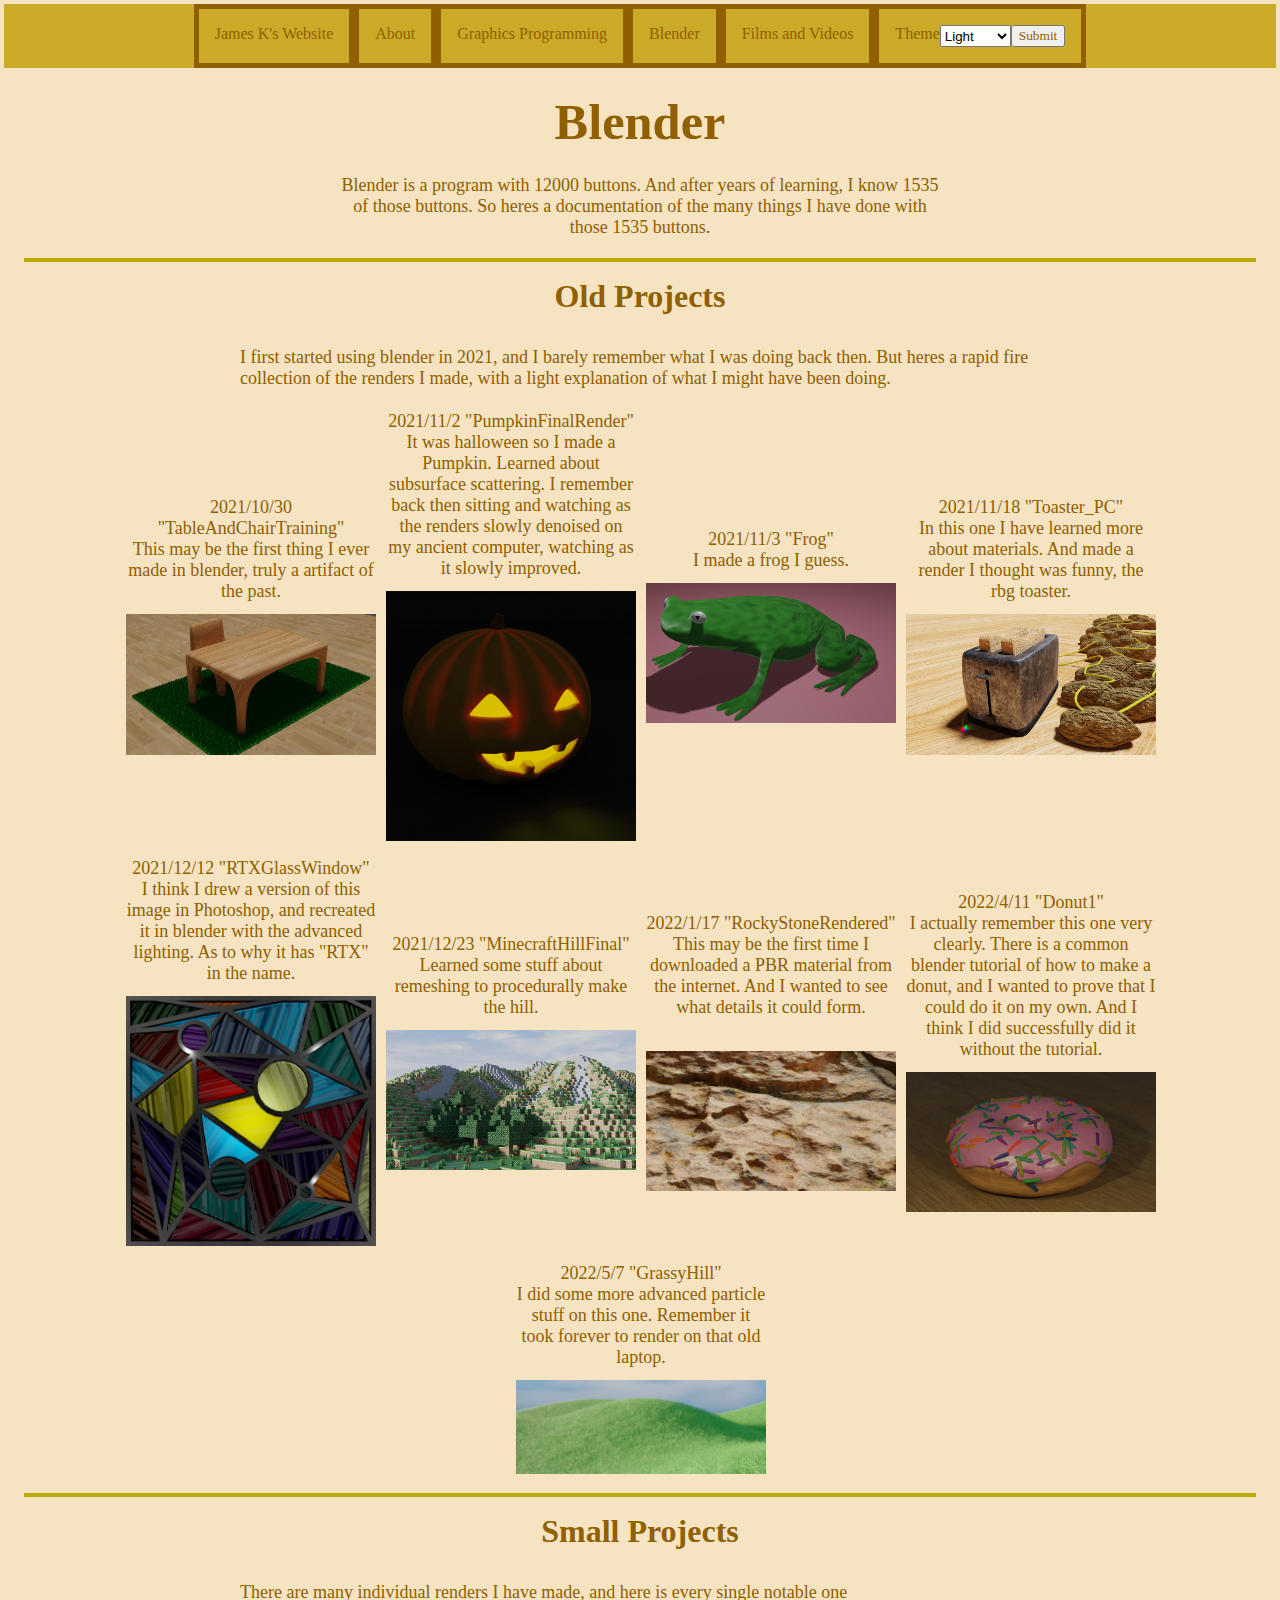
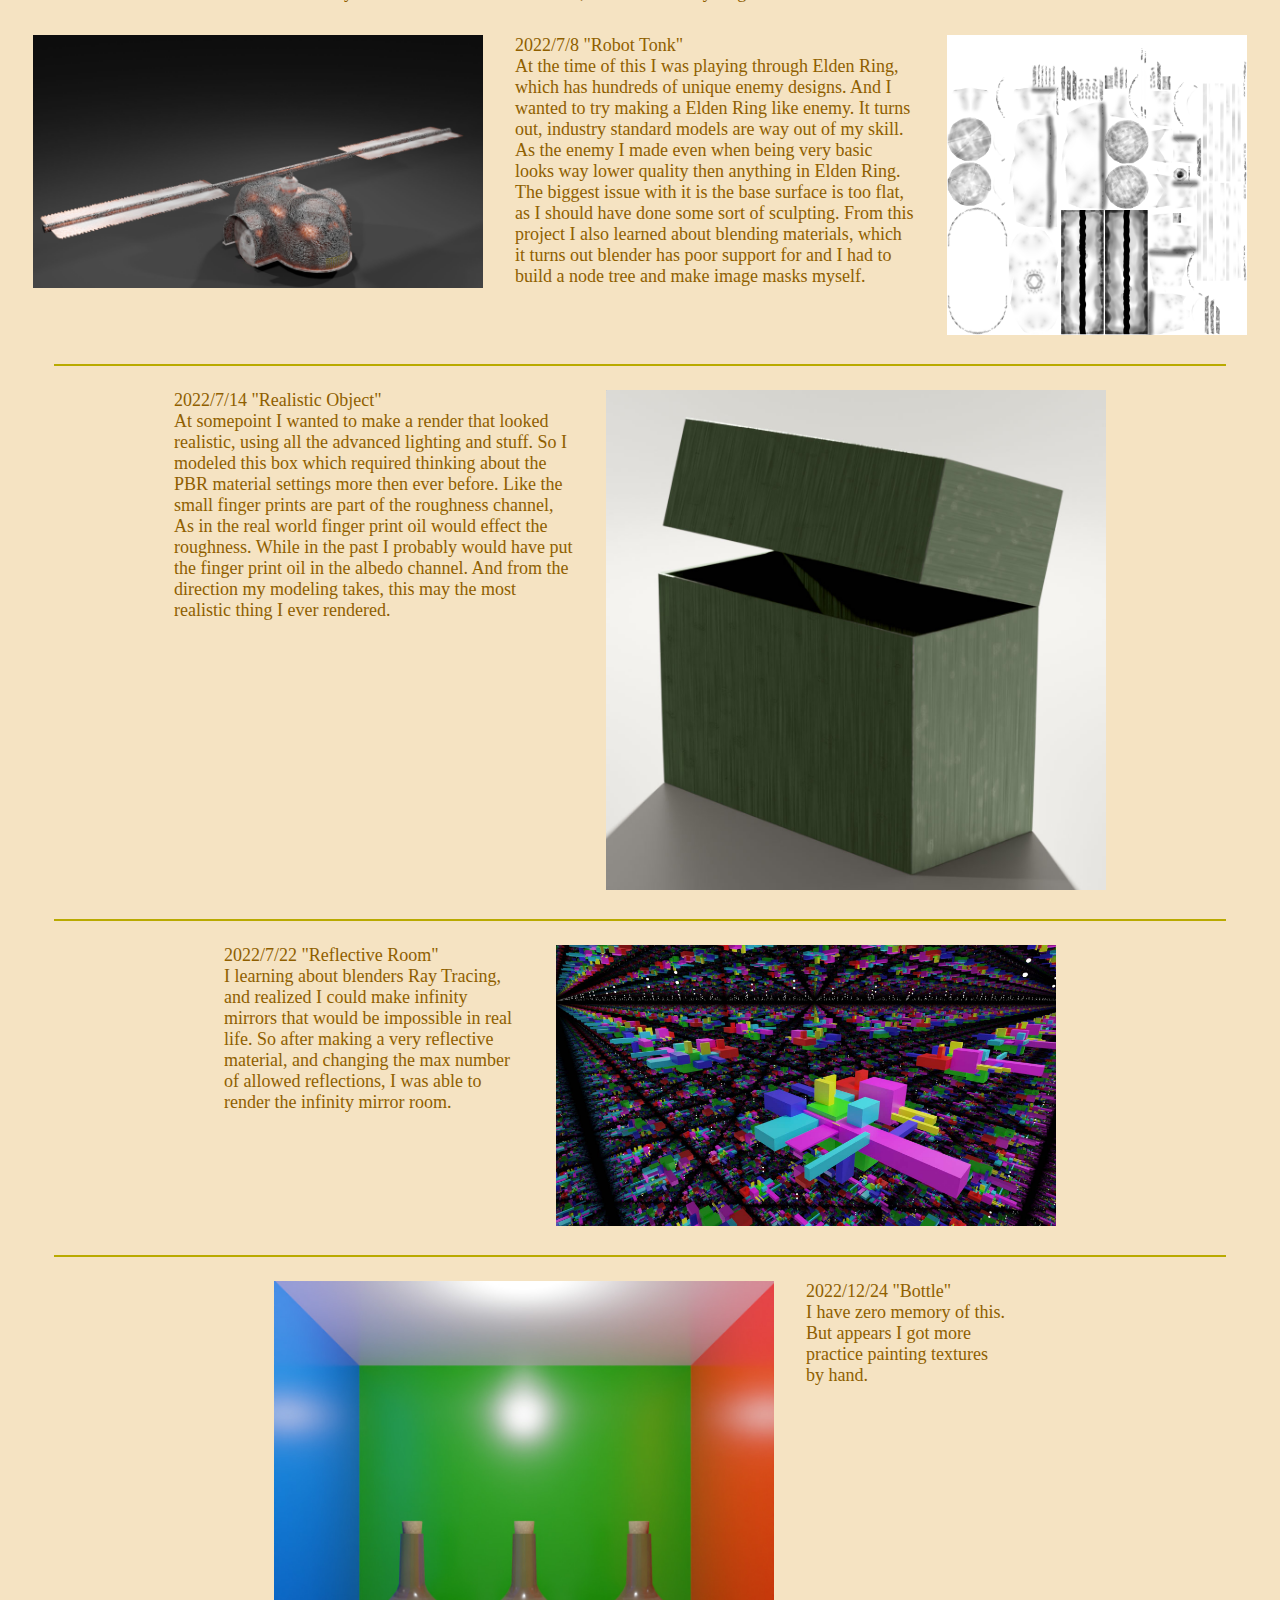
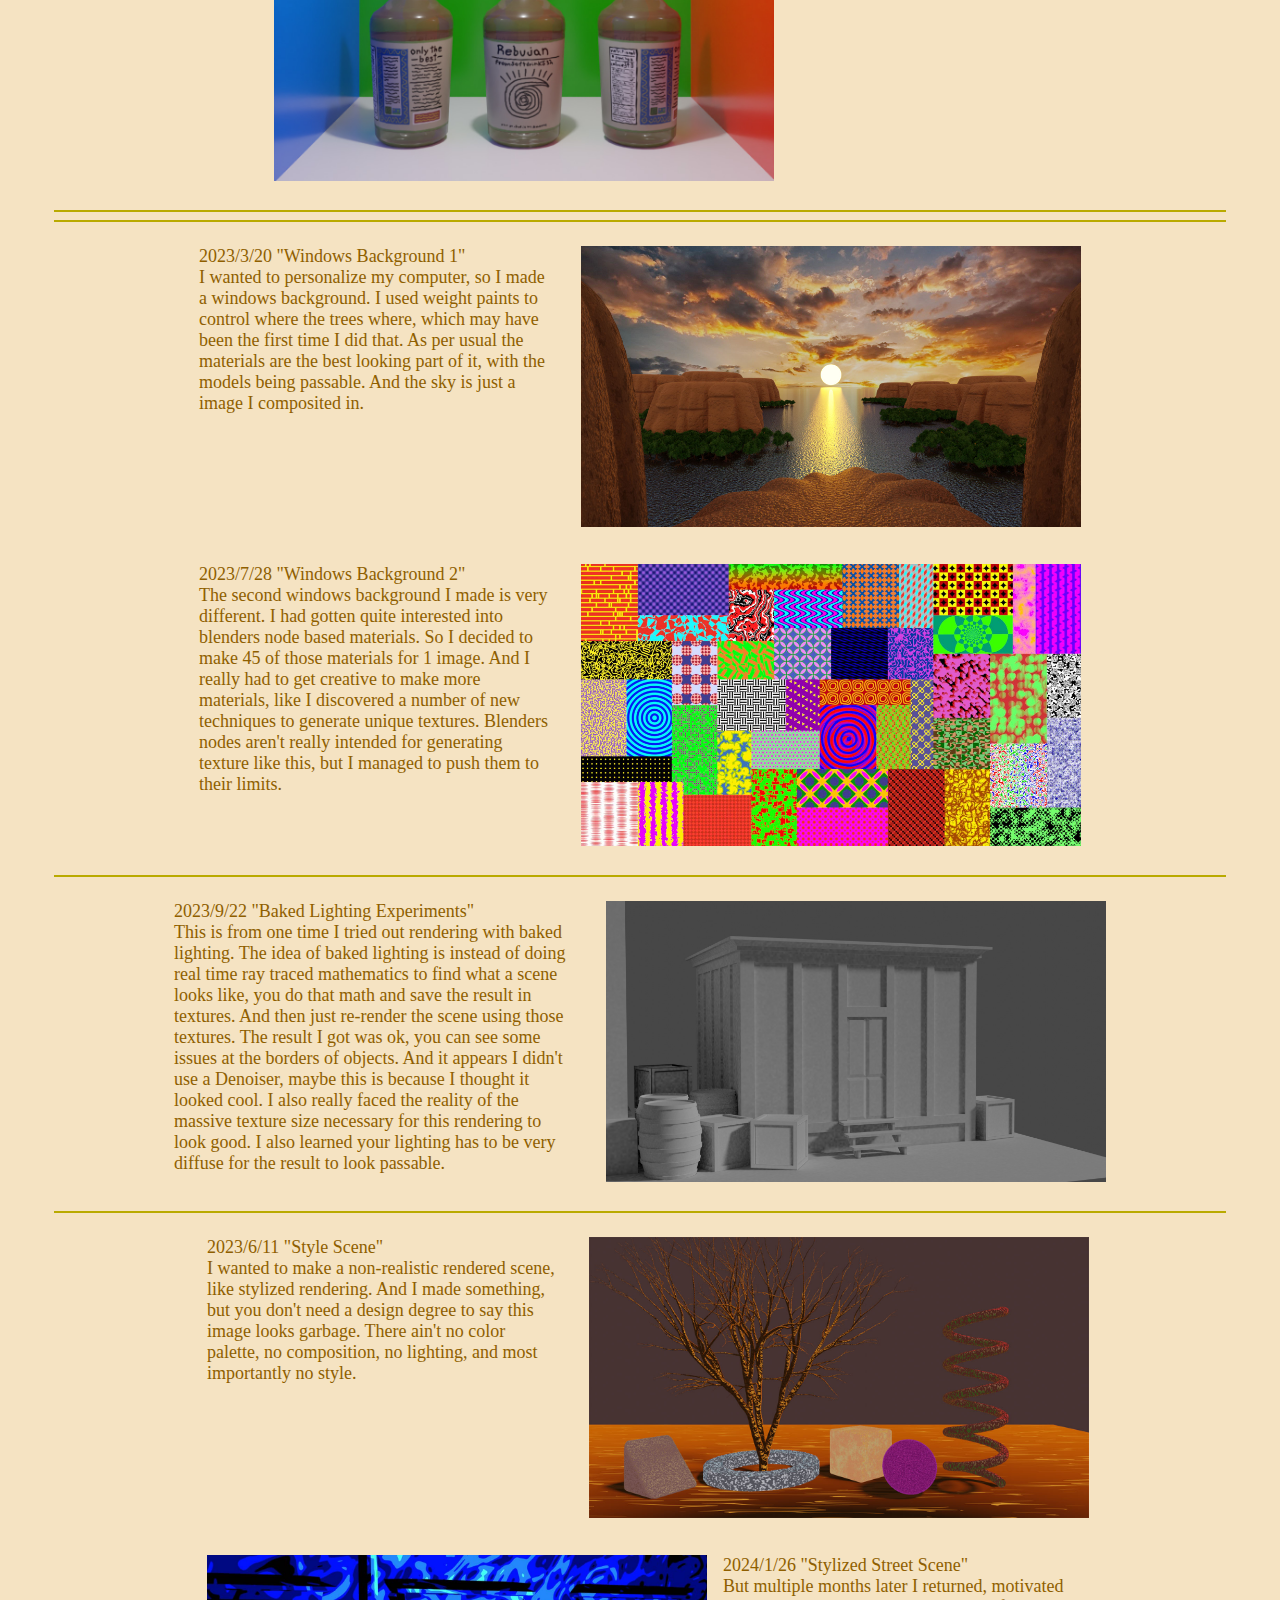
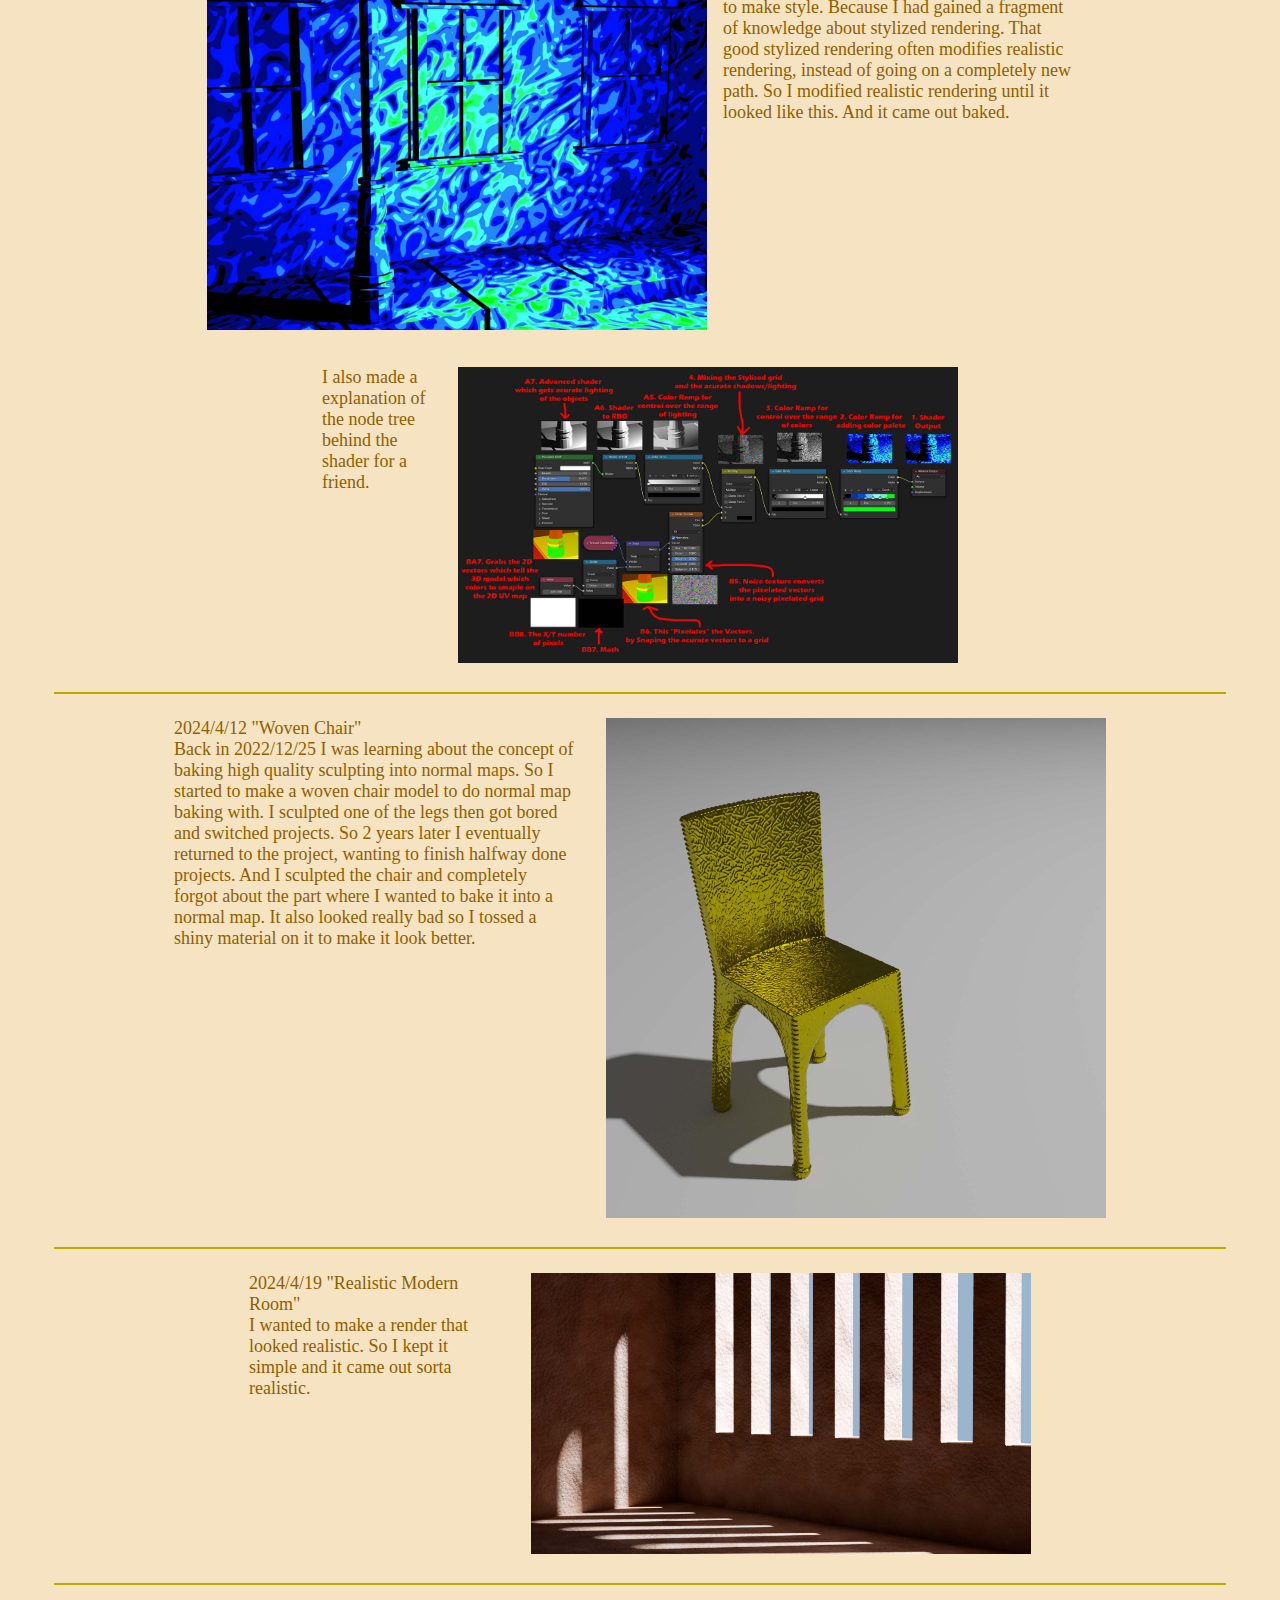
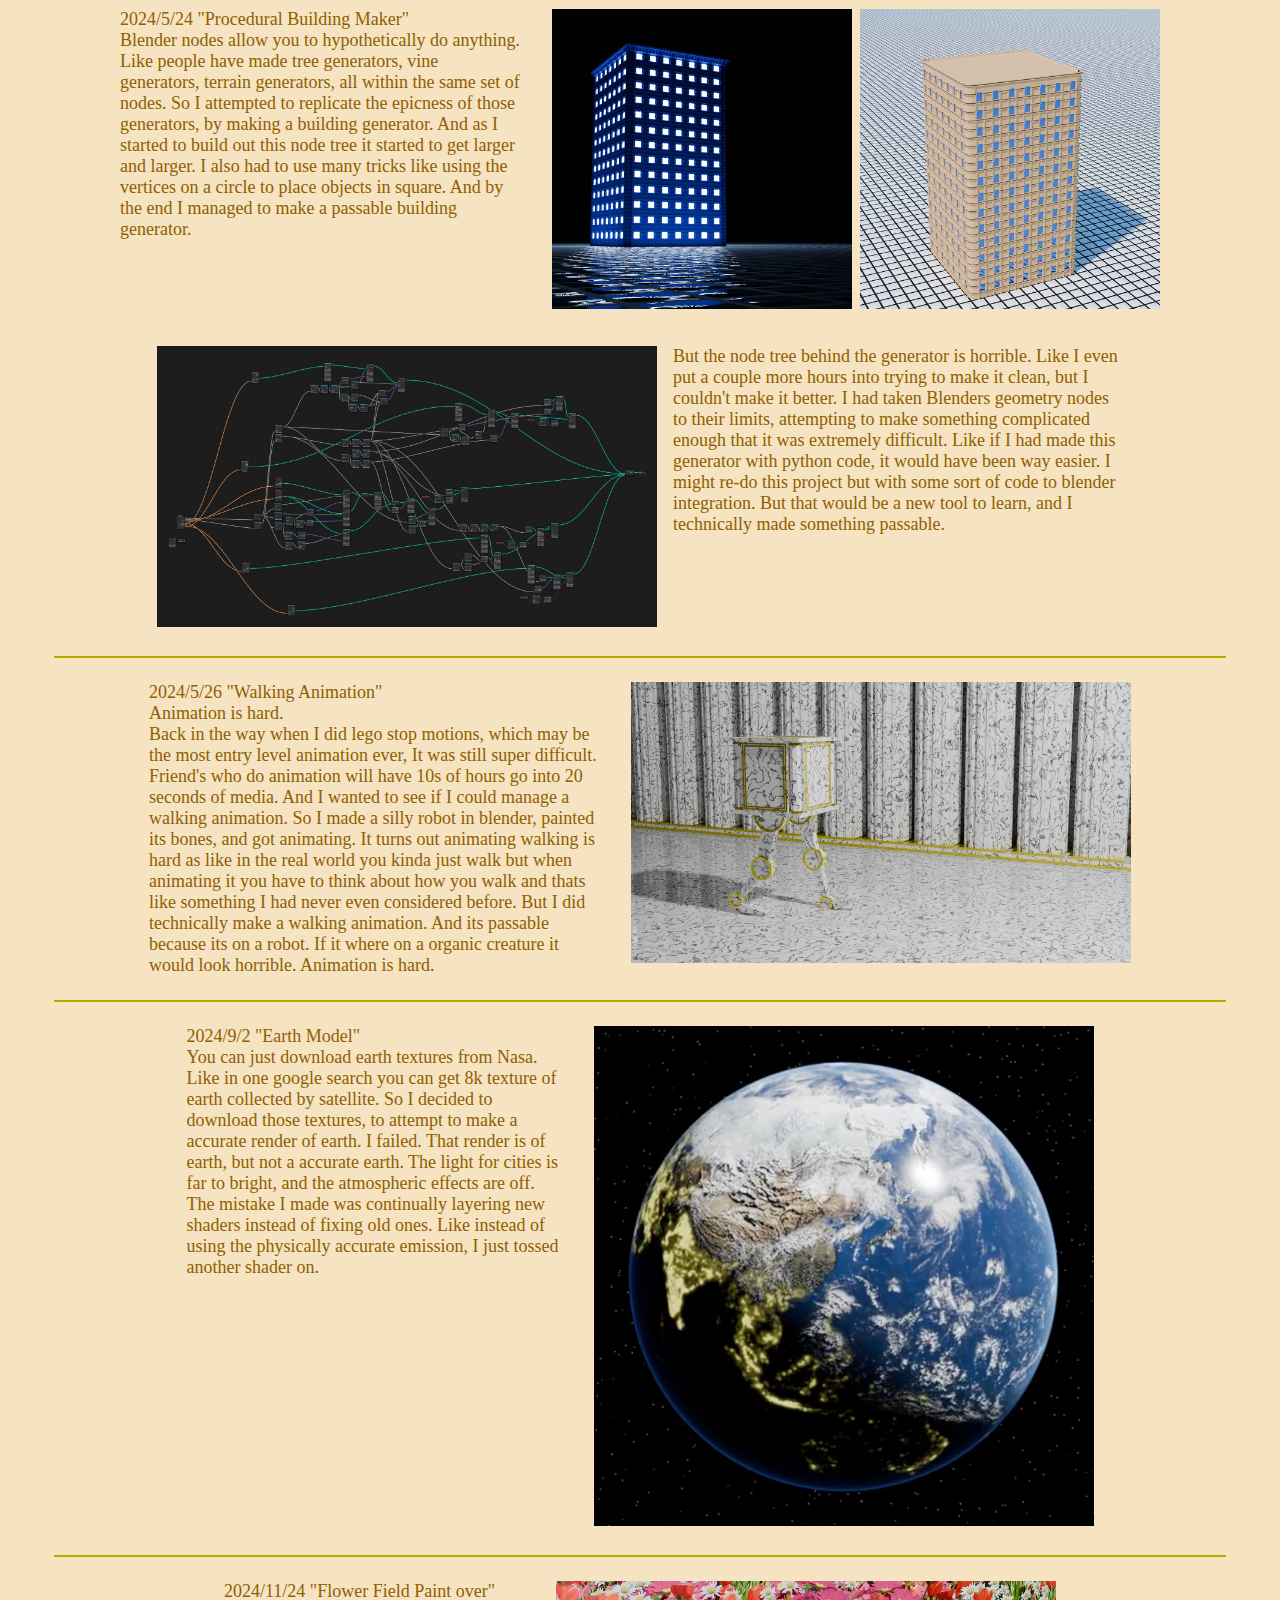
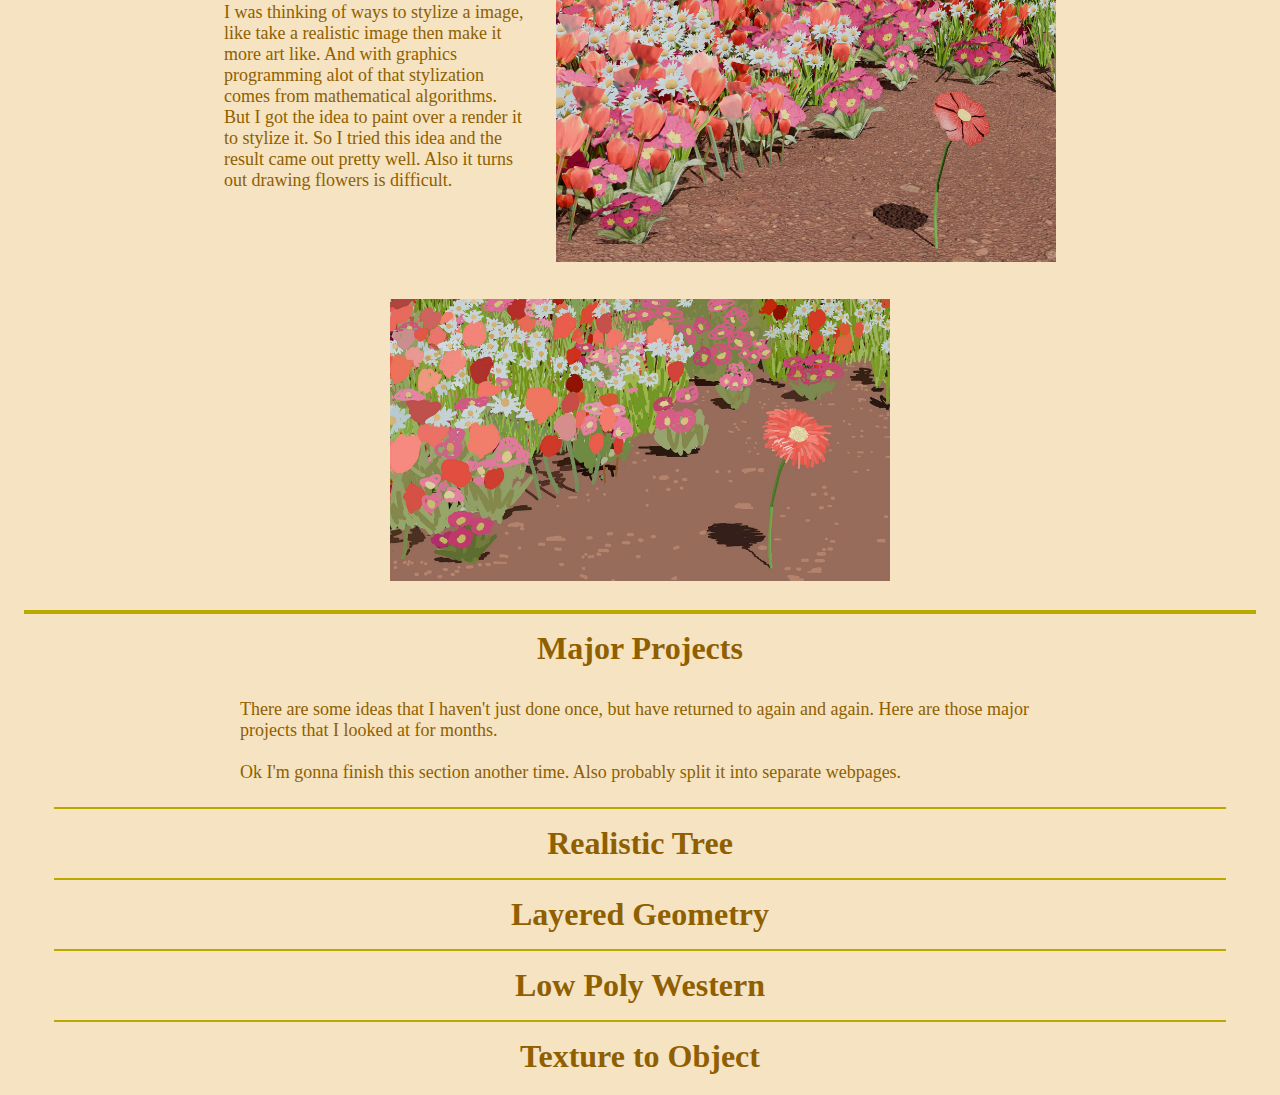
<file: blender.html>
<!-- html setup -->
<!DOCTYPE html>
<!-- Setting up a Listener to move the torch as every mouse movement -->
<html lang="en" onmousemove="mainTorchMovement(event)">



    <!-- ============================================================================================== -->
    <!-- =========================================== Header =========================================== -->
    <!-- ============================================================================================== -->
    <head>
        <!-- Setting the Title and Icon -->
        <title>J.Kom Blender</title>
        <link rel="icon" type="image/x-icon" href="images/favicon.png">

        <!-- Setting information on how a page should be displayed based on the device -->
        <meta name="viewport" content="width=device-width, initial-scale=1.0">

        <!-- ============================================= CSS ============================================= -->
        <!-- Importing the main CSS file -->
        <link rel="stylesheet" href="mainCSS.css">

        <!-- ============================================= Scripts ============================================= -->
        <script src="mainJS.js"></script> 

    </head>



    <!-- ============================================================================================== -->
    <!-- ========================================== HTMLBody ========================================== -->
    <!-- ============================================================================================== -->
    <body onload="setupWebsite();">

        <!-- Main Header of Website -->
        <header>
            <!-- Sets up the follow items to exist in a flex box -->
            <menu id="topMenu">
                <!-- Logo in Top Left -->
                <li class="topMenuOption" style="flex-shrink: 100%;"><a class="topMenuOptionText" href="index.html">James K's Website</a></li>

                <!-- Can link to different pages with href="Page.html"-->
                <li class="topMenuOption"><a class="topMenuOptionText" href="index.html">About</a></li>
                <li class="topMenuOption"><a class="topMenuOptionText" href="graphicsPrograming.html">Graphics Programming</a></li>
                <li class="topMenuOption"><a class="topMenuOptionText" href="blender.html">Blender</a></li>
                <li class="topMenuOption"><a class="topMenuOptionText" href="filmsAndVideos.html">Films and Videos</a></li>

                <!-- Theme selection box -->
                <form action="javascript:changeTheme()" class="topMenuOption" style="padding: 16px;">
                    <label class="topMenuOptionText" style="padding: 0px;">Theme</label>
                    <select id="themeForm">
                        <option value="Light">Light</option>
                        <option value="Bubbles">Bubbles</option>
                        <option value="Dark">Dark</option>
                        <option value="Spooky">Spooky</option>
                    </select>
                    <input type="submit" value="Submit"/>
                </form>
            </menu>
        </header>

        <!-- Spooky Theme Light -->
        <img id="CursorTorch" src="images/SpookyThemeLighting.png" alt="noAlt.png"/>
        
        <!-- Bubble Theme Bubbles -->
        <img class="Bubbles" style="top: 22%; left: 10%;" src="images/Bubble.png" alt="noAlt.png"/>
        <img class="Bubbles" style="top: 50%; left: 33%;" src="images/Bubble.png" alt="noAlt.png"/>
        <img class="Bubbles" style="top: 45%; left: 67%;" src="images/Bubble.png" alt="noAlt.png"/>
        <img class="Bubbles" style="top: 90%; left: 12%;" src="images/Bubble.png" alt="noAlt.png"/>
        <img class="Bubbles" style="top: 20%; left: 70%;" src="images/Bubble.png" alt="noAlt.png"/>
        <img class="Bubbles" style="top: 23%; left: 33%;" src="images/Bubble.png" alt="noAlt.png"/>
        <img class="Bubbles" style="top: 45%; left: 97%;" src="images/Bubble.png" alt="noAlt.png"/>
        <img class="Bubbles" style="top: 5%; left: 2%;" src="images/Bubble.png" alt="noAlt.png"/>
        <img class="Bubbles" style="top: 33%; left: 22%;" src="images/Bubble.png" alt="noAlt.png"/>
        <img class="Bubbles" style="top: 27%; left: 83%;" src="images/Bubble.png" alt="noAlt.png"/>



        <!--
        ==========================================================================================================
        ==========================================================================================================
        =================================== Beginning of Pages Unique Content ====================================
        ==========================================================================================================
        ==========================================================================================================
        -->

        <!-- Title -->
        <section>
            <div>
                <div style="flex: 0 0 300px; margin: 12px; margin-top: 25px; font-size: 2.8em; font-weight: bold; text-align: center;">
                    Blender <br>
                </div>
            </div>
        </section>

        <!-- Opening Paragraph -->
        <div class="rowOfObjectsCentered">
            <div style="flex: 0 0 600px; margin: 12px; text-align: center;">
                Blender is a program with 12000 buttons. And after years of learning, I know 1535 of those buttons. 
                So heres a documentation of the many things I have done with those 1535 buttons.
            </div>
        </div>







        <!-- 
        ================================================================================================
        ========================================= Old Projects =========================================
        ================================================================================================
        -->

        <hr class="lineMedium">

        <!-- Old Projects Title -->
        <div style="flex: 0 0 300px; margin: 16px; font-size: 2em; font-weight: bold; text-align: center;">
            Old Projects <br>
        </div>

        <!-- Old Projects Introduction -->
        <section>
            <div class="rowOfObjectsCentered">
                <div style="flex: 0 0 800px; margin: 16px; text-align: left;">
                    I first started using blender in 2021, and I barely remember what I was doing back then.
                    But heres a rapid fire collection of the renders I made, with a light explanation of what I might have been doing.
                </div>
            </div>
        </section>

        <!-- Many Small Images -->
        <section>
            <div class="rowOfObjectsCentered">
                <div class="manySmallItemsGroup">
                    <div class="manySmallItemsText">
                        2021/10/30 "TableAndChairTraining" <br>
                        This may be the first thing I ever made in blender, truly a artifact of the past.
                    </div>
                    <div class="manySmallItemsImages">
                        <img width="250px" src="images/blender/oldRenders/TableAndChairTraining.jpg"/>
                    </div>
                </div>

                <div class="manySmallItemsGroup">
                    <div class="manySmallItemsText">
                        2021/11/2 "PumpkinFinalRender" <br>
                        It was halloween so I made a Pumpkin. Learned about subsurface scattering.
                        I remember back then sitting and watching as the renders slowly denoised on my ancient computer, watching as it slowly improved.
                    </div>
                    <div class="manySmallItemsImages">
                        <img width="250px" src="images/blender/oldRenders/PumkinFinalRender.jpg"/>
                    </div>
                </div>

                <div class="manySmallItemsGroup">
                    <div class="manySmallItemsText">
                        2021/11/3 "Frog" <br>
                        I made a frog I guess.
                    </div>
                    <div class="manySmallItemsImages">
                        <img width="250px" src="images/blender/oldRenders/Frog.jpg"/>
                    </div>
                </div>

                <div class="manySmallItemsGroup">
                    <div class="manySmallItemsText">
                        2021/11/18 "Toaster_PC" <br>
                        In this one I have learned more about materials. And made a render I thought was funny, the rbg toaster.
                    </div>
                    <div class="manySmallItemsImages">
                        <img width="250px" src="images/blender/oldRenders/ToasterPC.jpg"/>
                    </div>
                </div>

                <div class="manySmallItemsGroup">
                    <div class="manySmallItemsText">
                        2021/12/12 "RTXGlassWindow" <br>
                        I think I drew a version of this image in Photoshop, and recreated it in blender with the advanced lighting. As to why it has "RTX" in the name.
                    </div>
                    <div class="manySmallItemsImages">
                        <img width="250px" src="images/blender/oldRenders/RTXGlassWindow.jpg"/>
                    </div>
                </div>

                <div class="manySmallItemsGroup">
                    <div class="manySmallItemsText">
                        2021/12/23 "MinecraftHillFinal" <br>
                        Learned some stuff about remeshing to procedurally make the hill. <!--And I guess I got inspired by minecraft animations on yt.-->
                    </div>
                    <div class="manySmallItemsImages">
                        <img width="250px" src="images/blender/oldRenders/MinecraftHillFinal.jpg"/>
                    </div>
                </div>

                <div class="manySmallItemsGroup">
                    <div class="manySmallItemsText">
                        2022/1/17 "RockyStoneRendered" <br>
                        This may be the first time I downloaded a PBR material from the internet. And I wanted to see what details it could form.
                    </div>
                    <div class="manySmallItemsImages">
                        <img width="250px" src="images/blender/oldRenders/RockyStoneRendered.jpg"/>
                    </div>
                </div>

                <div class="manySmallItemsGroup">
                    <div class="manySmallItemsText">
                        2022/4/11 "Donut1" <br>
                        I actually remember this one very clearly. 
                        There is a common blender tutorial of how to make a donut, and I wanted to prove that I could do it on my own.
                        And I think I did successfully did it without the tutorial.
                    </div>
                    <div class="manySmallItemsImages">
                        <img width="250px" src="images/blender/oldRenders/Donut1.jpg"/>
                    </div>
                </div>

                <div class="manySmallItemsGroup">
                    <div class="manySmallItemsText">
                        2022/5/7 "GrassyHill" <br>
                        I did some more advanced particle stuff on this one. Remember it took forever to render on that old laptop.
                    </div>
                    <div class="manySmallItemsImages">
                        <img width="250px" src="images/blender/oldRenders/GrassyHill.jpg"/>
                    </div>
                </div>
            </div>
        </section>

        <hr class="lineMedium">







        <!-- 
        ==================================================================================================
        ========================================= Small Projects =========================================
        ==================================================================================================
        -->

        <!-- Small Projects Title -->
        <div style="flex: 0 0 300px; margin: 16px; font-size: 2em; font-weight: bold; text-align: center;">
            Small Projects <br>
        </div>

        <!-- Small Projects Introduction -->
        <section>
            <div class="rowOfObjectsCentered">
                <div style="flex: 0 0 800px; margin: 16px; text-align: left;">
                    There are many individual renders I have made, and here is every single notable one
                </div>
            </div>
        </section>

        <!-- Robot Tonk -->
        <section>
            <div class="rowOfObjectsCentered">
                <div style="flex: 0 50px 300px; margin: 16px;">
                    <img width="450px"" src="images/blender/smallProjects/AnkleAttacker.jpg"/>
                </div>
                <div style="flex: 0 0 400px; margin: 16px; text-align: left;">
                    2022/7/8 "Robot Tonk" <br>
                    At the time of this I was playing through Elden Ring,
                    which has hundreds of unique enemy designs. And I wanted to try making a Elden Ring like enemy.
                    It turns out, industry standard models are way out of my skill.
                    As the enemy I made even when being very basic looks way lower quality then anything in Elden Ring.
                    The biggest issue with it is the base surface is too flat, as I should have done some sort of sculpting.
                    From this project I also learned about blending materials,
                    which it turns out blender has poor support for and I had to build a node tree and make image masks myself.
                </div>
                <div style="flex: 0 50px 300px; margin: 16px;">
                    <img width="300px"" src="images/blender/smallProjects/AnkleAttacker_RustMixMap.jpg"/>
                </div>
            </div>
        </section>

        <hr class="lineMinor">

        <!-- Realistic Object -->
        <section>
            <div class="rowOfObjectsCentered">
                <div style="flex: 0 0 400px; margin: 16px; text-align: left;">
                    2022/7/14 "Realistic Object" <br>
                    At somepoint I wanted to make a render that looked realistic, 
                    using all the advanced lighting and stuff.
                    So I modeled this box which required thinking about the PBR material settings more then ever before.
                    Like the small finger prints are part of the roughness channel,
                    As in the real world finger print oil would effect the roughness.
                    While in the past I probably would have put the finger print oil in the albedo channel.
                    And from the direction my modeling takes, this may the most realistic thing I ever rendered.
                </div>
                <div style="flex: 0 50px 300px; margin: 16px;">
                    <img width="500px"" src="images/blender/smallProjects/Realistic_Metal_Box.jpg"/>
                </div>
            </div>
        </section>

        <hr class="lineMinor">

        <!-- Reflective Room -->
        <section>
            <div class="rowOfObjectsCentered">
                <div style="flex: 0 0 300px; margin: 16px; text-align: left;">
                    2022/7/22 "Reflective Room" <br>
                    I learning about blenders Ray Tracing, and realized I could make infinity mirrors that would be impossible in real life.
                    So after making a very reflective material, and changing the max number of allowed reflections, 
                    I was able to render the infinity mirror room.
                </div>
                <div style="flex: 0 50px 300px; margin: 16px;">
                    <img width="500px"" src="images/blender/smallProjects/ReflectiveRoom.jpg"/>
                </div>
            </div>
        </section>

        <hr class="lineMinor">

        <!-- Bottle -->
        <section>
            <div class="rowOfObjectsCentered">
                <div style="flex: 0 50px 300px; margin: 16px;">
                    <img width="500px"" src="images/blender/smallProjects/RebujanBottle.jpg"/>
                </div>
                <div style="flex: 0 0 200px; margin: 16px; text-align: left;">
                    2022/12/24 "Bottle" <br>
                    I have zero memory of this. But appears I got more practice painting textures by hand.
                </div>
            </div>
        </section>

        <hr class="lineMinor">



        <hr class="lineMinor">
        <!-- Windows Backgrounds -->
        <section>
            <div class="rowOfObjectsCentered">
                <div style="flex: 0 0 350px; margin: 16px; text-align: left;">
                    2023/3/20 "Windows Background 1" <br>
                    I wanted to personalize my computer, so I made a windows background.
                    I used weight paints to control where the trees where, which may have been the first time I did that.
                    As per usual the materials are the best looking part of it, with the models being passable.
                    And the sky is just a image I composited in.
                </div>
                <div style="flex: 0 50px 300px; margin: 16px;">
                    <img width="500px"" src="images/blender/smallProjects/WindowsBackground1.jpg"/>
                </div>
            </div>
            <div class="rowOfObjectsCentered">
                <div style="flex: 0 0 350px; margin: 16px; text-align: left;">
                    2023/7/28 "Windows Background 2" <br>
                    The second windows background I made is very different.
                    I had gotten quite interested into blenders node based materials.
                    So I decided to make 45 of those materials for 1 image.
                    And I really had to get creative to make more materials,
                    like I discovered a number of new techniques to generate unique textures.
                    Blenders nodes aren't really intended for generating texture like this,
                    but I managed to push them to their limits.
                </div>
                <div style="flex: 0 50px 300px; margin: 16px;">
                    <img width="500px"" src="images/blender/smallProjects/WindowsBackground2.jpg"/>
                </div>
            </div>
        </section>


        
        <hr class="lineMinor">
        <!-- Baked Lighting Example -->
        <section>
            <div class="rowOfObjectsCentered">
                <div style="flex: 0 0 400px; margin: 16px; text-align: left;">
                    2023/9/22 "Baked Lighting Experiments" <br>
                    This is from one time I tried out rendering with baked lighting.
                    The idea of baked lighting is instead of doing real time ray traced mathematics to find what a scene looks like,
                    you do that math and save the result in textures. And then just re-render the scene using those textures.
                    The result I got was ok, you can see some issues at the borders of objects.
                    And it appears I didn't use a Denoiser, maybe this is because I thought it looked cool.
                    I also really faced the reality of the massive texture size necessary for this rendering to look good.
                    I also learned your lighting has to be very diffuse for the result to look passable.
                </div>
                <div style="flex: 0 50px 300px; margin: 16px;">
                    <img width="500px"" src="images/blender/smallProjects/BakedLightingSceneExample.jpg"/>
                </div>
            </div>
        </section>

        <hr class="lineMinor">
        <!-- Stylization -->
        <section>
            <div class="rowOfObjectsCentered">
                <div style="flex: 0 0 350px; margin: 16px; text-align: left;">
                    2023/6/11 "Style Scene" <br>
                    I wanted to make a non-realistic rendered scene, like stylized rendering.
                    And I made something, but you don't need a design degree to say this image looks garbage.
                    There ain't no color palette, no composition, no lighting, and most importantly no style.
                </div>
                <div style="flex: 0 50px 300px; margin: 16px; margin-right: 0px;">
                    <img width="500px"" src="images/blender/smallProjects/OldStylisedScene.jpg"/>
                </div>
            </div>
            <div class="rowOfObjectsCentered">
                <div style="flex: 0 50px 300px; margin: 16px; margin-right: 0px;">
                    <img width="500px"" src="images/blender/smallProjects/StreetStylisedLighting.jpg"/>
                </div>
                <div style="flex: 0 0 350px; margin: 16px; text-align: left;">
                    2024/1/26 "Stylized Street Scene" <br>
                    But multiple months later I returned, motivated to make style.
                    Because I had gained a fragment of knowledge about stylized rendering.
                    That good stylized rendering often modifies realistic rendering, 
                    instead of going on a completely new path.
                    So I modified realistic rendering until it looked like this.
                    And it came out baked.
                </div>
            </div>
            <div class="rowOfObjectsCentered">
                <div style="flex: 0 0 120px; margin: 16px; text-align: left; margin-right: 0;">
                    I also made a explanation of the node tree behind the shader for a friend.
                </div>
                <div style="flex: 0 50px 300px; margin: 16px;">
                    <img width="500px"" src="images/blender/smallProjects/StylisedRenderingNodeTreeExplanation.jpg"/>
                </div>
            </div>
        </section>

        <hr class="lineMinor">
        <!-- Woven Chair -->
        <section>
            <div class="rowOfObjectsCentered">
                <div style="flex: 0 0 400px; margin: 16px; text-align: left;">
                    2024/4/12 "Woven Chair" <br>
                    Back in 2022/12/25 I was learning about the concept of baking high quality sculpting into normal maps.
                    So I started to make a woven chair model to do normal map baking with.
                    I sculpted one of the legs then got bored and switched projects.
                    So 2 years later I eventually returned to the project, wanting to finish halfway done projects.
                    And I sculpted the chair and completely forgot about the part where I wanted to bake it into a normal map.
                    It also looked really bad so I tossed a shiny material on it to make it look better.
                </div>
                <div style="flex: 0 50px 300px; margin: 16px;">
                    <img width="500px"" src="images/blender/smallProjects/WovenChair.jpg"/>
                </div>
            </div>
        </section>


        <hr class="lineMinor">
        <!-- Realistic Room -->
        <section>
            <div class="rowOfObjectsCentered">
                <div style="flex: 0 0 250px; margin: 16px; text-align: left;">
                    2024/4/19 "Realistic Modern Room" <br>
                    I wanted to make a render that looked realistic.
                    So I kept it simple and it came out sorta realistic.
                </div>
                <div style="flex: 0 50px 300px; margin: 16px;">
                    <img width="500px"" src="images/blender/smallProjects/RealisticRoomRender.jpg"/>
                </div>
            </div>
        </section>


        <hr class="lineMinor">
        <!-- Building Maker -->
        <section>
            <div class="rowOfObjectsCentered">
                <div style="flex: 0 0 400px; margin: 16px; text-align: left;">
                    2024/5/24 "Procedural Building Maker" <br>
                    Blender nodes allow you to hypothetically do anything.
                    Like people have made tree generators, vine generators, terrain generators,
                    all within the same set of nodes.
                    So I attempted to replicate the epicness of those generators, by making a building generator.
                    And as I started to build out this node tree it started to get larger and larger.
                    I also had to use many tricks like using the vertices on a circle to place objects in square.
                    And by the end I managed to make a passable building generator.
                </div>
                <div style="flex: 0 50px 300px; margin: 16px; margin-right: 4px;">
                    <img width="300px"" src="images/blender/smallProjects/ProceduralBuildingRender1.jpg"/>
                </div>
                <div style="flex: 0 50px 300px; margin: 16px; margin-left: 4px;">
                    <img width="300px"" src="images/blender/smallProjects/ProceduralBuildingRender2.jpg"/>
                </div>
            </div>
            <div class="rowOfObjectsCentered">
                <div style="flex: 0 50px 300px; margin: 16px; margin-right: 0px;">
                    <img width="500px"" src="images/blender/smallProjects/ProceduralBuildingNodeTree.jpg"/>
                </div>
                <div style="flex: 0 0 450px; margin: 16px; text-align: left;">
                    But the node tree behind the generator is horrible.
                    Like I even put a couple more hours into trying to make it clean, but I couldn't make it better.
                    I had taken Blenders geometry nodes to their limits, 
                    attempting to make something complicated enough that it was extremely difficult.
                    Like if I had made this generator with python code, it would have been way easier.
                    I might re-do this project but with some sort of code to blender integration.
                    But that would be a new tool to learn, and I technically made something passable.
                </div>
            </div>
        </section>

        

        <hr class="lineMinor">
        <!-- Walking Animation -->
        <section>
            <div class="rowOfObjectsCentered">
                <div style="flex: 0 0 450px; margin: 16px; text-align: left;">
                    2024/5/26 "Walking Animation" <br>
                    Animation is hard. <br>
                    Back in the way when I did lego stop motions, which may be the most entry level animation ever,
                    It was still super difficult.
                    Friend's who do animation will have 10s of hours go into 20 seconds of media.
                    And I wanted to see if I could manage a walking animation.
                    So I made a silly robot in blender, painted its bones, and got animating.
                    It turns out animating walking is hard as like in the real world you kinda just walk
                    but when animating it you have to think about how you walk and thats like something I
                    had never even considered before.
                    But I did technically make a walking animation.
                    And its passable because its on a robot. If it where on a organic creature it would look horrible.
                    Animation is hard. <br>
                </div>
                <div style="flex: 0 50px 300px; margin: 16px;">
                    <img width="500px"" src="images/blender/smallProjects/WalkingAnimationStillFrame.jpg"/>
                </div>
            </div>
        </section>


        <hr class="lineMinor">
        <!-- Earth Model -->
        <section>
            <div class="rowOfObjectsCentered">
                <div style="flex: 0 0 375px; margin: 16px; text-align: left;">
                    2024/9/2 "Earth Model" <br>
                    You can just download earth textures from Nasa.
                    Like in one google search you can get 8k texture of earth collected by satellite.
                    So I decided to download those textures, to attempt to make a accurate render of earth.
                    I failed. That render is of earth, but not a accurate earth.
                    The light for cities is far to bright, and the atmospheric effects are off.
                    The mistake I made was continually layering new shaders instead of fixing old ones.
                    Like instead of using the physically accurate emission, I just tossed another shader on.
                </div>
                <div style="flex: 0 50px 300px; margin: 16px;">
                    <img width="500px"" src="images/blender/smallProjects/EarthModelImage.jpg"/>
                </div>
            </div>
        </section>

        <hr class="lineMinor">
        <!-- Flower Field -->
        <section>
            <div class="rowOfObjectsCentered">
                <div style="flex: 0 0 300px; margin: 16px; text-align: left;">
                    2024/11/24 "Flower Field Paint over" <br>
                    I was thinking of ways to stylize a image, like take a realistic image then make it more art like.
                    And with graphics programming alot of that stylization comes from mathematical algorithms.
                    But I got the idea to paint over a render it to stylize it.
                    So I tried this idea and the result came out pretty well.
                    Also it turns out drawing flowers is difficult.
                </div>
                <div style="flex: 0 50px 300px; margin: 16px;">
                    <img width="500px"" src="images/blender/smallProjects/FlowerFieldBlenderRender.jpg"/>
                </div>
                <div style="flex: 0 50px 300px; margin: 16px;">
                    <img width="500px"" src="images/blender/smallProjects/FlowerFieldStylisation.jpg"/>
                </div>
            </div>
        </section>







        <!-- 
        ==================================================================================================
        ========================================= Major Projects =========================================
        ==================================================================================================
        -->

        <hr class="lineMedium">

        <!-- Major Projects Title -->
        <div style="flex: 0 0 300px; margin: 16px; font-size: 2em; font-weight: bold; text-align: center;">
            Major Projects <br>
        </div>
        
        <!-- Major Projects Introduction -->
        <section>
            <div class="rowOfObjectsCentered">
                <div style="flex: 0 0 800px; margin: 16px; text-align: left;">
                    There are some ideas that I haven't just done once, but have returned to again and again.
                    Here are those major projects that I looked at for months.
                    <br> <br>
                    Ok I'm gonna finish this section another time. Also probably split it into separate webpages.
                </div>
            </div>
        </section>
        <hr class="lineMinor">


        <!-- Tree Title -->
        <div style="flex: 0 0 300px; margin: 16px; font-size: 2em; font-weight: bold; text-align: center;">
            Realistic Tree <br>
        </div>
        <hr class="lineMinor">


        <!-- Layered Geometry -->
        <div style="flex: 0 0 300px; margin: 16px; font-size: 2em; font-weight: bold; text-align: center;">
            Layered Geometry <br>
        </div>
        <hr class="lineMinor">


        <!-- Low Poly Western -->
        <div style="flex: 0 0 300px; margin: 16px; font-size: 2em; font-weight: bold; text-align: center;">
            Low Poly Western <br>
        </div>
        <hr class="lineMinor">


        <!-- Texture to Object -->
        <div style="flex: 0 0 300px; margin: 16px; font-size: 2em; font-weight: bold; text-align: center;">
            Texture to Object <br>
        </div>


    </body>
</html>




<!--     
Fun Fact!: The entirety of this website is powered by this Hamster

                                      ███████████████████████ █                                     
                  █               █████████████████████████████████                                 
                █             ██████████                     █████████                              
              ██           ████████                              ████████                           
            ██     █     ███████                                     ███████                        
           ██    █    ███████                                          ██████                       
          █    ██    █████                                                █████                     
        █     ██   █████                                                    █████                   
       █     █    █████                                                       ████                  
       █    █    ████                                                          █████                
           █    ████                                                            █████               
          █   █████                                                              █████              
         █   █████                                                                █████             
        █    ████                                                                  ████             
   █    █   ████                                                                    ████            
  ██   ██   ████                                                                     ████           
  █    █   ████                                                                      ████           
  █    █   ████                                                                       ███    █      
      ██  ████                                              ████████                  ████   █      
 ██   █   ████                                             ██      ██                 ████   █      
 █    █   ████                                            ██    █  ██                ████   █      
 █    █   ████                                            ██   ███   █                 ███   █    █ 
 █    █   ████                                            ██  ████  ██                ████   █    █ 
 █    █   ████                     ███████ ███████        ██   ███   ████████         ████   █    █ 
 █    █   ████                   ██      █   █     ████    █   ████  █      ███       ████   █    █ 
  █   ██   ████                ██       ██  █           █  ██  ███  ██   ███  ███     ████  ██    █ 
  █    █   ████              ██     ███     █           ██  ████         ███    ███  ████   █    ██ 
  █    █   ████            ███    ██   █   █            █    █                  █████████   █    █  
        █   ████        █████ █  ██  ██  ███           ██     █                 ████ ███   ██   █   
        █    ████     ██   █  █ ██  █                 █        █       ██       ██  ████   █    █   
             █████   █ █  ██   █   █               ██         █         ███   ███ █████   █    █    
              █████  █ █████       █             ███████      █             ███   ████    █         
               █████    █ ██       █                    █      █████      ███   █████   ██          
                █████      █        ██████              █            █  ███     ████   ██           
                 █████     ██  ██                      ██    █      █████     █████    █            
                  ██████     ███         █             █     ██   ████      ██████   █              
                   ███████    █      ████             ██      ████        ██████    █               
                 ███████████  █    ██████            █ ███      ███     ██████    ██                
                █████   ████████ ██      ████████████    ███      ██  ██████     █     ██           
               ████       ████████                          ██████████████     █     ██             
              ████           █████████                        ██████████           ██               
             ████                ████████████          █████████████              ██                
            ████                     ██████████████████████████                ██                   
            ███                           █ ████████████                     ██                     
           ████                                                           ██                        
           ████                                                       ████                          
           ████                                                     ██                              
           ████                                                                                     
           ████                                                                                     
           █████████████████████████████████████████████████████████████████████████████            
           ██████████████████████████████████████████████████████████████████████████████                                                                                                                                                                                                        
-->
</file>
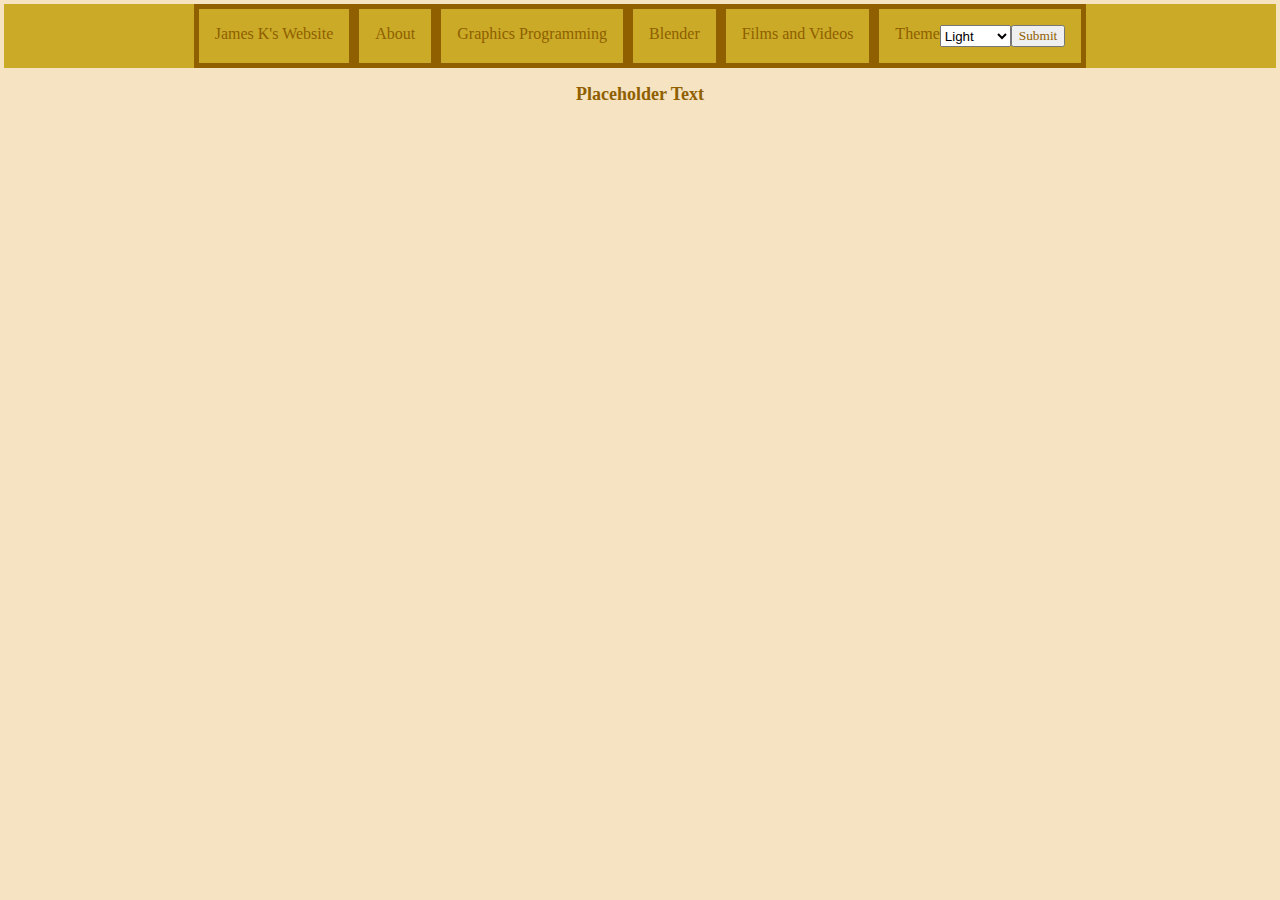
<file: filmsAndVideos.html>
<!-- html setup -->
<!DOCTYPE html>
<!-- Setting up a Listener to move the torch as every mouse movement -->
<html lang="en" onmousemove="mainTorchMovement(event)">



    <!-- ============================================================================================== -->
    <!-- =========================================== Header =========================================== -->
    <!-- ============================================================================================== -->
    <head>
        <!-- Setting the Title and Icon -->
        <title>J.Kom Videos</title>
        <link rel="icon" type="image/x-icon" href="images/favicon.png">

        <!-- Setting information on how a page should be displayed based on the device -->
        <meta name="viewport" content="width=device-width, initial-scale=1.0">

        <!-- ============================================= CSS ============================================= -->
        <!-- Importing the main CSS file -->
        <link rel="stylesheet" href="mainCSS.css">

        <!-- ============================================= Scripts ============================================= -->
        <script src="mainJS.js"></script> 

    </head>



    <!-- ============================================================================================== -->
    <!-- ========================================== HTMLBody ========================================== -->
    <!-- ============================================================================================== -->
    <body onload="setupWebsite();">

        <!-- Main Header of Website -->
        <header>
            <!-- Sets up the follow items to exist in a flex box -->
            <menu id="topMenu">
                <!-- Logo in Top Left -->
                <li class="topMenuOption" style="flex-shrink: 100%;"><a class="topMenuOptionText" href="index.html">James K's Website</a></li>

                <!-- Can link to different pages with href="Page.html"-->
                <li class="topMenuOption"><a class="topMenuOptionText" href="index.html">About</a></li>
                <li class="topMenuOption"><a class="topMenuOptionText" href="graphicsPrograming.html">Graphics Programming</a></li>
                <li class="topMenuOption"><a class="topMenuOptionText" href="blender.html">Blender</a></li>
                <li class="topMenuOption"><a class="topMenuOptionText" href="filmsAndVideos.html">Films and Videos</a></li>

                <!-- Theme selection box -->
                <form action="javascript:changeTheme()" class="topMenuOption" style="padding: 16px;">
                    <label class="topMenuOptionText" style="padding: 0px;">Theme</label>
                    <select id="themeForm">
                        <option value="Light">Light</option>
                        <option value="Bubbles">Bubbles</option>
                        <option value="Dark">Dark</option>
                        <option value="Spooky">Spooky</option>
                    </select>
                    <input type="submit" value="Submit"/>
                </form>
            </menu>
        </header>

        <!-- Spooky Theme Light -->
        <img id="CursorTorch" src="images/SpookyThemeLighting.png" alt="noAlt.png"/>
        
        <!-- Bubble Theme Bubbles -->
        <img class="Bubbles" style="top: 22%; left: 10%;" src="images/Bubble.png" alt="noAlt.png"/>
        <img class="Bubbles" style="top: 50%; left: 33%;" src="images/Bubble.png" alt="noAlt.png"/>
        <img class="Bubbles" style="top: 45%; left: 67%;" src="images/Bubble.png" alt="noAlt.png"/>
        <img class="Bubbles" style="top: 90%; left: 12%;" src="images/Bubble.png" alt="noAlt.png"/>
        <img class="Bubbles" style="top: 20%; left: 70%;" src="images/Bubble.png" alt="noAlt.png"/>
        <img class="Bubbles" style="top: 23%; left: 33%;" src="images/Bubble.png" alt="noAlt.png"/>
        <img class="Bubbles" style="top: 45%; left: 97%;" src="images/Bubble.png" alt="noAlt.png"/>
        <img class="Bubbles" style="top: 5%; left: 2%;" src="images/Bubble.png" alt="noAlt.png"/>
        <img class="Bubbles" style="top: 33%; left: 22%;" src="images/Bubble.png" alt="noAlt.png"/>
        <img class="Bubbles" style="top: 27%; left: 83%;" src="images/Bubble.png" alt="noAlt.png"/>



        <!--
        ==========================================================================================================
        ==========================================================================================================
        =================================== Beginning of Pages Unique Content ====================================
        ==========================================================================================================
        ==========================================================================================================
        -->

        <!-- Intro -->
        <section>
            <div id="section1">
                <div style="flex: 0 0 300px; margin: 16px; font-size: large; font-weight: bold; text-align: center;">
                    Placeholder Text
                </div>
                <div style="flex: 0 0 0px; margin: 16px;"></div>
                <div style="flex: 0 0 0px; margin: 16px;"></div>
            </div>
        </section>

      

    </body>
</html>
</file>
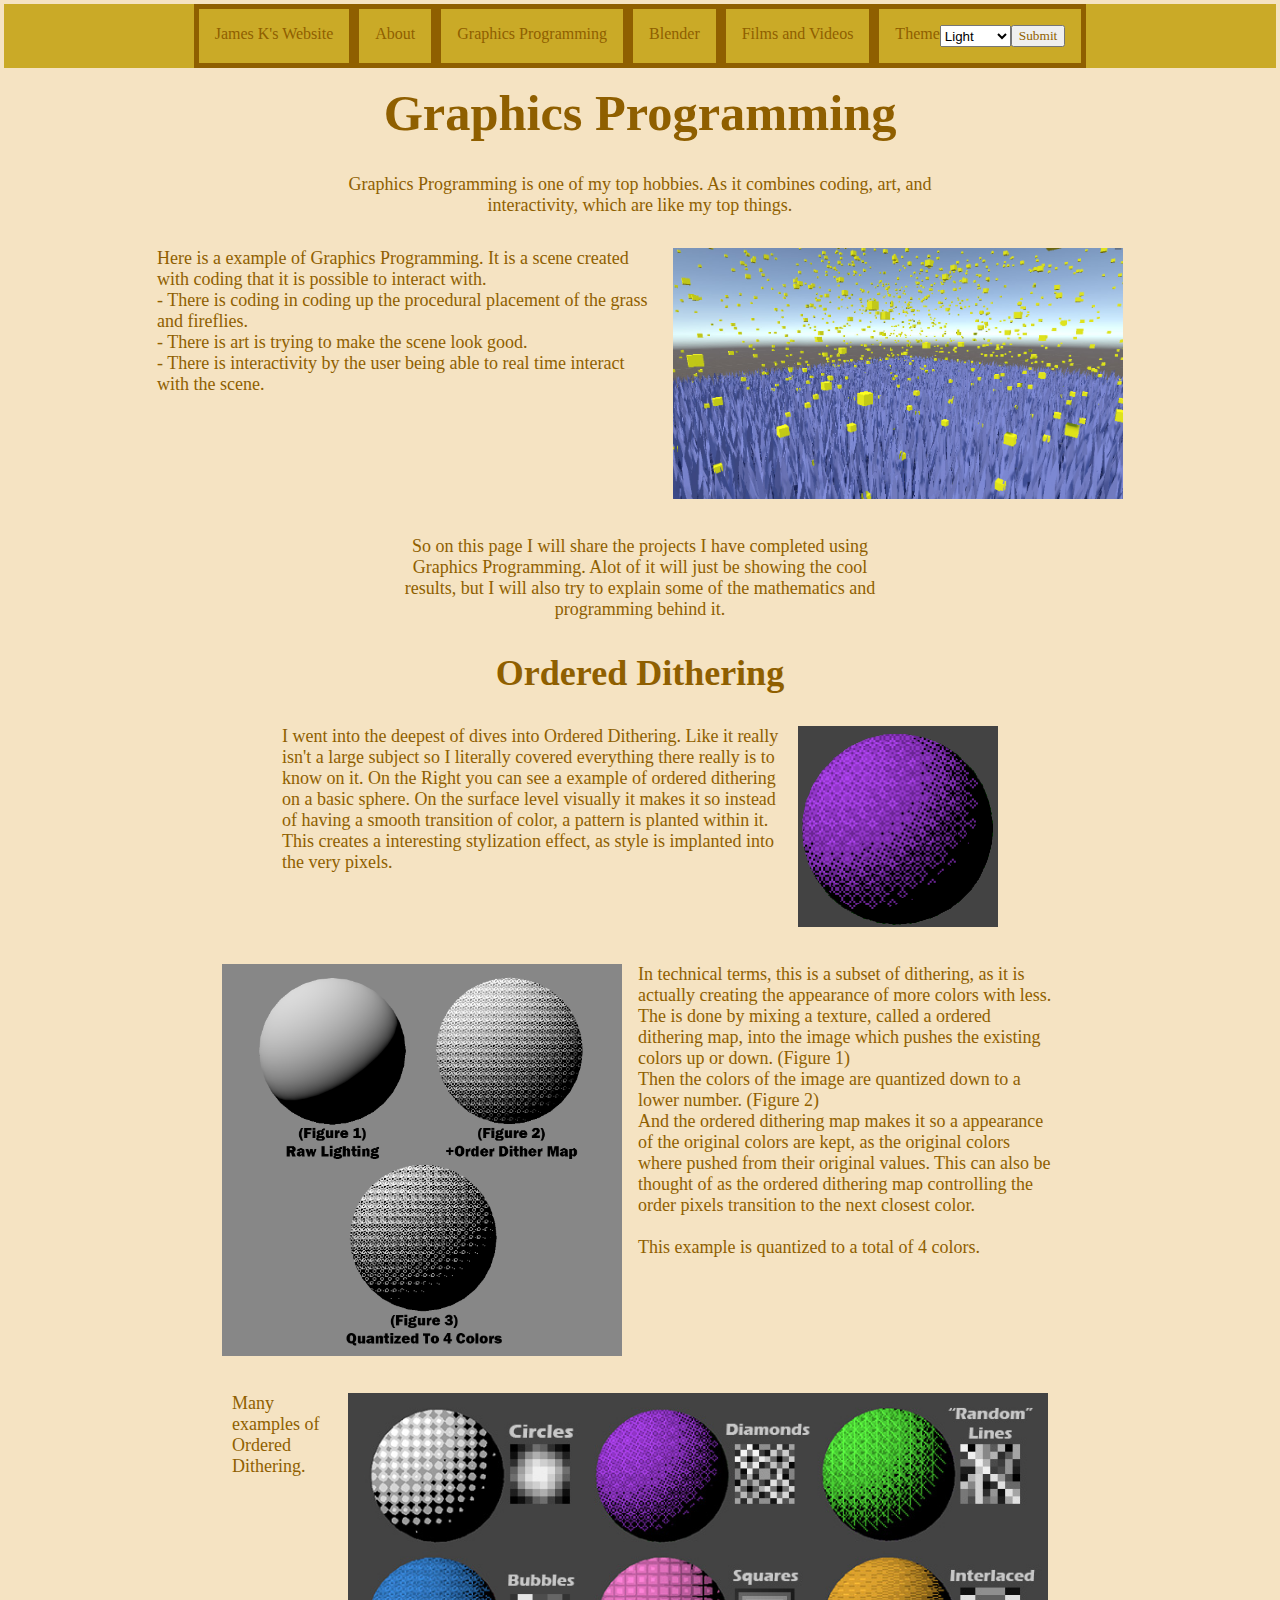
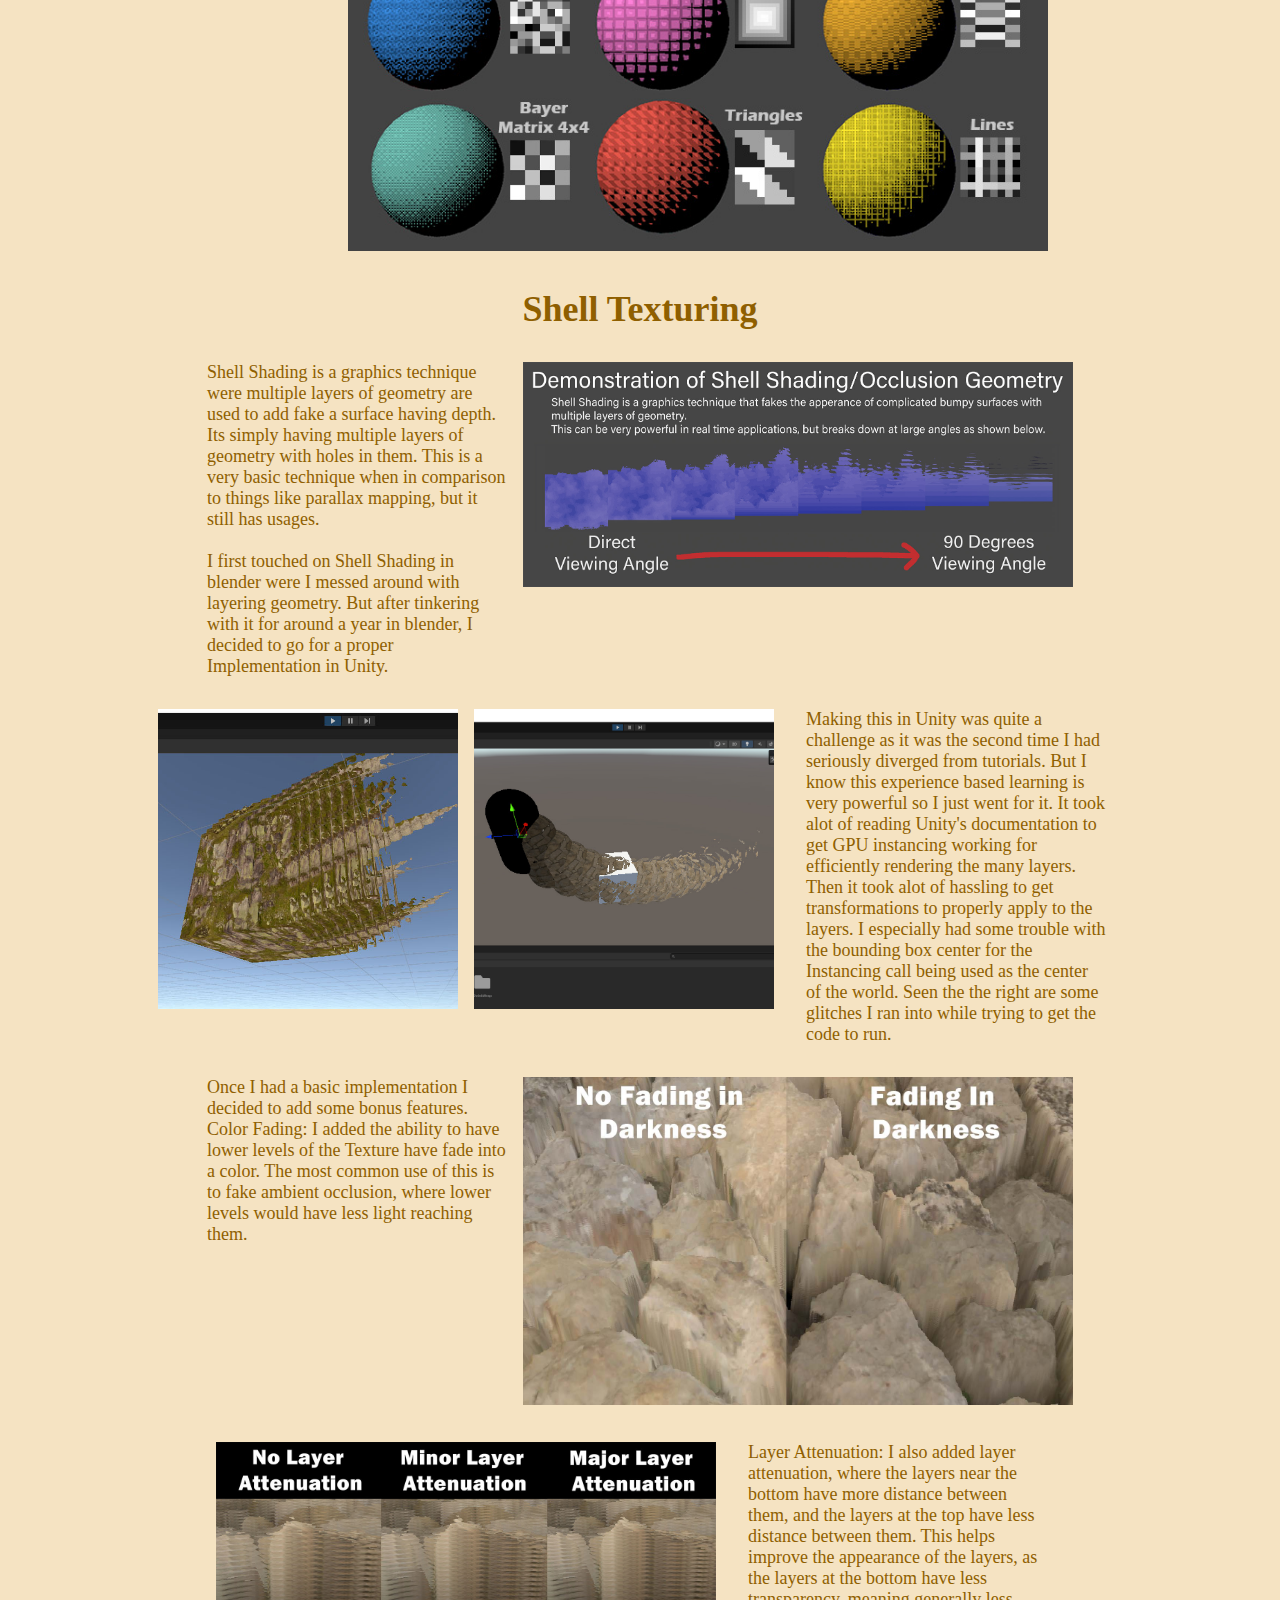
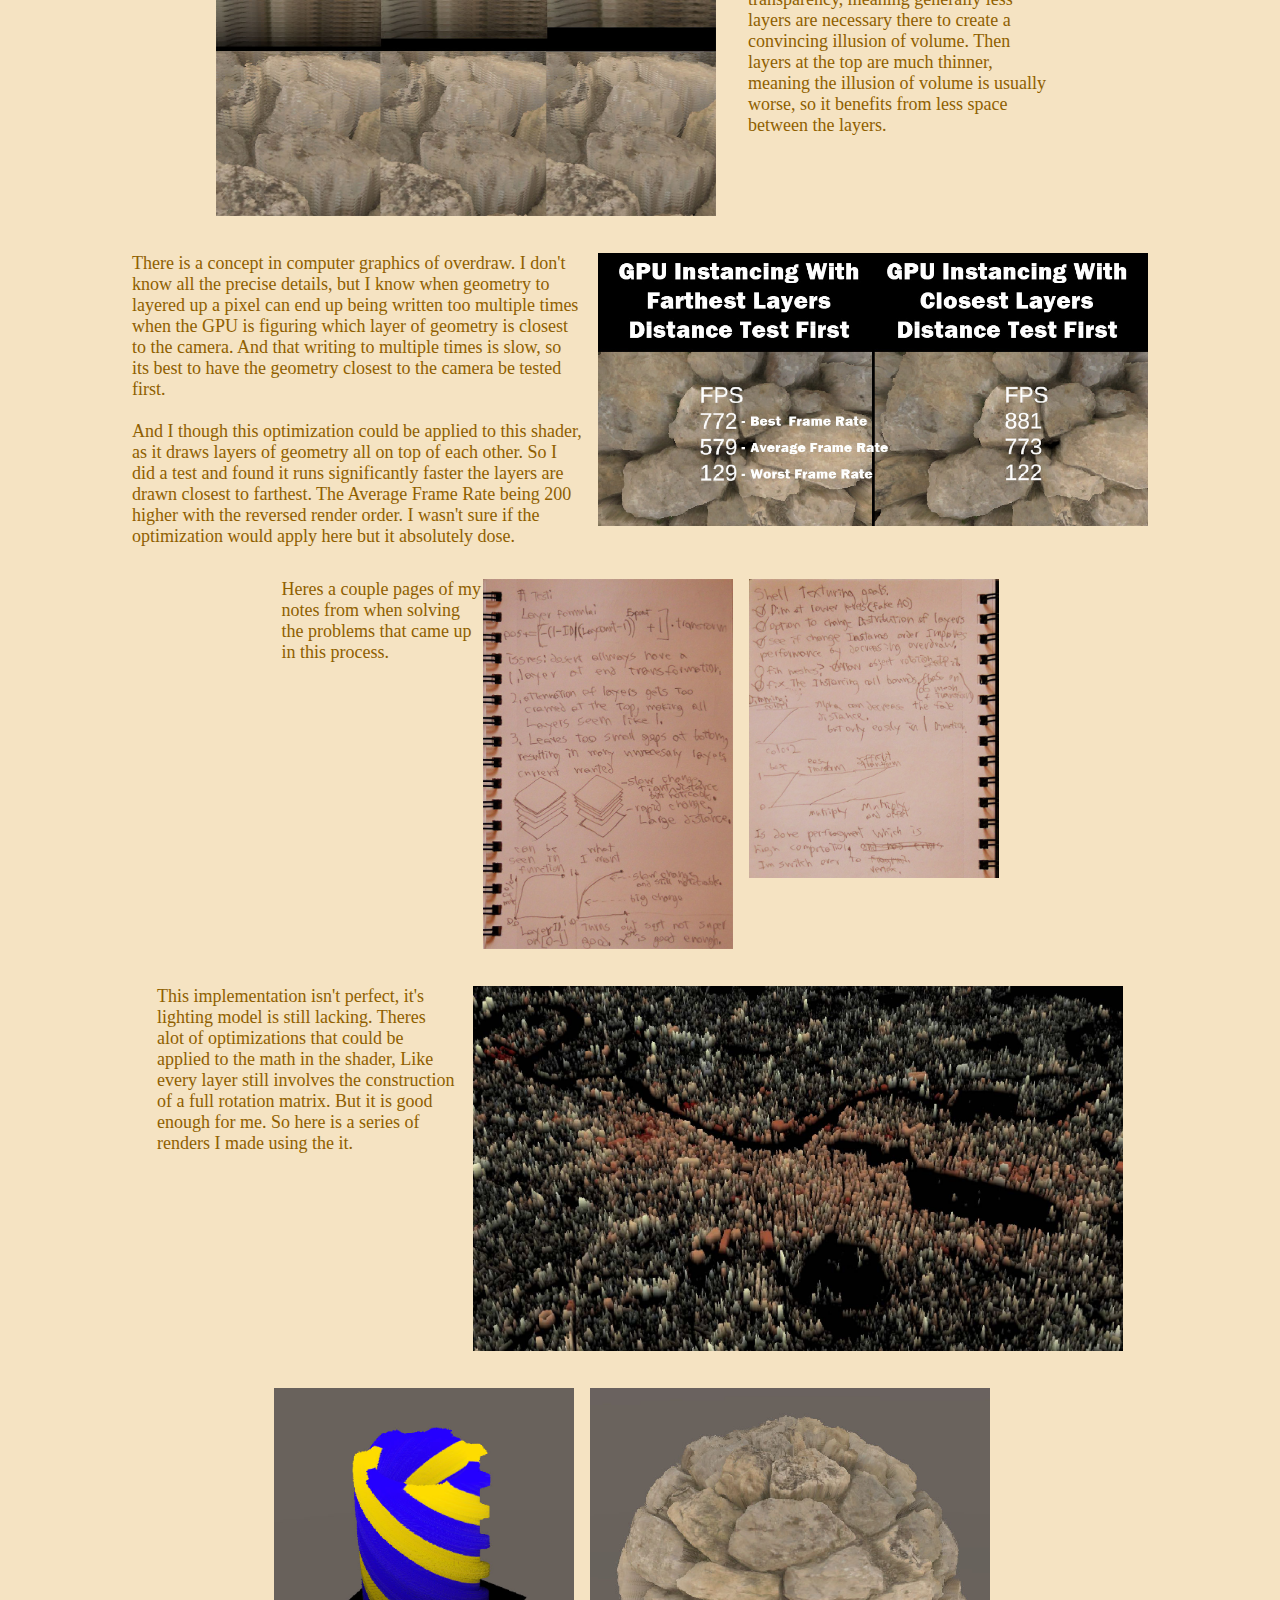
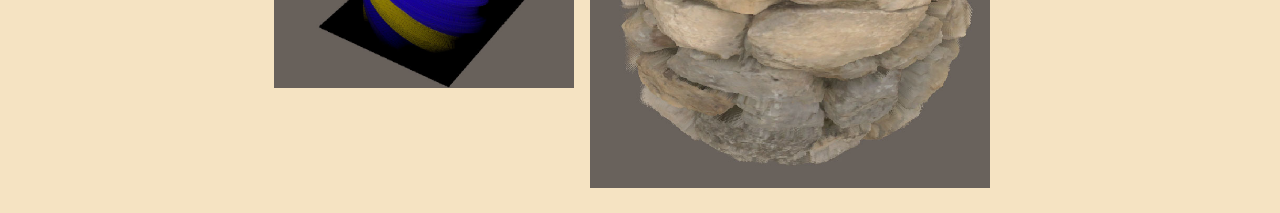
<file: graphicsPrograming.html>
<!-- html setup -->
<!DOCTYPE html>
<!-- Setting up a Listener to move the torch as every mouse movement -->
<html lang="en" onmousemove="mainTorchMovement(event)">



    <!-- ============================================================================================== -->
    <!-- =========================================== Header =========================================== -->
    <!-- ============================================================================================== -->
    <head>
        <!-- Setting the Title and Icon -->
        <title>J.Kom Graphics Programming</title>
        <link rel="icon" type="image/x-icon" href="images/favicon.png">

        <!-- Setting information on how a page should be displayed based on the device -->
        <meta name="viewport" content="width=device-width, initial-scale=1.0">

        <!-- ============================================= CSS ============================================= -->
        <!-- Importing the main CSS file -->
        <link rel="stylesheet" href="mainCSS.css">

        <!-- ============================================= Scripts ============================================= -->
        <script src="mainJS.js"></script> 

    </head>



    <!-- ============================================================================================== -->
    <!-- ========================================== HTMLBody ========================================== -->
    <!-- ============================================================================================== -->
    <body onload="setupWebsite();">

        <!-- Main Header of Website -->
        <header>
            <!-- Sets up the follow items to exist in a flex box -->
            <menu id="topMenu">
                <!-- Logo in Top Left -->
                <li class="topMenuOption" style="flex-shrink: 100%;"><a class="topMenuOptionText" href="index.html">James K's Website</a></li>

                <!-- Can link to different pages with href="Page.html"-->
                <li class="topMenuOption"><a class="topMenuOptionText" href="index.html">About</a></li>
                <li class="topMenuOption"><a class="topMenuOptionText" href="graphicsPrograming.html">Graphics Programming</a></li>
                <li class="topMenuOption"><a class="topMenuOptionText" href="blender.html">Blender</a></li>
                <li class="topMenuOption"><a class="topMenuOptionText" href="filmsAndVideos.html">Films and Videos</a></li>

                <!-- Theme selection box -->
                <form action="javascript:changeTheme()" class="topMenuOption" style="padding: 16px;">
                    <label class="topMenuOptionText" style="padding: 0px;">Theme</label>
                    <select id="themeForm">
                        <option value="Light">Light</option>
                        <option value="Bubbles">Bubbles</option>
                        <option value="Dark">Dark</option>
                        <option value="Spooky">Spooky</option>
                    </select>
                    <input type="submit" value="Submit"/>
                </form>
            </menu>
        </header>

        <!-- Spooky Theme Light -->
        <img id="CursorTorch" src="images/SpookyThemeLighting.png" alt="noAlt.png"/>
        
        <!-- Bubble Theme Bubbles -->
        <img class="Bubbles" style="top: 22%; left: 10%;" src="images/Bubble.png" alt="noAlt.png"/>
        <img class="Bubbles" style="top: 50%; left: 33%;" src="images/Bubble.png" alt="noAlt.png"/>
        <img class="Bubbles" style="top: 45%; left: 67%;" src="images/Bubble.png" alt="noAlt.png"/>
        <img class="Bubbles" style="top: 90%; left: 12%;" src="images/Bubble.png" alt="noAlt.png"/>
        <img class="Bubbles" style="top: 20%; left: 70%;" src="images/Bubble.png" alt="noAlt.png"/>
        <img class="Bubbles" style="top: 23%; left: 33%;" src="images/Bubble.png" alt="noAlt.png"/>
        <img class="Bubbles" style="top: 45%; left: 97%;" src="images/Bubble.png" alt="noAlt.png"/>
        <img class="Bubbles" style="top: 5%; left: 2%;" src="images/Bubble.png" alt="noAlt.png"/>
        <img class="Bubbles" style="top: 33%; left: 22%;" src="images/Bubble.png" alt="noAlt.png"/>
        <img class="Bubbles" style="top: 27%; left: 83%;" src="images/Bubble.png" alt="noAlt.png"/>



        <!--
        ==========================================================================================================
        ==========================================================================================================
        =================================== Beginning of Pages Unique Content ====================================
        ==========================================================================================================
        ==========================================================================================================
        -->

        <!-- ========================================= Opening Section ========================================= -->

        <!-- Title -->
        <section>
            <div>
                <div style="flex: 0 0 300px; margin: 16px; font-size: 2.8em; font-weight: bold; text-align: center;">
                    Graphics Programming <br>
                </div>
            </div>
        </section>

        <!-- Opening Paragraph -->
        <div class="rowOfObjectsCentered">
            <div style="flex: 0 0 600px; margin: 16px; text-align: center;">
                Graphics Programming is one of my top hobbies. 
                As it combines coding, art, and interactivity, which are like my top things.
            </div>
        </div>

        <!-- Graphics Programming Example -->
        <section>
            <div class="rowOfObjectsCentered">
                <div style="flex: 0 0 500px; margin: 16px; text-align: left;">
                    Here is a example of Graphics Programming. 
                    It is a scene created with coding that it is possible to interact with. <br>
                     - There is coding in coding up the procedural placement of the grass and fireflies. <br>
                     - There is art is trying to make the scene look good. <br>
                     - There is interactivity by the user being able to real time interact with the scene.
                </div>
                <div style="flex: 0 0 300px; margin: 16px; margin-left: 0px;">
                    <img width="450px"" src="images/graphicsPrograming/FireFlySceneEarlyProgress.jpg"/>
                </div>
            </div>
        </section>

        <!-- Zooming in Paragraph -->
        <section>
            <div class="rowOfObjectsCentered">
                <div style="flex: 0 0 500px; margin: 16px; text-align: center;">
                    So on this page I will share the projects I have completed using Graphics Programming.
                    Alot of it will just be showing the cool results, but I will also try to explain some of the mathematics and programming behind it.
                </div>
            </div>
        </section>

        <!-- ========================================= Ordered Dithering ========================================= -->

        <!-- Title -->
        <section>
            <div>
                <div style="flex: 0 0 300px; margin: 16px; font-size: 2em; font-weight: bold; text-align: center;">
                    Ordered Dithering <br>
                </div>
            </div>
        </section>

         <!-- Ordered Dithering Example -->
         <section>
            <div class="rowOfObjectsCentered">
                <div style="flex: 0 0 500px; margin: 16px; text-align: left;">
                    I went into the deepest of dives into Ordered Dithering.
                    Like it really isn't a large subject so I literally covered everything there really is to know on it.
                    On the Right you can see a example of ordered dithering on a basic sphere.
                    On the surface level visually it makes it so instead of having a smooth transition of color, a pattern is planted within it.
                    This creates a interesting stylization effect, as style is implanted into the very pixels. <br>
                </div>
                <div style="flex: 0 0 0%; margin: 16px; margin-left: 0px;">
                    <img width="200px"" src="images/graphicsPrograming/OrderedDitheringSphereExampleDiamonds.PNG"/>
                </div>
            </div>
        </section>

        <!-- Ordered Dithering Explanation -->
        <section>
            <div class="rowOfObjectsCentered">
                <div style="flex: 0 0 1px; margin: 16px; margin-right: 0px;">
                    <img width="400px"" src="images/graphicsPrograming/OrderedDitheringDemonstration.png"/>
                </div>
                <div style="flex: 0 0 420px; margin: 16px; text-align: left;">
                    In technical terms, this is a subset of dithering, as it is actually creating the appearance of more colors with less.
                    The is done by mixing a texture, called a ordered dithering map, into the image which pushes the existing colors up or down. (Figure 1) <br>
                    Then the colors of the image are quantized down to a lower number. (Figure 2) <br>
                    And the ordered dithering map makes it so a appearance of the original colors are kept, as the original colors where pushed from their original values.
                    This can also be thought of as the ordered dithering map controlling the order pixels transition to the next closest color. <br>
                    <br>
                    This example is quantized to a total of 4 colors.
                </div>
            </div>
        </section>

        <!-- Final Example -->
        <section>
            <div class="rowOfObjectsCentered">
                <div style="flex: 0 0 100px; margin: 16px; text-align: left;">
                    Many examples of Ordered Dithering.
                </div>
                <div style="flex: 0 0 1px; margin: 16px; margin-left: 0px;">
                    <img width="700px"" src="images/graphicsPrograming/OrderedDitheringCustomMapsExamples.jpg"/>
                </div>
            </div>
        </section>

        <!-- ========================================= Shell Shading ========================================= -->

        <!-- Title -->
        <section>
            <div>
                <div style="flex: 0 0 300px; margin: 16px; font-size: 2em; font-weight: bold; text-align: center;">
                    Shell Texturing <br>
                </div>
            </div>
        </section>

        <!-- Shell Shading Intro -->
        <section>
            <div class="rowOfObjectsCentered">
                <div style="flex: 0 0 300px; margin: 16px; text-align: left;">
                    Shell Shading is a graphics technique were multiple layers of geometry are used to add fake a surface having depth.
                    Its simply having multiple layers of geometry with holes in them.
                    This is a very basic technique when in comparison to things like parallax mapping, but it still has usages. <br>
                    <br>
                    I first touched on Shell Shading in blender were I messed around with layering geometry.
                    But after tinkering with it for around a year in blender, I decided to go for a proper Implementation in Unity.
                </div>
                <div style="flex: 0 0 0%; margin: 16px; margin-left: 0px;">
                    <img width="550px"" src="images/graphicsPrograming/ShellShadingDemonstrationBlender.jpg"/>
                </div>
            </div>
        </section>

        <!-- Shell Shading Programming Process -->
        <section>
            <div class="rowOfObjectsCentered">
                <div style="flex: 0 0 0%; margin: 16px; margin-left: 0px;">
                    <img width="300px"" src="images/graphicsPrograming/ShellShadingTransformationGlicth1.jpg"/>
                </div>
                <div style="flex: 0 0 0%; margin: 16px; margin-left: 0px;">
                    <img width="300px"" src="images/graphicsPrograming/ShellShadingTransformationGlicth2.jpg"/>
                </div>
                <div style="flex: 0 0 300px; margin: 16px; text-align: left;">
                    Making this in Unity was quite a challenge as it was the second time I had seriously diverged from tutorials.
                    But I know this experience based learning is very powerful so I just went for it.
                    It took alot of reading Unity's documentation to get GPU instancing working for efficiently rendering the many layers.
                    Then it took alot of hassling to get transformations to properly apply to the layers.
                    I especially had some trouble with the bounding box center for the Instancing call being used as the center of the world.
                    Seen the the right are some glitches I ran into while trying to get the code to run.
                </div>
            </div>
        </section>

        <!-- Shell Shading Color Fading -->
        <section>
            <div class="rowOfObjectsCentered">
                <div style="flex: 0 0 300px; margin: 16px; text-align: left;">
                    Once I had a basic implementation I decided to add some bonus features.
                    Color Fading:
                    I added the ability to have lower levels of the Texture have fade into a color.
                    The most common use of this is to fake ambient occlusion, where lower levels would have less light reaching them.
                </div>
                <div style="flex: 0 0 0%; margin: 16px; margin-left: 0px;">
                    <img width="550px"" src="images/graphicsPrograming/ShellTexturingLayerFadingDemo.jpg"/>
                </div>
            </div>
        </section>

        <!-- Shell Shading Layer Attenuation -->
        <section>
            <div class="rowOfObjectsCentered">
                <div style="flex: 0 0 0%; margin: 16px; margin-left: 0px;">
                    <img width="500px"" src="images/graphicsPrograming/ShellTexturingLayerAttenuation.jpg"/>
                </div>
                <div style="flex: 0 0 300px; margin: 16px; text-align: left;">
                    Layer Attenuation:
                    I also added layer attenuation, where the layers near the bottom have more distance between them,
                    and the layers at the top have less distance between them.
                    This helps improve the appearance of the layers, as the layers at the bottom have less transparency,
                    meaning generally less layers are necessary there to create a convincing illusion of volume.
                    Then layers at the top are much thinner, meaning the illusion of volume is usually worse,
                    so it benefits from less space between the layers.
                </div>
            </div>
        </section>

        <!-- Shell Shading Optimization -->
        <section>
            <div class="rowOfObjectsCentered">
                <div style="flex: 0 0 450px; margin: 16px; text-align: left;">
                    There is a concept in computer graphics of overdraw.
                    I don't know all the precise details, but I know when geometry to layered up
                    a pixel can end up being written too multiple times when the GPU is figuring which layer of geometry is closest to the camera.
                    And that writing to multiple times is slow, so its best to have the geometry closest to the camera be tested first.
                    <br>
                    <br>
                    And I though this optimization could be applied to this shader, as it draws layers of geometry all on top of each other.
                    So I did a test and found it runs significantly faster the layers are drawn closest to farthest.
                    The Average Frame Rate being 200 higher with the reversed render order.
                    I wasn't sure if the optimization would apply here but it absolutely dose.
                </div>
                <div style="flex: 0 0 0%; margin: 16px; margin-left: 0px;">
                    <img width="550px"" src="images/graphicsPrograming/ShellTexturingOrderOptimization.jpg"/>
                </div>
            </div>
        </section>

        <!-- Shell Shading Journal -->
        <section>
            <div class="rowOfObjectsCentered">
                <div style="flex: 0 0 200px; margin: 16px; text-align: left; margin-right: 1px;">
                    Heres a couple pages of my notes from when solving the problems that came up in this process.
                </div>
                <div style="flex: 0 0 0%; margin: 16px; margin-left: 0px;">
                    <img width="250px"" src="images/graphicsPrograming/ShellTexturingJournalLayerAttenuation.jpg"/>
                </div>
                <div style="flex: 0 0 0%; margin: 16px; margin-left: 0px;">
                    <img width="250px"" src="images/graphicsPrograming/ShellTexturingJournalLayerColorFading.jpg"/>
                </div>
            </div>
        </section>

        <!-- Shell Shading Optimization -->
        <section>
            <div class="rowOfObjectsCentered">
                <div style="flex: 0 0 300px; margin: 16px; text-align: left;">
                    This implementation isn't perfect, it's lighting model is still lacking.
                    Theres alot of optimizations that could be applied to the math in the shader,
                    Like every layer still involves the construction of a full rotation matrix.
                    But it is good enough for me.
                    So here is a series of renders I made using the it.
                </div>
                <div style="flex: 0 0 0%; margin: 16px; margin-left: 0px;">
                    <img width="650px"" src="images/graphicsPrograming/ShellTexturingCityRender.jpg"/>
                </div>
                <div style="flex: 0 0 0%; margin: 16px; margin-left: 0px;">
                    <img width="300px"" src="images/graphicsPrograming/ShellTexturingDemoTubeRender.jpg"/>
                </div>
                <div style="flex: 0 0 0%; margin: 16px; margin-left: 0px;">
                    <img width="400px"" src="images/graphicsPrograming/ShellTexturingDemoBrickSphere.jpg"/>
                </div>
            </div>
        </section>


    </body>
</html>
</file>
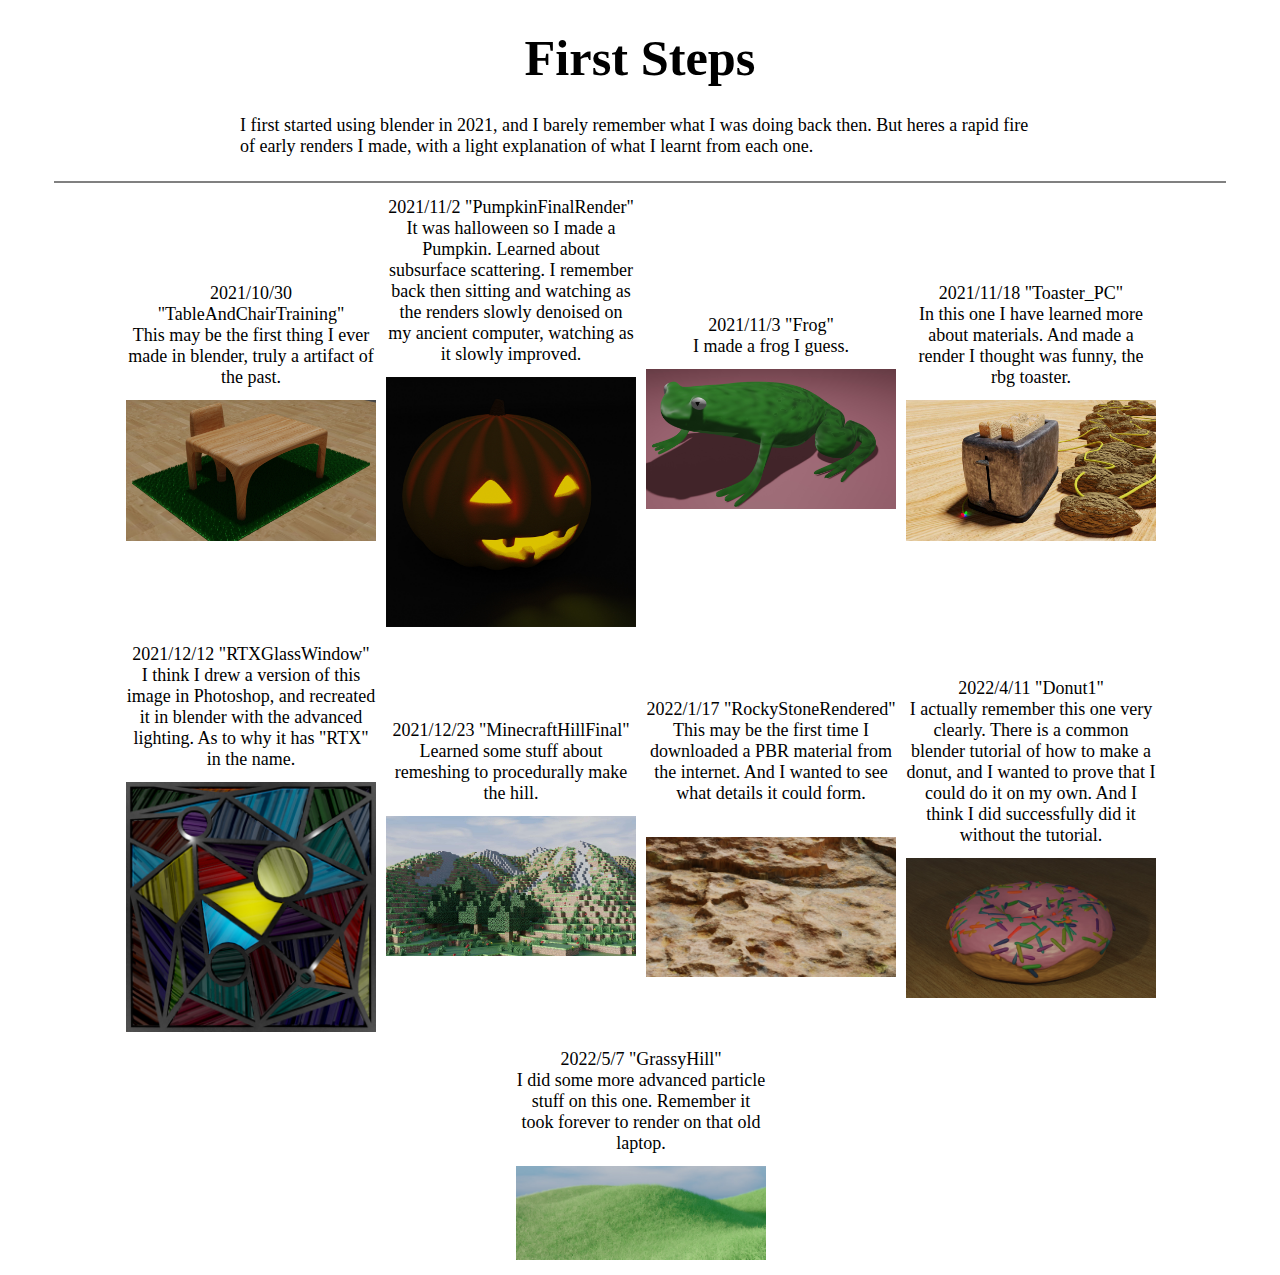
<file: blender/firstSteps.html>
<!-- html setup -->
<!DOCTYPE html>
<!-- Setting up a Listener to move the torch as every mouse movement -->
<html lang="en" onmousemove="mainTorchMovement(event)">



    <!-- ============================================================================================== -->
    <!-- =========================================== Header =========================================== -->
    <!-- ============================================================================================== -->
    <!-- The <head> tag is used for the setup of meta data, and pauses for loading separate files -->
    <head>
        <!-- Setting the Title and Icon -->
        <title>J.Kom Blender</title>
        <link rel="icon" type="image/x-icon" href="/images/favicon.png">

        <!-- Setting information on how a page should be displayed based on the device -->
        <meta name="viewport" content="width=device-width, initial-scale=1.0">

        <!-- ============================================= CSS ============================================= -->
        <!-- Importing the main CSS file -->
        <link rel="stylesheet" href="/mainCSS.css">

        <!-- ============================================= Scripts ============================================= -->
        <script src="/mainJS.js"></script> 

        <!-- Updating the Theme's colors before any rendering Begins -->
        <script>
            updateTheme();
        </script>
    </head>



    <!-- ============================================================================================== -->
    <!-- ========================================== HTMLBody ========================================== -->
    <!-- ============================================================================================== -->
    <body onload="setupWebsite();">

        <!-- Loading the header and setups, the html is fetched from a separate file with javascript. -->
        <!-- The <a> element is used to avoid the creation of a scrolling container, so scrolling context remains within <body> -->
        <!-- There may be a more appropriate non block level for holding these elements. -->
        <a id="headerAndSetup"></a>

        <!-- Executing the code behind loading the header, and updating theme assets. As ideally this is done as soon as possible in Loading. -->
        <script>loadHeader();</script>

        <!--
        ==========================================================================================================
        ==========================================================================================================
        =================================== Beginning of Pages Unique Content ====================================
        ==========================================================================================================
        ==========================================================================================================
        -->

        <!-- Title -->
        <section>
            <div>
                <div style="flex: 0 0 300px; margin: 12px; margin-top: 25px; font-size: 2.8em; font-weight: bold; text-align: center;">
                    First Steps <br>
                </div>
            </div>
        </section>


        <!-- Old Projects Introduction -->
        <section>
            <div class="rowOfObjectsCentered">
                <div style="flex: 0 0 800px; margin: 16px; text-align: left;">
                    I first started using blender in 2021, and I barely remember what I was doing back then.
                    But heres a rapid fire of early renders I made, with a light explanation of what I learnt from each one.
                </div>
            </div>
        </section>

        <hr class="lineMinor">

        <!-- Many Small Images -->
        <section>
            <div class="rowOfObjectsCentered">
                <div class="manySmallItemsGroup">
                    <div class="manySmallItemsText">
                        2021/10/30 "TableAndChairTraining" <br>
                        This may be the first thing I ever made in blender, truly a artifact of the past.
                    </div>
                    <div class="manySmallItemsImages">
                        <img width="250px" src="/images/blender/oldRenders/TableAndChairTraining.jpg"/>
                    </div>
                </div>

                <div class="manySmallItemsGroup">
                    <div class="manySmallItemsText">
                        2021/11/2 "PumpkinFinalRender" <br>
                        It was halloween so I made a Pumpkin. Learned about subsurface scattering.
                        I remember back then sitting and watching as the renders slowly denoised on my ancient computer, watching as it slowly improved.
                    </div>
                    <div class="manySmallItemsImages">
                        <img width="250px" src="/images/blender/oldRenders/PumkinFinalRender.jpg"/>
                    </div>
                </div>

                <div class="manySmallItemsGroup">
                    <div class="manySmallItemsText">
                        2021/11/3 "Frog" <br>
                        I made a frog I guess.
                    </div>
                    <div class="manySmallItemsImages">
                        <img width="250px" src="/images/blender/oldRenders/Frog.jpg"/>
                    </div>
                </div>

                <div class="manySmallItemsGroup">
                    <div class="manySmallItemsText">
                        2021/11/18 "Toaster_PC" <br>
                        In this one I have learned more about materials. And made a render I thought was funny, the rbg toaster.
                    </div>
                    <div class="manySmallItemsImages">
                        <img width="250px" src="/images/blender/oldRenders/ToasterPC.jpg"/>
                    </div>
                </div>

                <div class="manySmallItemsGroup">
                    <div class="manySmallItemsText">
                        2021/12/12 "RTXGlassWindow" <br>
                        I think I drew a version of this image in Photoshop, and recreated it in blender with the advanced lighting. As to why it has "RTX" in the name.
                    </div>
                    <div class="manySmallItemsImages">
                        <img width="250px" src="/images/blender/oldRenders/RTXGlassWindow.jpg"/>
                    </div>
                </div>

                <div class="manySmallItemsGroup">
                    <div class="manySmallItemsText">
                        2021/12/23 "MinecraftHillFinal" <br>
                        Learned some stuff about remeshing to procedurally make the hill. <!--And I guess I got inspired by minecraft animations on yt.-->
                    </div>
                    <div class="manySmallItemsImages">
                        <img width="250px" src="/images/blender/oldRenders/MinecraftHillFinal.jpg"/>
                    </div>
                </div>

                <div class="manySmallItemsGroup">
                    <div class="manySmallItemsText">
                        2022/1/17 "RockyStoneRendered" <br>
                        This may be the first time I downloaded a PBR material from the internet. And I wanted to see what details it could form.
                    </div>
                    <div class="manySmallItemsImages">
                        <img width="250px" src="/images/blender/oldRenders/RockyStoneRendered.jpg"/>
                    </div>
                </div>

                <div class="manySmallItemsGroup">
                    <div class="manySmallItemsText">
                        2022/4/11 "Donut1" <br>
                        I actually remember this one very clearly. 
                        There is a common blender tutorial of how to make a donut, and I wanted to prove that I could do it on my own.
                        And I think I did successfully did it without the tutorial.
                    </div>
                    <div class="manySmallItemsImages">
                        <img width="250px" src="/images/blender/oldRenders/Donut1.jpg"/>
                    </div>
                </div>

                <div class="manySmallItemsGroup">
                    <div class="manySmallItemsText">
                        2022/5/7 "GrassyHill" <br>
                        I did some more advanced particle stuff on this one. Remember it took forever to render on that old laptop.
                    </div>
                    <div class="manySmallItemsImages">
                        <img width="250px" src="/images/blender/oldRenders/GrassyHill.jpg"/>
                    </div>
                </div>
            </div>
        </section>
        
    </body>
</html>
</file>
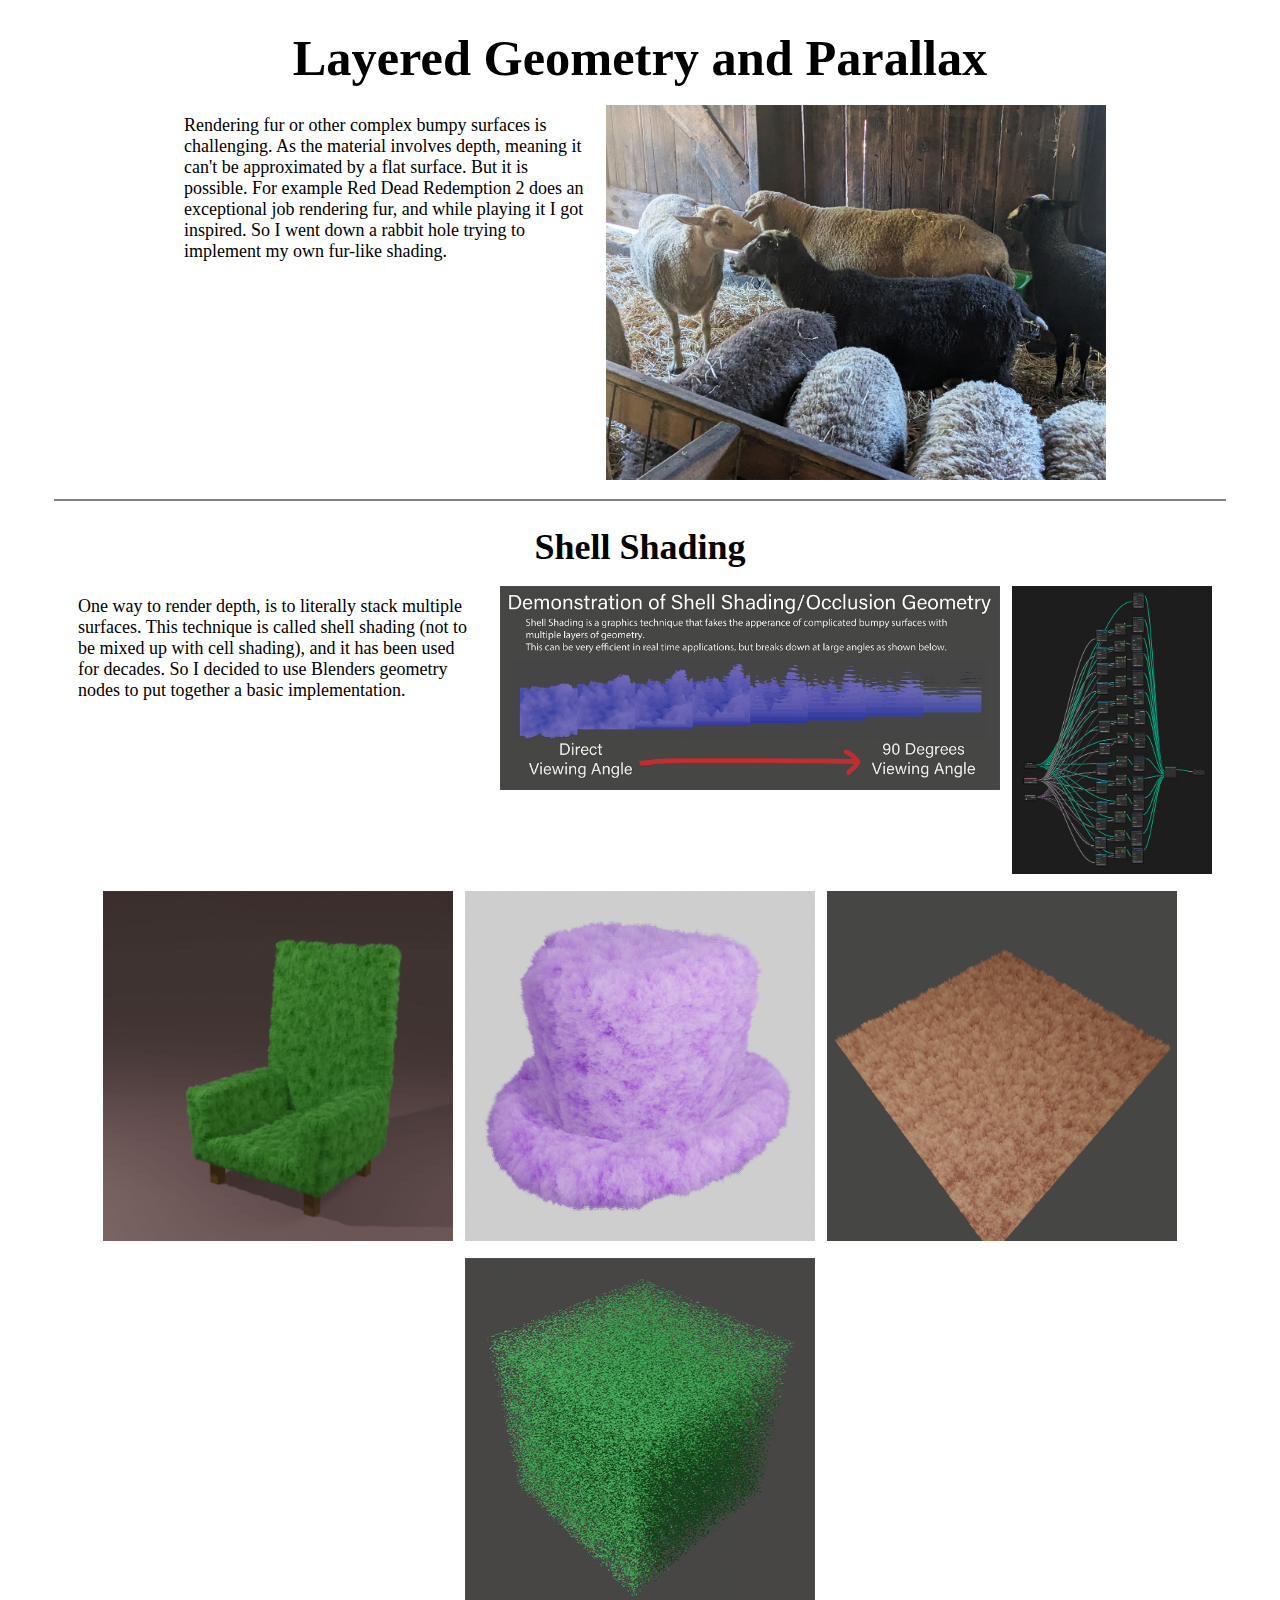
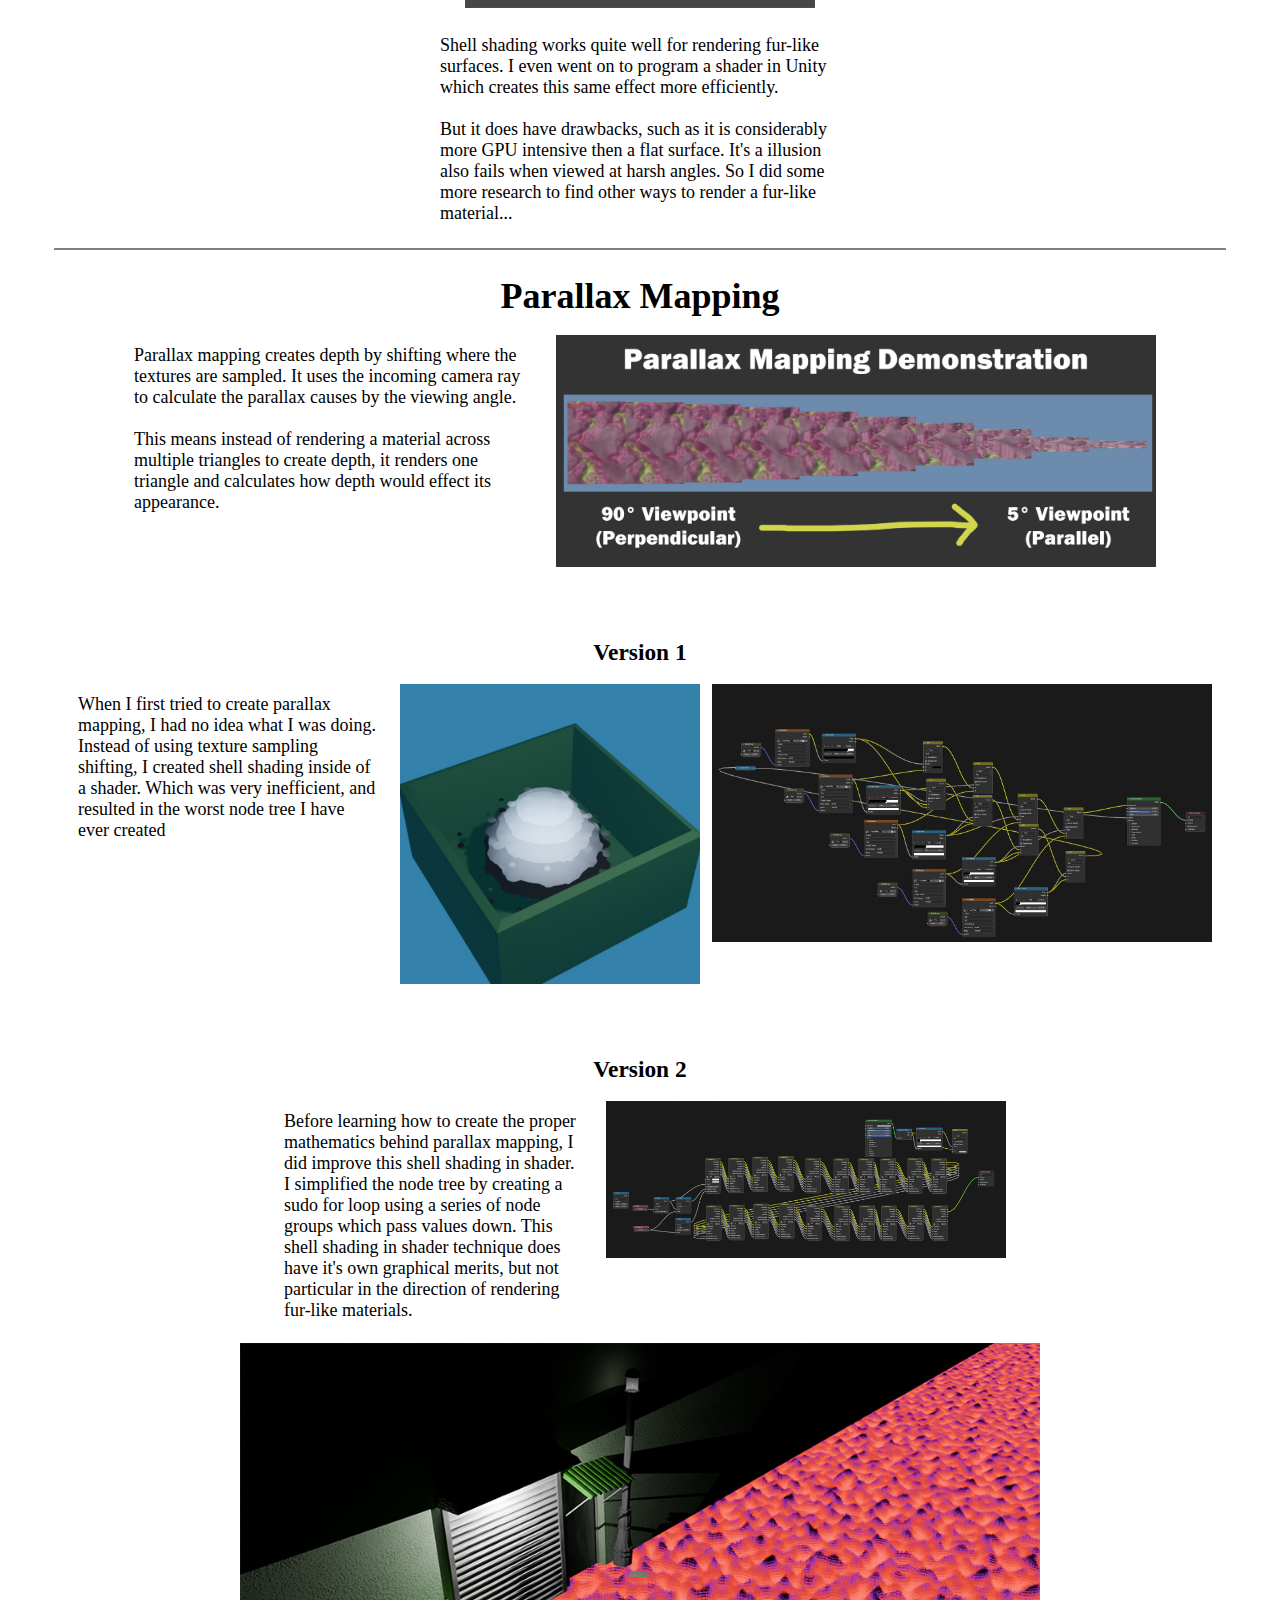
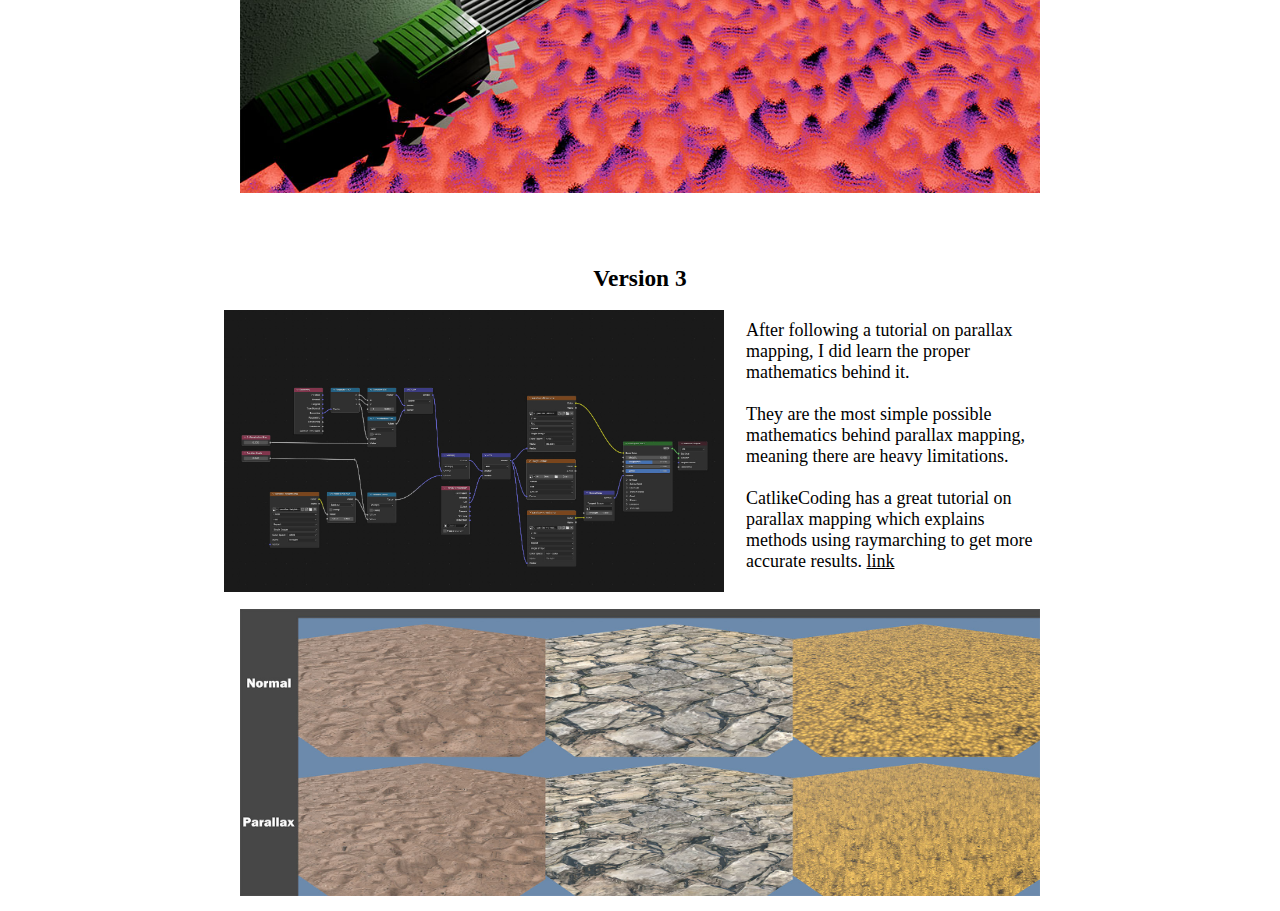
<file: blender/layeredGeometryAndParallax.html>
<!-- html setup -->
<!DOCTYPE html>
<!-- Setting up a Listener to move the torch as every mouse movement -->
<html lang="en" onmousemove="mainTorchMovement(event)">



    <!-- ============================================================================================== -->
    <!-- =========================================== Header =========================================== -->
    <!-- ============================================================================================== -->
    <!-- The <head> tag is used for the setup of meta data, and pauses for loading separate files -->
    <head>
        <!-- Setting the Title and Icon -->
        <title>J.Kom Blender</title>
        <link rel="icon" type="image/x-icon" href="/images/favicon.png">

        <!-- Setting information on how a page should be displayed based on the device -->
        <meta name="viewport" content="width=device-width, initial-scale=1.0">

        <!-- ============================================= CSS ============================================= -->
        <!-- Importing the main CSS file -->
        <link rel="stylesheet" href="/mainCSS.css">

        <!-- ============================================= Scripts ============================================= -->
        <script src="/mainJS.js"></script> 

        <!-- Updating the Theme's colors before any rendering Begins -->
        <script>
            updateTheme();
        </script>
    </head>



    <!-- ============================================================================================== -->
    <!-- ========================================== HTMLBody ========================================== -->
    <!-- ============================================================================================== -->
    <body onload="setupWebsite();">

        <!-- Loading the header and setups, the html is fetched from a separate file with javascript. -->
        <!-- The <a> element is used to avoid the creation of a scrolling container, so scrolling context remains within <body> -->
        <!-- There may be a more appropriate non block level for holding these elements. -->
        <a id="headerAndSetup"></a>

        <!-- Executing the code behind loading the header, and updating theme assets. As ideally this is done as soon as possible in Loading. -->
        <script>loadHeader();</script>

        <!--
        ==========================================================================================================
        ==========================================================================================================
        =================================== Beginning of Pages Unique Content ====================================
        ==========================================================================================================
        ==========================================================================================================
        -->

        <!-- Title -->
        <section>
            <div>
                <div style="flex: 0 0 300px; margin: 12px; margin-top: 25px; font-size: 2.8em; font-weight: bold; text-align: center;">
                    Layered Geometry and Parallax <br>
                </div>
            </div>
        </section>

        <!-- Intro -->
        <section>
            <div class="rowOfObjectsCentered">
                <div style="flex: 0 0 400px; margin: 16px; text-align: left;">
                    Rendering fur or other complex bumpy surfaces is challenging.
                    As the material involves depth, meaning it can't be approximated by a flat surface.
                    But it is possible. For example Red Dead Redemption 2 does an exceptional job rendering fur, and while playing it I got inspired.
                    So I went down a rabbit hole trying to implement my own fur-like shading.
                </div>
                <div class="manySmallItemsImages">
                    <img width="500px" src="/images/blender/layeredGeometryAndParallax/realFurExampleSheep.jpg">
                </div>
            </div>
        </section>

        <hr class="lineMinor">

        <!-- Shell Shading Section -->
        <section>
            <div>
                <div style="flex: 0 0 300px; margin: 12px; margin-top: 25px; font-size: 2em; font-weight: bold; text-align: center;">
                    Shell Shading <br>
                </div>
            </div>
        </section>

        <!-- Explanation -->
        <section>
            <div class="rowOfObjectsCentered">
                <div style="flex: 0 0 400px; margin: 16px; text-align: left;">
                    One way to render depth, is to literally stack multiple surfaces.
                    This technique is called shell shading (not to be mixed up with cell shading), and it has been used for decades.
                    So I decided to use Blenders geometry nodes to put together a basic implementation.
                </div>
                <div class="manySmallItemsImages">
                    <img width="500px" src="/images/blender/layeredGeometryAndParallax/shellShadingDemonstration.jpg">
                </div>
                <div class="manySmallItemsImages">
                    <img width="200px" src="/images/blender/layeredGeometryAndParallax/shellShadingNodeTree.jpg">
                </div>
            </div>
        </section>

        <!-- Artworks -->
        <section>
            <div class="rowOfObjectsCentered">
                <div class="manySmallItemsImages">
                    <img width="350px" src="/images/blender/layeredGeometryAndParallax/shellShadingFluffyChair.jpg">
                </div>
                <div class="manySmallItemsImages">
                    <img width="350px" src="/images/blender/layeredGeometryAndParallax/shellShadingFluffyHatV2.jpg">
                </div>
                <div class="manySmallItemsImages">
                    <img width="350px" src="/images/blender/layeredGeometryAndParallax/shellShadingFurReplicationProgress4.jpg">
                </div>
                <div class="manySmallItemsImages">
                    <img width="350px" src="/images/blender/layeredGeometryAndParallax/shellShadingFakeVolumetricsTest.jpg">
                </div>
            </div>
        </section>

        <!-- The limits of this technique -->
        <section>
            <div class="rowOfObjectsCentered">
                <div style="flex: 0 0 400px; margin: 16px; text-align: left;">
                    Shell shading works quite well for rendering fur-like surfaces.
                    I even went on to program a shader in Unity which creates this same effect more efficiently.
                    <br>
                    <br>
                    But it does have drawbacks, such as it is considerably more GPU intensive then a flat surface.
                    It's a illusion also fails when viewed at harsh angles.
                    So I did some more research to find other ways to render a fur-like material...
                </div>
            </div>
        </section>


        <hr class="lineMinor">

        <!-- Shell Shading Section -->
        <section>
            <div>
                <div style="flex: 0 0 300px; margin: 12px; margin-top: 25px; font-size: 2em; font-weight: bold; text-align: center;">
                    Parallax Mapping <br>
                </div>
            </div>
        </section>

        <!-- Parallax mapping Ideal -->
        <section>
            <div class="rowOfObjectsCentered">
                <div style="flex: 0 0 400px; margin: 16px; text-align: left;">
                    Parallax mapping creates depth by shifting where the textures are sampled.
                    It uses the incoming camera ray to calculate the parallax causes by the viewing angle.
                    <br>
                    <br>
                    This means instead of rendering a material across multiple triangles to create depth,
                    it renders one triangle and calculates how depth would effect its appearance.
                </div>
                <div class="manySmallItemsImages">
                    <img width="600px" src="/images/blender/layeredGeometryAndParallax/parallaxMappingDemonstration.jpg">
                </div>
            </div>
        </section>

        <br>
        <br>

        <!-- Version 1 -->
        <section>
            <div>
                <div style="flex: 0 0 300px; margin: 12px; margin-top: 25px; font-size: 1.3em; font-weight: bold; text-align: center;">
                    Version 1 <br>
                </div>
            </div>
        </section>

        <!-- Parallax mapping ideal -->
        <section>
            <div class="rowOfObjectsCentered">
                <div style="flex: 0 0 300px; margin: 16px; text-align: left;">
                    When I first tried to create parallax mapping, I had no idea what I was doing.
                    Instead of using texture sampling shifting, I created shell shading inside of a shader.
                    Which was very inefficient, and resulted in the worst node tree I have ever created
                </div>
                <div class="manySmallItemsImages">
                    <img width="300px" src="/images/blender/layeredGeometryAndParallax/orginalParallaxMappingBlender.jpg">
                </div>
                <div class="manySmallItemsImages">
                    <img width="500px" src="/images/blender/layeredGeometryAndParallax/originalParallaxNodeTree.jpg">
                </div>
            </div>
        </section>

        <br>
        <br>

        <!-- Version 2 -->
        <section>
            <div>
                <div style="flex: 0 0 300px; margin: 12px; margin-top: 25px; font-size: 1.3em; font-weight: bold; text-align: center;">
                    Version 2 <br>
                </div>
            </div>
        </section>

        <!-- Parallax mapping improper implementation-->
        <section>
            <div class="rowOfObjectsCentered">
                <div style="flex: 0 0 300px; margin: 16px; text-align: left;">
                    Before learning how to create the proper mathematics behind parallax mapping, I did improve this shell shading in shader.
                    I simplified the node tree by creating a sudo for loop using a series of node groups which pass values down.
                    This shell shading in shader technique does have it's own graphical merits, but not particular in the direction of rendering fur-like materials.
                </div>
                <div class="manySmallItemsImages">
                    <img width="400px" src="/images/blender/layeredGeometryAndParallax/parallaxShaderNodeTree.jpg">
                </div>
            </div>
        </section>

        <!-- Parallax mapping improving my implementation -->
        <section>
            <div class="rowOfObjectsCentered">
                <div class="manySmallItemsImages">
                    <img width="800px" src="/images/blender/layeredGeometryAndParallax/blenderParallaxMappingLavaFloor.jpg">
                </div>
            </div>
        </section>

        <br>
        <br>

        <!-- Version 3 -->
        <section>
            <div>
                <div style="flex: 0 0 300px; margin: 12px; margin-top: 25px; font-size: 1.3em; font-weight: bold; text-align: center;">
                    Version 3 <br>
                </div>
            </div>
        </section>

        <!-- Parallax mapping proper implementation-->
        <section>
            <div class="rowOfObjectsCentered">
                <div class="manySmallItemsImages">
                    <img width="500px" src="/images/blender/layeredGeometryAndParallax/parallaxlBlenderNodeTreeProperMathematics.jpg">
                </div>
                <div style="flex: 0 0 300px; margin: 16px; text-align: left;">
                    After following a tutorial on parallax mapping, I did learn the proper mathematics behind it.
                    <br>
                    <br>
                    They are the most simple possible mathematics behind parallax mapping, meaning there are heavy limitations.
                    <br>
                    <br>
                    CatlikeCoding has a great tutorial on parallax mapping which explains methods using raymarching to get more accurate results. 
                    <a href="https://catlikecoding.com/unity/tutorials/rendering/part-20/">link</a>
                </div>
            </div>
        </section>

        <!-- Final Demo Image -->
        <section>
            <div class="rowOfObjectsCentered">
                <div class="manySmallItemsImages">
                    <img width="800px" src="/images/blender/layeredGeometryAndParallax/parallaxMappingComparisons.jpg">
                </div>
            </div>
        </section>

    </body>
</html>
</file>
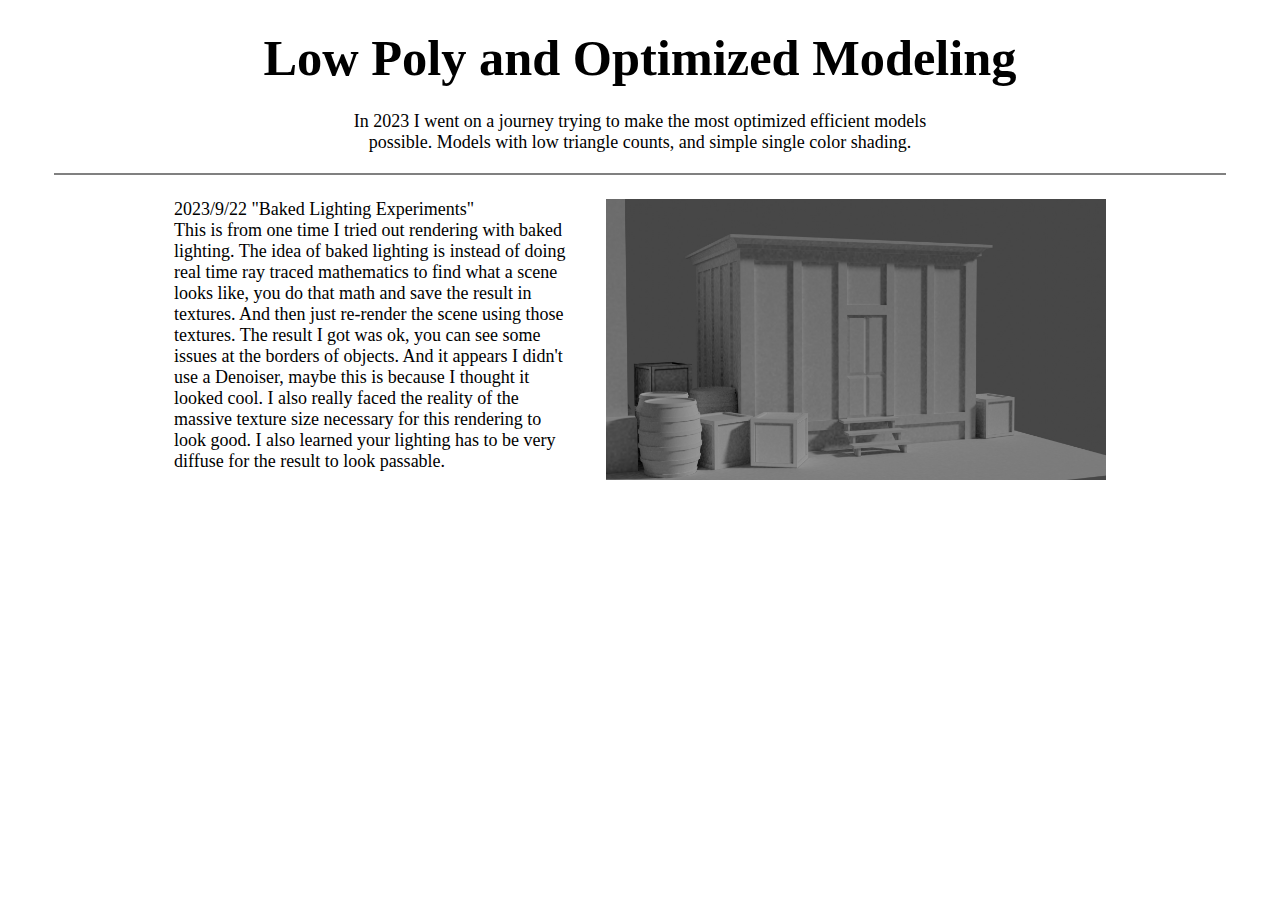
<file: blender/lowPolyModeling.html>
<!-- html setup -->
<!DOCTYPE html>
<!-- Setting up a Listener to move the torch as every mouse movement -->
<html lang="en" onmousemove="mainTorchMovement(event)">



    <!-- ============================================================================================== -->
    <!-- =========================================== Header =========================================== -->
    <!-- ============================================================================================== -->
    <!-- The <head> tag is used for the setup of meta data, and pauses for loading separate files -->
    <head>
        <!-- Setting the Title and Icon -->
        <title>J.Kom Blender</title>
        <link rel="icon" type="image/x-icon" href="/images/favicon.png">

        <!-- Setting information on how a page should be displayed based on the device -->
        <meta name="viewport" content="width=device-width, initial-scale=1.0">

        <!-- ============================================= CSS ============================================= -->
        <!-- Importing the main CSS file -->
        <link rel="stylesheet" href="/mainCSS.css">

        <!-- ============================================= Scripts ============================================= -->
        <script src="/mainJS.js"></script> 

        <!-- Updating the Theme's colors before any rendering Begins -->
        <script>
            updateTheme();
        </script>
    </head>



    <!-- ============================================================================================== -->
    <!-- ========================================== HTMLBody ========================================== -->
    <!-- ============================================================================================== -->
    <body onload="setupWebsite();">

        <!-- Loading the header and setups, the html is fetched from a separate file with javascript. -->
        <!-- The <a> element is used to avoid the creation of a scrolling container, so scrolling context remains within <body> -->
        <!-- There may be a more appropriate non block level for holding these elements. -->
        <a id="headerAndSetup"></a>

        <!-- Executing the code behind loading the header, and updating theme assets. As ideally this is done as soon as possible in Loading. -->
        <script>loadHeader();</script>

        <!--
        ==========================================================================================================
        ==========================================================================================================
        =================================== Beginning of Pages Unique Content ====================================
        ==========================================================================================================
        ==========================================================================================================
        -->

        <!-- Title -->
        <section>
            <div>
                <div style="flex: 0 0 300px; margin: 12px; margin-top: 25px; font-size: 2.8em; font-weight: bold; text-align: center;">
                    Low Poly and Optimized Modeling <br>
                </div>
            </div>
        </section>

        <!-- Opening Paragraph -->
        <div class="rowOfObjectsCentered">
            <div style="flex: 0 0 600px; margin: 12px; text-align: center;">
                In 2023 I went on a journey trying to make the most optimized efficient models possible.
                Models with low triangle counts, and simple single color shading.
            </div>
        </div>


        
        
        <hr class="lineMinor">
        <!-- Baked Lighting Example -->
        <section>
            <div class="rowOfObjectsCentered">
                <div style="flex: 0 0 400px; margin: 16px; text-align: left;">
                    2023/9/22 "Baked Lighting Experiments" <br>
                    This is from one time I tried out rendering with baked lighting.
                    The idea of baked lighting is instead of doing real time ray traced mathematics to find what a scene looks like,
                    you do that math and save the result in textures. And then just re-render the scene using those textures.
                    The result I got was ok, you can see some issues at the borders of objects.
                    And it appears I didn't use a Denoiser, maybe this is because I thought it looked cool.
                    I also really faced the reality of the massive texture size necessary for this rendering to look good.
                    I also learned your lighting has to be very diffuse for the result to look passable.
                </div>
                <div style="flex: 0 50px 300px; margin: 16px;">
                    <img width="500px"" src="/images/blender/smallProjects/BakedLightingSceneExample.jpg"/>
                </div>
            </div>
        </section>

    </body>
</html>
</file>
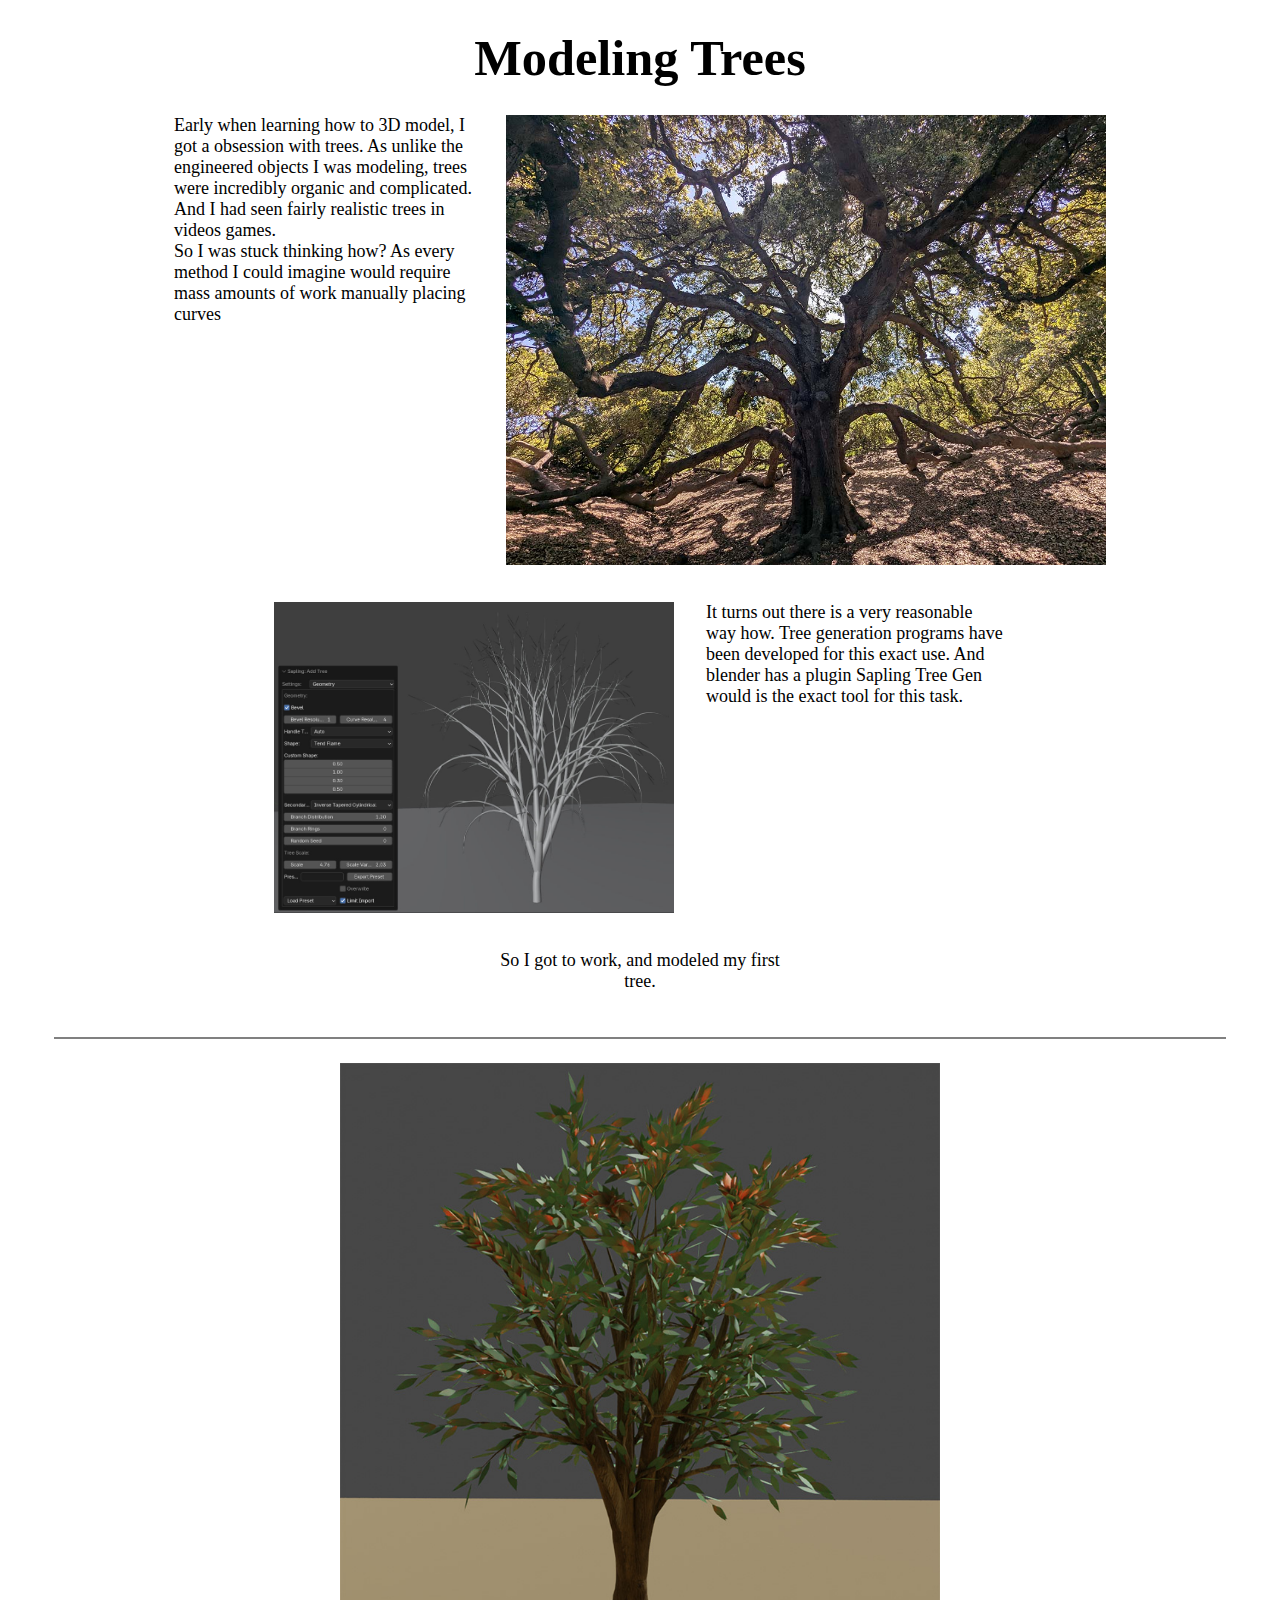
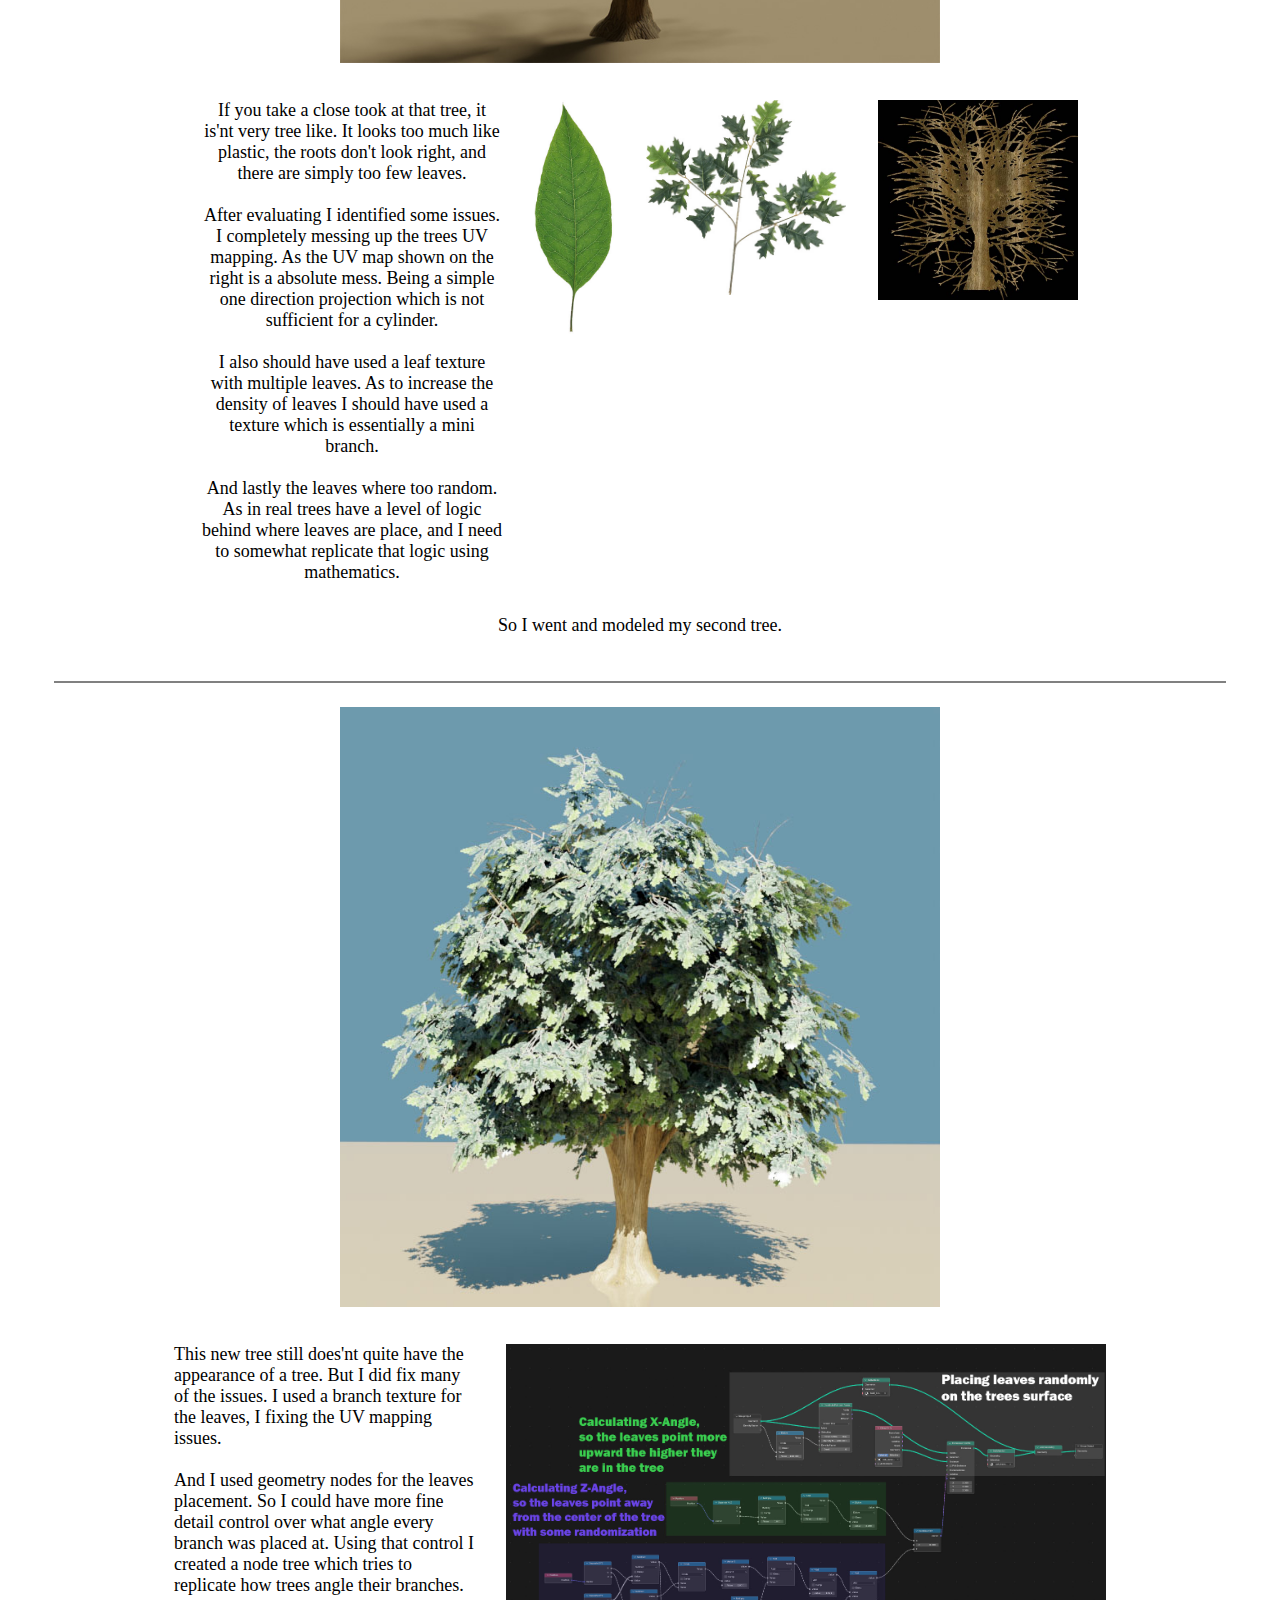
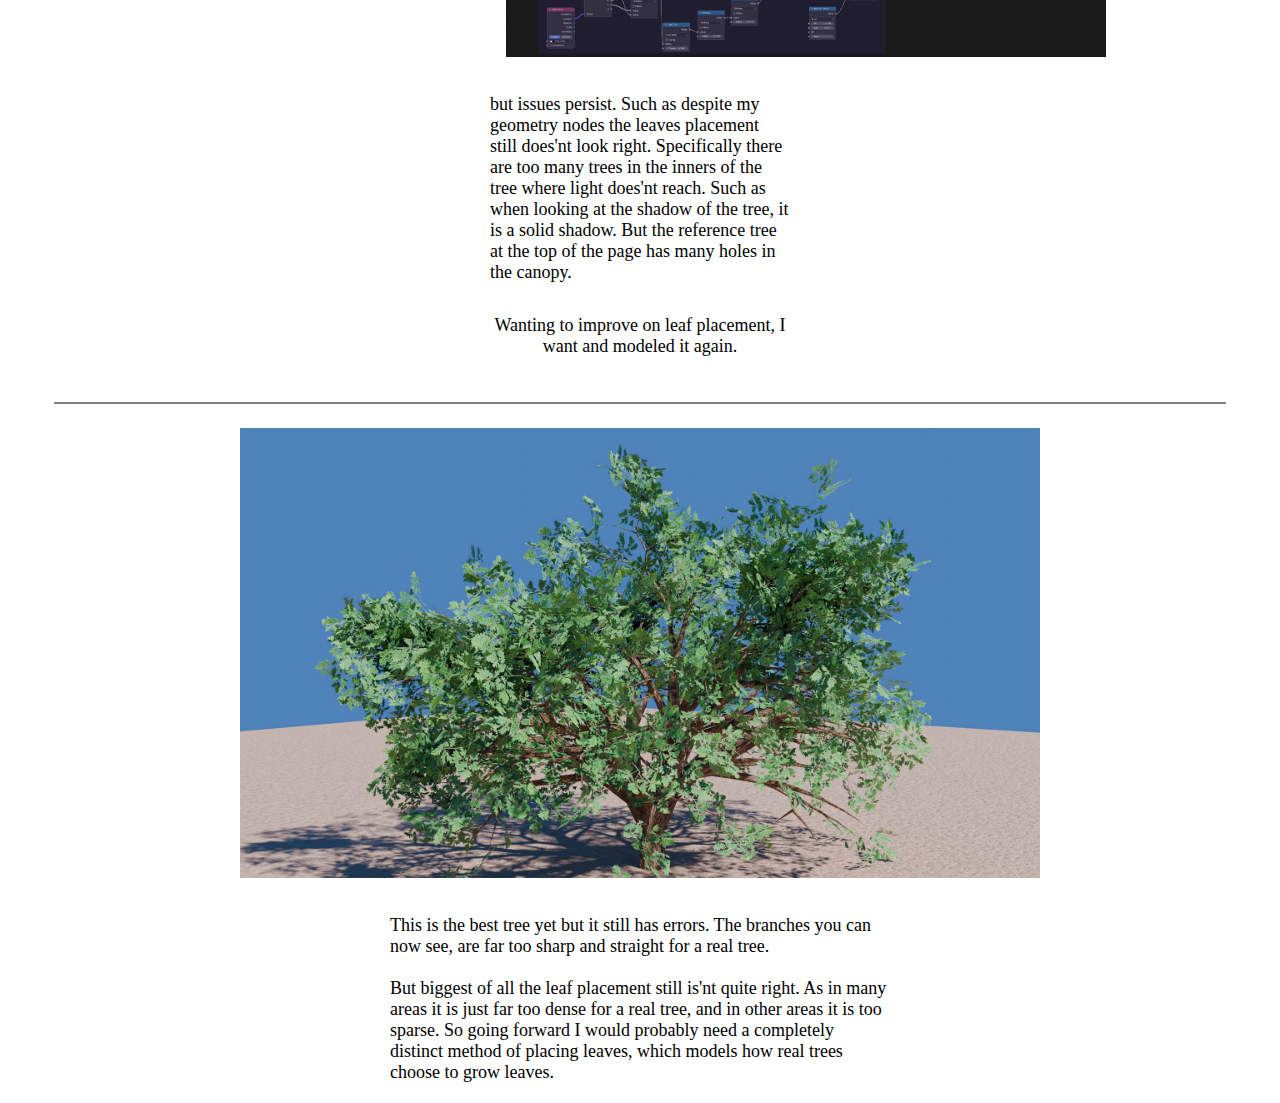
<file: blender/modelingTrees.html>
<!-- html setup -->
<!DOCTYPE html>
<!-- Setting up a Listener to move the torch as every mouse movement -->
<html lang="en" onmousemove="mainTorchMovement(event)">



    <!-- ============================================================================================== -->
    <!-- =========================================== Header =========================================== -->
    <!-- ============================================================================================== -->
    <!-- The <head> tag is used for the setup of meta data, and pauses for loading separate files -->
    <head>
        <!-- Setting the Title and Icon -->
        <title>J.Kom Blender</title>
        <link rel="icon" type="image/x-icon" href="/images/favicon.png">

        <!-- Setting information on how a page should be displayed based on the device -->
        <meta name="viewport" content="width=device-width, initial-scale=1.0">

        <!-- ============================================= CSS ============================================= -->
        <!-- Importing the main CSS file -->
        <link rel="stylesheet" href="/mainCSS.css">

        <!-- ============================================= Scripts ============================================= -->
        <script src="/mainJS.js"></script> 

        <!-- Updating the Theme's colors before any rendering Begins -->
        <script>
            updateTheme();
        </script>
    </head>



    <!-- ============================================================================================== -->
    <!-- ========================================== HTMLBody ========================================== -->
    <!-- ============================================================================================== -->
    <body onload="setupWebsite();">

        <!-- Loading the header and setups, the html is fetched from a separate file with javascript. -->
        <!-- The <a> element is used to avoid the creation of a scrolling container, so scrolling context remains within <body> -->
        <!-- There may be a more appropriate non block level for holding these elements. -->
        <a id="headerAndSetup"></a>

        <!-- Executing the code behind loading the header, and updating theme assets. As ideally this is done as soon as possible in Loading. -->
        <script>loadHeader();</script>

        <!--
        ==========================================================================================================
        ==========================================================================================================
        =================================== Beginning of Pages Unique Content ====================================
        ==========================================================================================================
        ==========================================================================================================
        -->

        <!-- Title -->
        <section>
            <div>
                <div style="flex: 0 0 300px; margin: 12px; margin-top: 25px; font-size: 2.8em; font-weight: bold; text-align: center;">
                    Modeling Trees <br>
                </div>
            </div>
        </section>

        <!-- Intro -->
        <section>
            <div class="rowOfObjectsCentered">
                <div style="flex: 0 0 300px; margin: 16px; text-align: left;">
                    Early when learning how to 3D model, I got a obsession with trees.
                    As unlike the engineered objects I was modeling, trees were incredibly organic and complicated.
                    And I had seen fairly realistic trees in videos games. 
                    <br>
                    So I was stuck thinking how?
                    As every method I could imagine would require mass amounts of work manually placing curves
                </div>
                <div style="flex: 0 50px 400px; margin: 16px;">
                    <img width="600px"" src="/images/blender/modelingTrees/realTreeExample.jpg"/>
                </div>
            </div>
        </section>

        <!-- Sapling Tree Gen -->
        <section>
            <div class="rowOfObjectsCentered">
                <div style="flex: 0 50px 400px; margin: 16px;">
                    <img width="400px"" src="/images/blender/modelingTrees/saplingTreeGenPlugin.jpg"/>
                </div>
                <div style="flex: 0 0 300px; margin: 16px; text-align: left;">
                    It turns out there is a very reasonable way how.
                    Tree generation programs have been developed for this exact use.
                    And blender has a plugin Sapling Tree Gen would is the exact tool for this task.
                </div>
            </div>
        </section>

        <!-- First Attempt -->
        <section>
            <div class="rowOfObjectsCentered">
                <div style="flex: 0 0 300px; margin: 16px; text-align: center;">
                    So I got to work, and modeled my first tree.
                    <br>
                    <br>
                </div>
            </div>
        </section>

        <hr class="lineMinor">

        <!-- First Attempt -->
        <section>
            <div class="rowOfObjectsCentered">
                <div style="flex: 0 50px 400px; margin: 16px;">
                    <img width="600px"" src="/images/blender/modelingTrees/1Oak_Tree_Image.jpg"/>
                </div>
            </div>
        </section>
        <section>
            <div class="rowOfObjectsCentered">
                <div style="flex: 0 0 300px; margin: 16px; text-align: center;">
                    If you take a close took at that tree, it is'nt very tree like.
                    It looks too much like plastic, the roots don't look right, and there are simply too few leaves.
                    <br>
                    <br>
                    After evaluating I identified some issues.
                    I completely messing up the trees UV mapping.
                    As the UV map shown on the right is a absolute mess. Being a simple one direction projection which is not sufficient for a cylinder.
                    <br>
                    <br>
                    I also should have used a leaf texture with multiple leaves.
                    As to increase the density of leaves I should have used a texture which is essentially a mini branch.
                    <br>
                    <br>
                    And lastly the leaves where too random.
                    As in real trees have a level of logic behind where leaves are place,
                    and I need to somewhat replicate that logic using mathematics.
                </div>
                <div style="flex: 0 50px 400px; margin: 16px;">
                    <img width="80px"" src="/images/blender/modelingTrees/1Leaf_Texture.jpg"/>
                </div>
                <div style="flex: 0 50px 400px; margin: 16px;">
                    <img width="200px"" src="/images/blender/modelingTrees/2oak_leaves_diff_6.jpg"/>
                </div>
                <div style="flex: 0 50px 400px; margin: 16px;">
                    <img width="200px"" src="/images/blender/modelingTrees/1oak_tree_diff.jpg"/>
                </div>
            </div>
        </section>


        <!-- Second Attempt -->
        <section>
            <div class="rowOfObjectsCentered">
                <div style="flex: 0 0 300px; margin: 16px; text-align: center;">
                    So I went and modeled my second tree.
                    <br>
                    <br>
                </div>
            </div>
        </section>

        <hr class="lineMinor">

        <section>
            <div class="rowOfObjectsCentered">
                <div style="flex: 0 50px 400px; margin: 16px;">
                    <img width="600px"" src="/images/blender/modelingTrees/2Oak_Tree_Image2.jpg"/>
                </div>
            </div>
        </section>

        <section>
            <div class="rowOfObjectsCentered">
                <div style="flex: 0 0 300px; margin: 16px; text-align: left;">
                    This new tree still does'nt quite have the appearance of a tree.
                    But I did fix many of the issues. I used a branch texture for the leaves, I fixing the UV mapping issues.
                    <br>
                    <br>
                    And I used geometry nodes for the leaves placement.
                     So I could have more fine detail control over what angle every branch was placed at.
                     Using that control I created a node tree which tries to replicate how trees angle their branches.
                </div>
                <div style="flex: 0 50px 400px; margin: 16px;">
                    <img width="600px"" src="/images/blender/modelingTrees/2TreeLeavesAngleGeometryNodes.jpg"/>
                </div>
            </div>
        </section>

        <section>
            <div class="rowOfObjectsCentered">
                <div style="flex: 0 0 300px; margin: 16px; text-align: left;">
                    but issues persist. Such as despite my geometry nodes the leaves placement still does'nt look right.
                     Specifically there are too many trees in the inners of the tree where light does'nt reach.
                     Such as when looking at the shadow of the tree, it is a solid shadow.
                     But the reference tree at the top of the page has many holes in the canopy.
                </div>
            </div>
        </section>


        <!-- Second Attempt -->
        <section>
            <div class="rowOfObjectsCentered">
                <div style="flex: 0 0 300px; margin: 16px; text-align: center;">
                    Wanting to improve on leaf placement, I want and modeled it again.
                    <br>
                    <br>
                </div>
            </div>
        </section>

        <hr class="lineMinor">

        <section>
            <div class="rowOfObjectsCentered">
                <div style="flex: 0 50px 400px; margin: 16px;">
                    <img width="800px"" src="/images/blender/modelingTrees/3FinalTreeV2.jpg"/>
                </div>
            </div>
        </section>

        <section>
            <div class="rowOfObjectsCentered">
                <div style="flex: 0 0 500px; margin: 16px; text-align: left;">
                    This is the best tree yet but it still has errors.
                    The branches you can now see, are far too sharp and straight for a real tree.
                    <br>
                    <br>
                    But biggest of all the leaf placement still is'nt quite right.
                    As in many areas it is just far too dense for a real tree, and in other areas it is too sparse.
                    So going forward I would probably need a completely distinct method of placing leaves, which models how real trees choose to grow leaves.
                </div>
            </div>
        </section>

    </body>
</html>
</file>
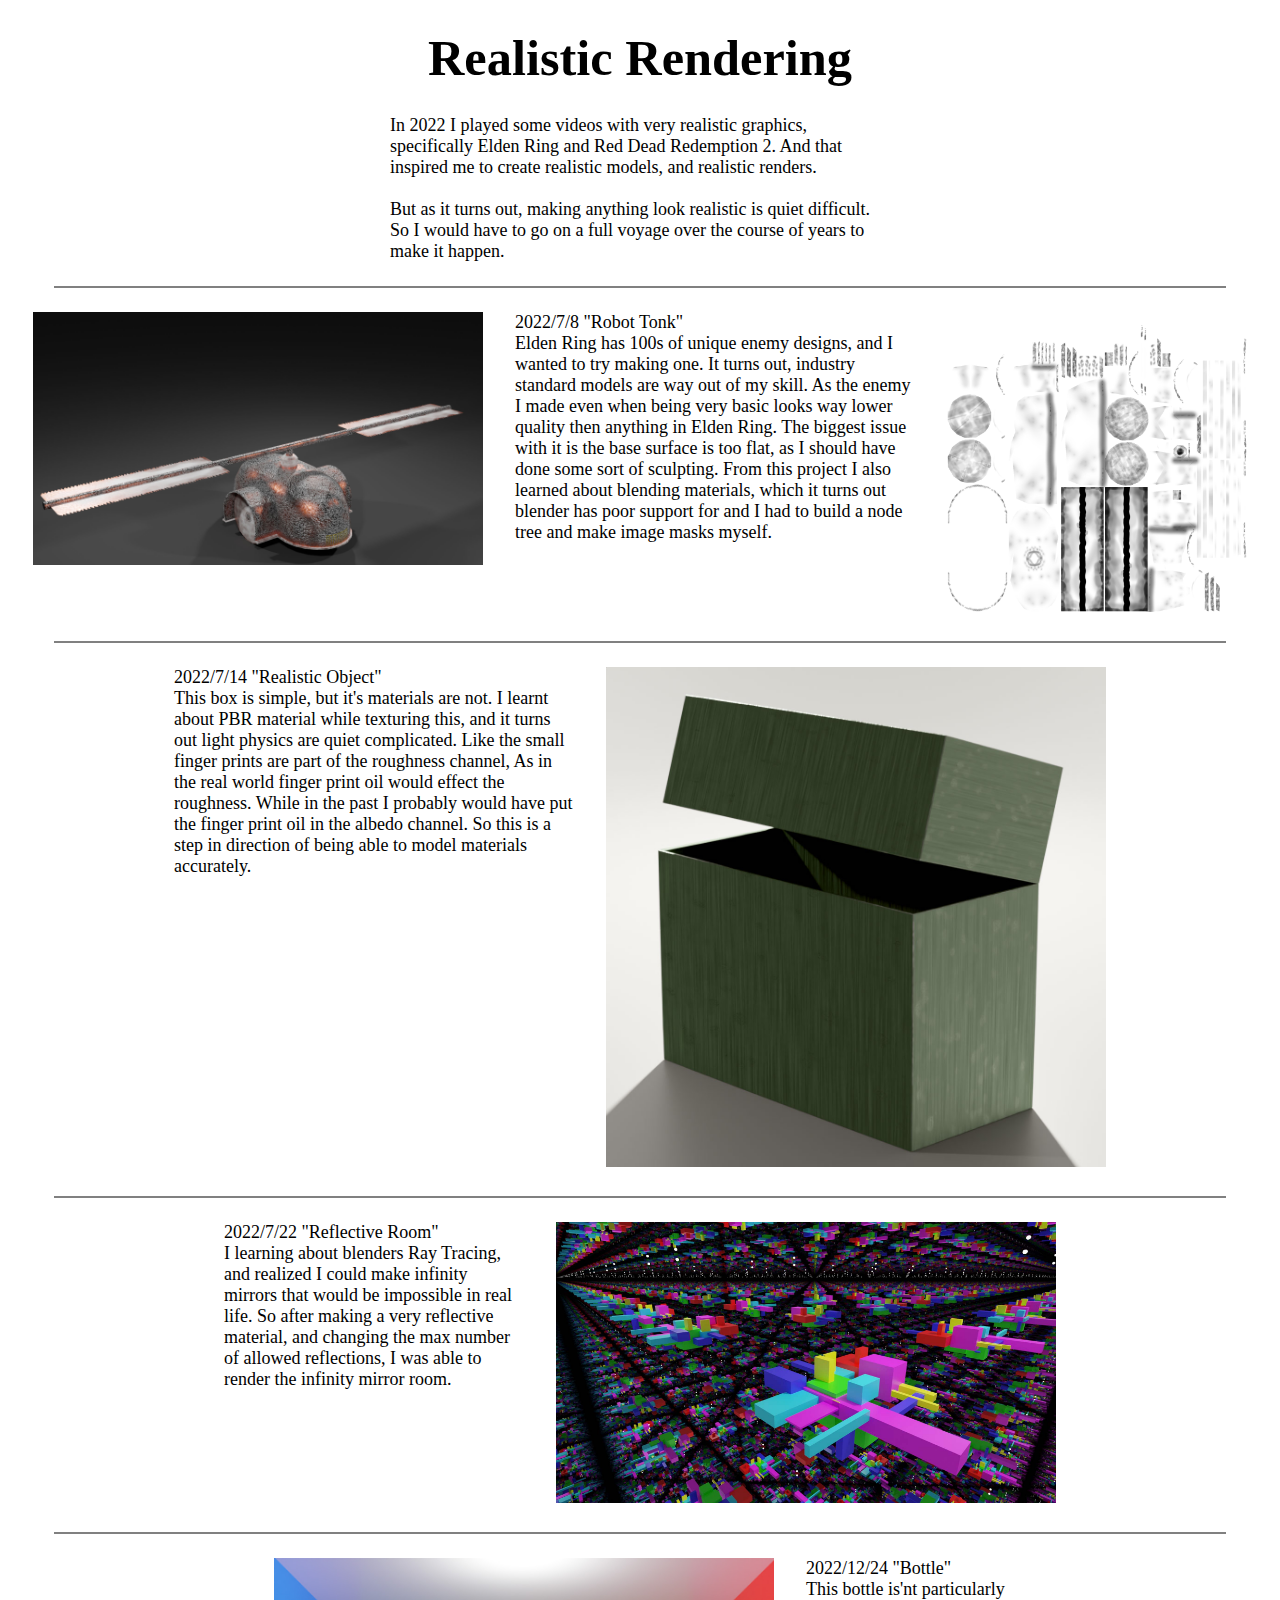
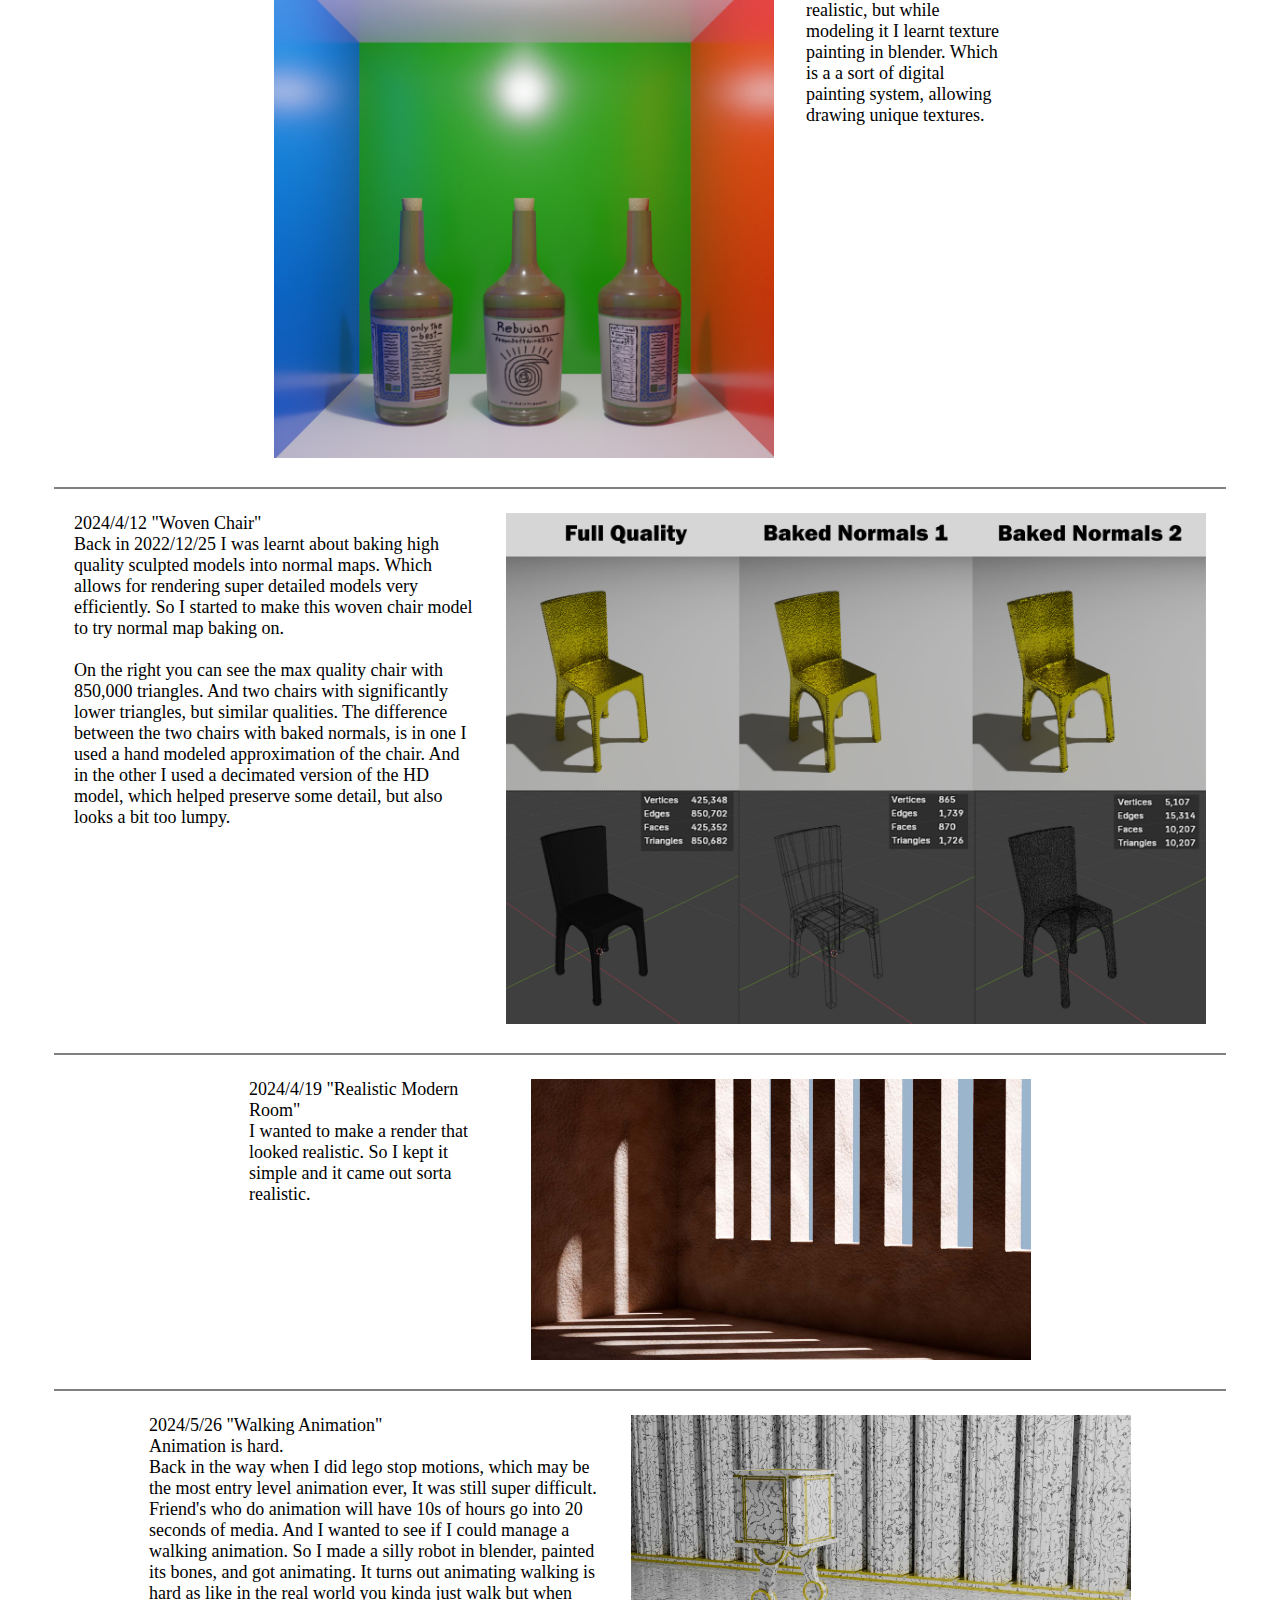
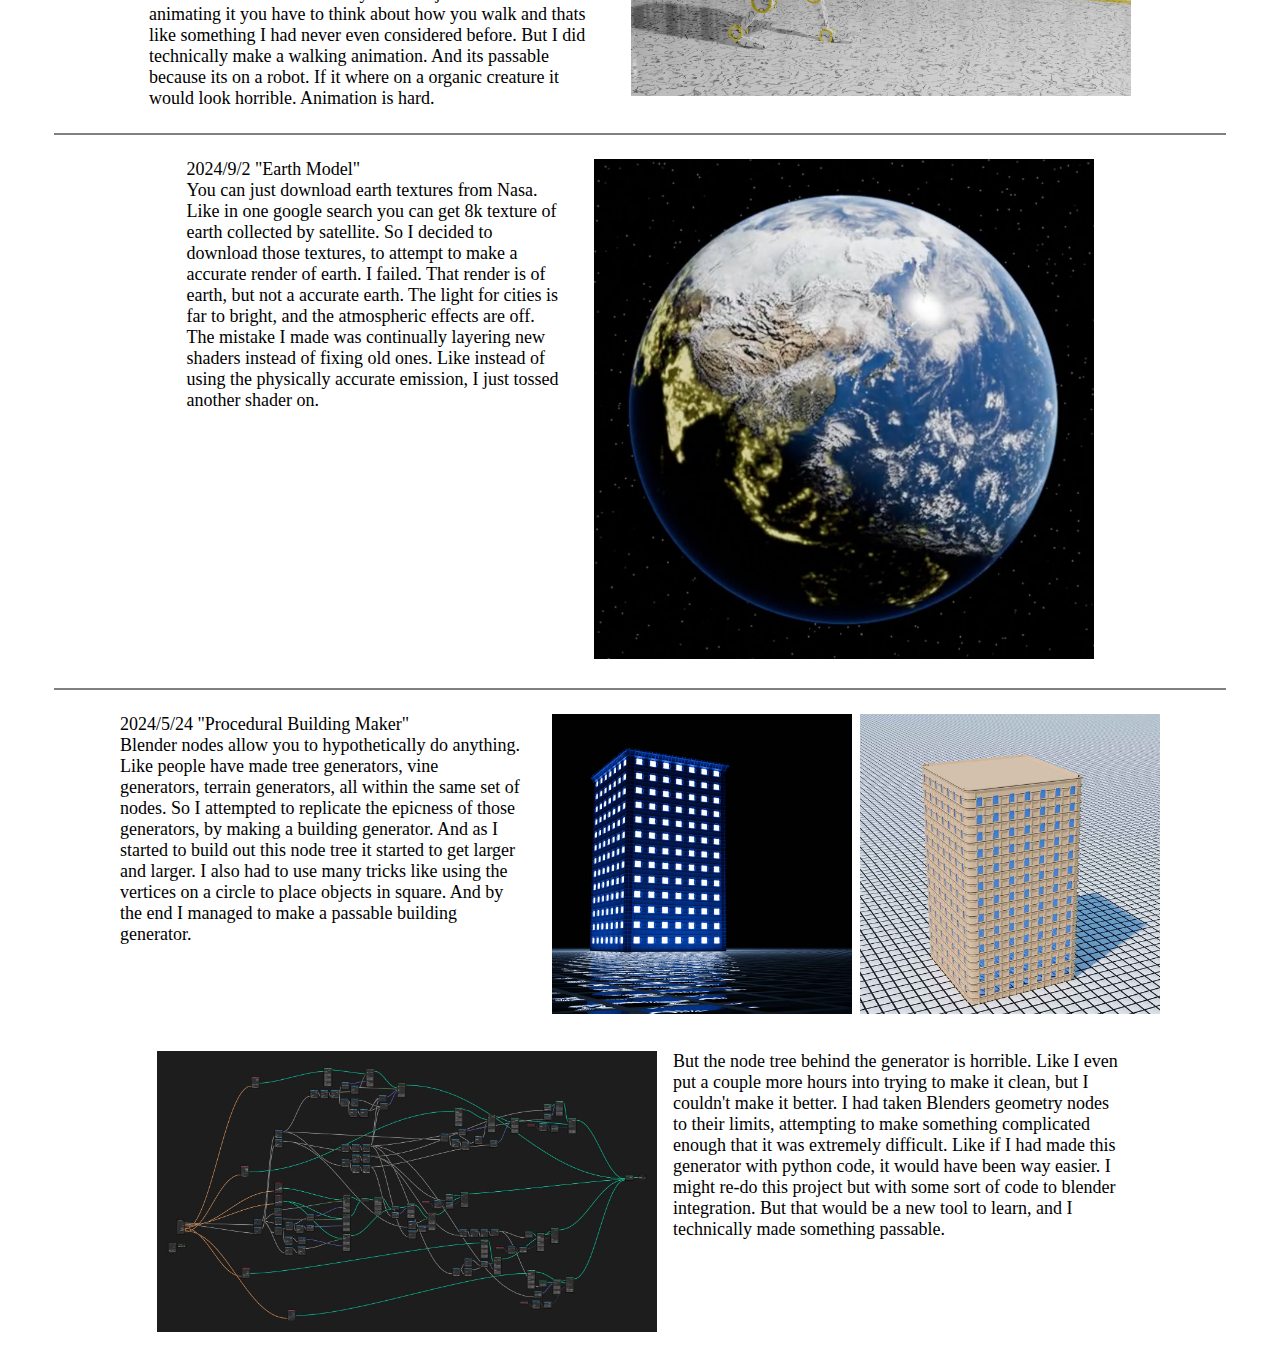
<file: blender/realisticRendering.html>
<!-- html setup -->
<!DOCTYPE html>
<!-- Setting up a Listener to move the torch as every mouse movement -->
<html lang="en" onmousemove="mainTorchMovement(event)">



    <!-- ============================================================================================== -->
    <!-- =========================================== Header =========================================== -->
    <!-- ============================================================================================== -->
    <!-- The <head> tag is used for the setup of meta data, and pauses for loading separate files -->
    <head>
        <!-- Setting the Title and Icon -->
        <title>J.Kom Blender</title>
        <link rel="icon" type="image/x-icon" href="/images/favicon.png">

        <!-- Setting information on how a page should be displayed based on the device -->
        <meta name="viewport" content="width=device-width, initial-scale=1.0">

        <!-- ============================================= CSS ============================================= -->
        <!-- Importing the main CSS file -->
        <link rel="stylesheet" href="/mainCSS.css">

        <!-- ============================================= Scripts ============================================= -->
        <script src="/mainJS.js"></script> 

        <!-- Updating the Theme's colors before any rendering Begins -->
        <script>
            updateTheme();
        </script>
    </head>



    <!-- ============================================================================================== -->
    <!-- ========================================== HTMLBody ========================================== -->
    <!-- ============================================================================================== -->
    <body onload="setupWebsite();">

        <!-- Loading the header and setups, the html is fetched from a separate file with javascript. -->
        <!-- The <a> element is used to avoid the creation of a scrolling container, so scrolling context remains within <body> -->
        <!-- There may be a more appropriate non block level for holding these elements. -->
        <a id="headerAndSetup"></a>

        <!-- Executing the code behind loading the header, and updating theme assets. As ideally this is done as soon as possible in Loading. -->
        <script>loadHeader();</script>

        <!--
        ==========================================================================================================
        ==========================================================================================================
        =================================== Beginning of Pages Unique Content ====================================
        ==========================================================================================================
        ==========================================================================================================
        -->

        <!-- Title -->
        <section>
            <div>
                <div style="flex: 0 0 300px; margin: 12px; margin-top: 25px; font-size: 2.8em; font-weight: bold; text-align: center;">
                    Realistic Rendering <br>
                </div>
            </div>
        </section>

        <!-- Explanation of the Topic -->
        <section>
            <div class="rowOfObjectsCentered">
                <div style="flex: 0 0 500px; margin: 16px; text-align: left;">
                    In 2022 I played some videos with very realistic graphics, specifically Elden Ring and Red Dead Redemption 2.
                    And that inspired me to create realistic models, and realistic renders.
                    <br>
                    <br>
                    But as it turns out, making anything look realistic is quiet difficult.
                    So I would have to go on a full voyage over the course of years to make it happen.
                </div>
            </div>
        </section>

        <hr class="lineMinor">

        <!-- Robot Tonk -->
        <section>
            <div class="rowOfObjectsCentered">
                <div style="flex: 0 50px 300px; margin: 16px;">
                    <img width="450px"" src="/images/blender/smallProjects/AnkleAttacker.jpg"/>
                </div>
                <div style="flex: 0 0 400px; margin: 16px; text-align: left;">
                    2022/7/8 "Robot Tonk" <br>
                    Elden Ring has 100s of unique enemy designs, and I wanted to try making one.
                    It turns out, industry standard models are way out of my skill.
                    As the enemy I made even when being very basic looks way lower quality then anything in Elden Ring.
                    The biggest issue with it is the base surface is too flat, as I should have done some sort of sculpting.
                    From this project I also learned about blending materials,
                    which it turns out blender has poor support for and I had to build a node tree and make image masks myself.
                </div>
                <div style="flex: 0 50px 300px; margin: 16px;">
                    <img width="300px"" src="/images/blender/smallProjects/AnkleAttacker_RustMixMap.jpg"/>
                </div>
            </div>
        </section>

        <hr class="lineMinor">

        <!-- Realistic Object -->
        <section>
            <div class="rowOfObjectsCentered">
                <div style="flex: 0 0 400px; margin: 16px; text-align: left;">
                    2022/7/14 "Realistic Object" <br>
                    This box is simple, but it's materials are not.
                    I learnt about PBR material while texturing this, and it turns out light physics are quiet complicated.
                    Like the small finger prints are part of the roughness channel,
                    As in the real world finger print oil would effect the roughness.
                    While in the past I probably would have put the finger print oil in the albedo channel.
                    So this is a step in direction of being able to model materials accurately.
                </div>
                <div style="flex: 0 50px 300px; margin: 16px;">
                    <img width="500px"" src="/images/blender/smallProjects/Realistic_Metal_Box.jpg"/>
                </div>
            </div>
        </section>

        <hr class="lineMinor">

        <!-- Reflective Room -->
        <section>
            <div class="rowOfObjectsCentered">
                <div style="flex: 0 0 300px; margin: 16px; text-align: left;">
                    2022/7/22 "Reflective Room" <br>
                    I learning about blenders Ray Tracing, and realized I could make infinity mirrors that would be impossible in real life.
                    So after making a very reflective material, and changing the max number of allowed reflections, 
                    I was able to render the infinity mirror room.
                </div>
                <div style="flex: 0 50px 300px; margin: 16px;">
                    <img width="500px"" src="/images/blender/smallProjects/ReflectiveRoom.jpg"/>
                </div>
            </div>
        </section>

        <hr class="lineMinor">

        <!-- Bottle -->
        <section>
            <div class="rowOfObjectsCentered">
                <div style="flex: 0 50px 300px; margin: 16px;">
                    <img width="500px"" src="/images/blender/smallProjects/RebujanBottle.jpg"/>
                </div>
                <div style="flex: 0 0 200px; margin: 16px; text-align: left;">
                    2022/12/24 "Bottle" <br>
                    This bottle is'nt particularly realistic, but while modeling it I learnt texture painting in blender.
                    Which is a a sort of digital painting system, allowing drawing unique textures.
                </div>
            </div>
        </section>

        <hr class="lineMinor">
        <!-- Woven Chair -->
        <section>
            <div class="rowOfObjectsCentered">
                <div style="flex: 0 0 400px; margin: 16px; text-align: left;">
                    2024/4/12 "Woven Chair" <br>
                    Back in 2022/12/25 I was learnt about baking high quality sculpted models into normal maps.
                    Which allows for rendering super detailed models very efficiently.
                    So I started to make this woven chair model to try normal map baking on.
                    <br>
                    <br>
                    On the right you can see the max quality chair with 850,000 triangles.
                    And two chairs with significantly lower triangles, but similar qualities.
                    The difference between the two chairs with baked normals, is in one I used a hand modeled approximation of the chair.
                    And in the other I used a decimated version of the HD model, which helped preserve some detail, but also looks a bit too lumpy.
                </div>
                <div style="flex: 0 50px 300px; margin: 16px;">
                    <img width="700px"" src="/images/blender/wovenChairBakingNormalsDemo.jpg"/>
                </div>
            </div>
        </section>


        <hr class="lineMinor">
        <!-- Realistic Room -->
        <section>
            <div class="rowOfObjectsCentered">
                <div style="flex: 0 0 250px; margin: 16px; text-align: left;">
                    2024/4/19 "Realistic Modern Room" <br>
                    I wanted to make a render that looked realistic.
                    So I kept it simple and it came out sorta realistic.
                </div>
                <div style="flex: 0 50px 300px; margin: 16px;">
                    <img width="500px"" src="/images/blender/smallProjects/RealisticRoomRender.jpg"/>
                </div>
            </div>
        </section>

        <hr class="lineMinor">
        <!-- Walking Animation -->
        <section>
            <div class="rowOfObjectsCentered">
                <div style="flex: 0 0 450px; margin: 16px; text-align: left;">
                    2024/5/26 "Walking Animation" <br>
                    Animation is hard. <br>
                    Back in the way when I did lego stop motions, which may be the most entry level animation ever,
                    It was still super difficult.
                    Friend's who do animation will have 10s of hours go into 20 seconds of media.
                    And I wanted to see if I could manage a walking animation.
                    So I made a silly robot in blender, painted its bones, and got animating.
                    It turns out animating walking is hard as like in the real world you kinda just walk
                    but when animating it you have to think about how you walk and thats like something I
                    had never even considered before.
                    But I did technically make a walking animation.
                    And its passable because its on a robot. If it where on a organic creature it would look horrible.
                    Animation is hard. <br>
                </div>
                <div style="flex: 0 50px 300px; margin: 16px;">
                    <img width="500px"" src="/images/blender/smallProjects/WalkingAnimationStillFrame.jpg"/>
                </div>
            </div>
        </section>


        <hr class="lineMinor">
        <!-- Earth Model -->
        <section>
            <div class="rowOfObjectsCentered">
                <div style="flex: 0 0 375px; margin: 16px; text-align: left;">
                    2024/9/2 "Earth Model" <br>
                    You can just download earth textures from Nasa.
                    Like in one google search you can get 8k texture of earth collected by satellite.
                    So I decided to download those textures, to attempt to make a accurate render of earth.
                    I failed. That render is of earth, but not a accurate earth.
                    The light for cities is far to bright, and the atmospheric effects are off.
                    The mistake I made was continually layering new shaders instead of fixing old ones.
                    Like instead of using the physically accurate emission, I just tossed another shader on.
                </div>
                <div style="flex: 0 50px 300px; margin: 16px;">
                    <img width="500px"" src="/images/blender/smallProjects/EarthModelImage.jpg"/>
                </div>
            </div>
        </section>


        <hr class="lineMinor">
        <!-- Building Maker -->
        <section>
            <div class="rowOfObjectsCentered">
                <div style="flex: 0 0 400px; margin: 16px; text-align: left;">
                    2024/5/24 "Procedural Building Maker" <br>
                    Blender nodes allow you to hypothetically do anything.
                    Like people have made tree generators, vine generators, terrain generators,
                    all within the same set of nodes.
                    So I attempted to replicate the epicness of those generators, by making a building generator.
                    And as I started to build out this node tree it started to get larger and larger.
                    I also had to use many tricks like using the vertices on a circle to place objects in square.
                    And by the end I managed to make a passable building generator.
                </div>
                <div style="flex: 0 50px 300px; margin: 16px; margin-right: 4px;">
                    <img width="300px"" src="/images/blender/smallProjects/ProceduralBuildingRender1.jpg"/>
                </div>
                <div style="flex: 0 50px 300px; margin: 16px; margin-left: 4px;">
                    <img width="300px"" src="/images/blender/smallProjects/ProceduralBuildingRender2.jpg"/>
                </div>
            </div>
            <div class="rowOfObjectsCentered">
                <div style="flex: 0 50px 300px; margin: 16px; margin-right: 0px;">
                    <img width="500px"" src="/images/blender/smallProjects/ProceduralBuildingNodeTree.jpg"/>
                </div>
                <div style="flex: 0 0 450px; margin: 16px; text-align: left;">
                    But the node tree behind the generator is horrible.
                    Like I even put a couple more hours into trying to make it clean, but I couldn't make it better.
                    I had taken Blenders geometry nodes to their limits, 
                    attempting to make something complicated enough that it was extremely difficult.
                    Like if I had made this generator with python code, it would have been way easier.
                    I might re-do this project but with some sort of code to blender integration.
                    But that would be a new tool to learn, and I technically made something passable.
                </div>
            </div>
        </section>

    </body>
</html>
</file>
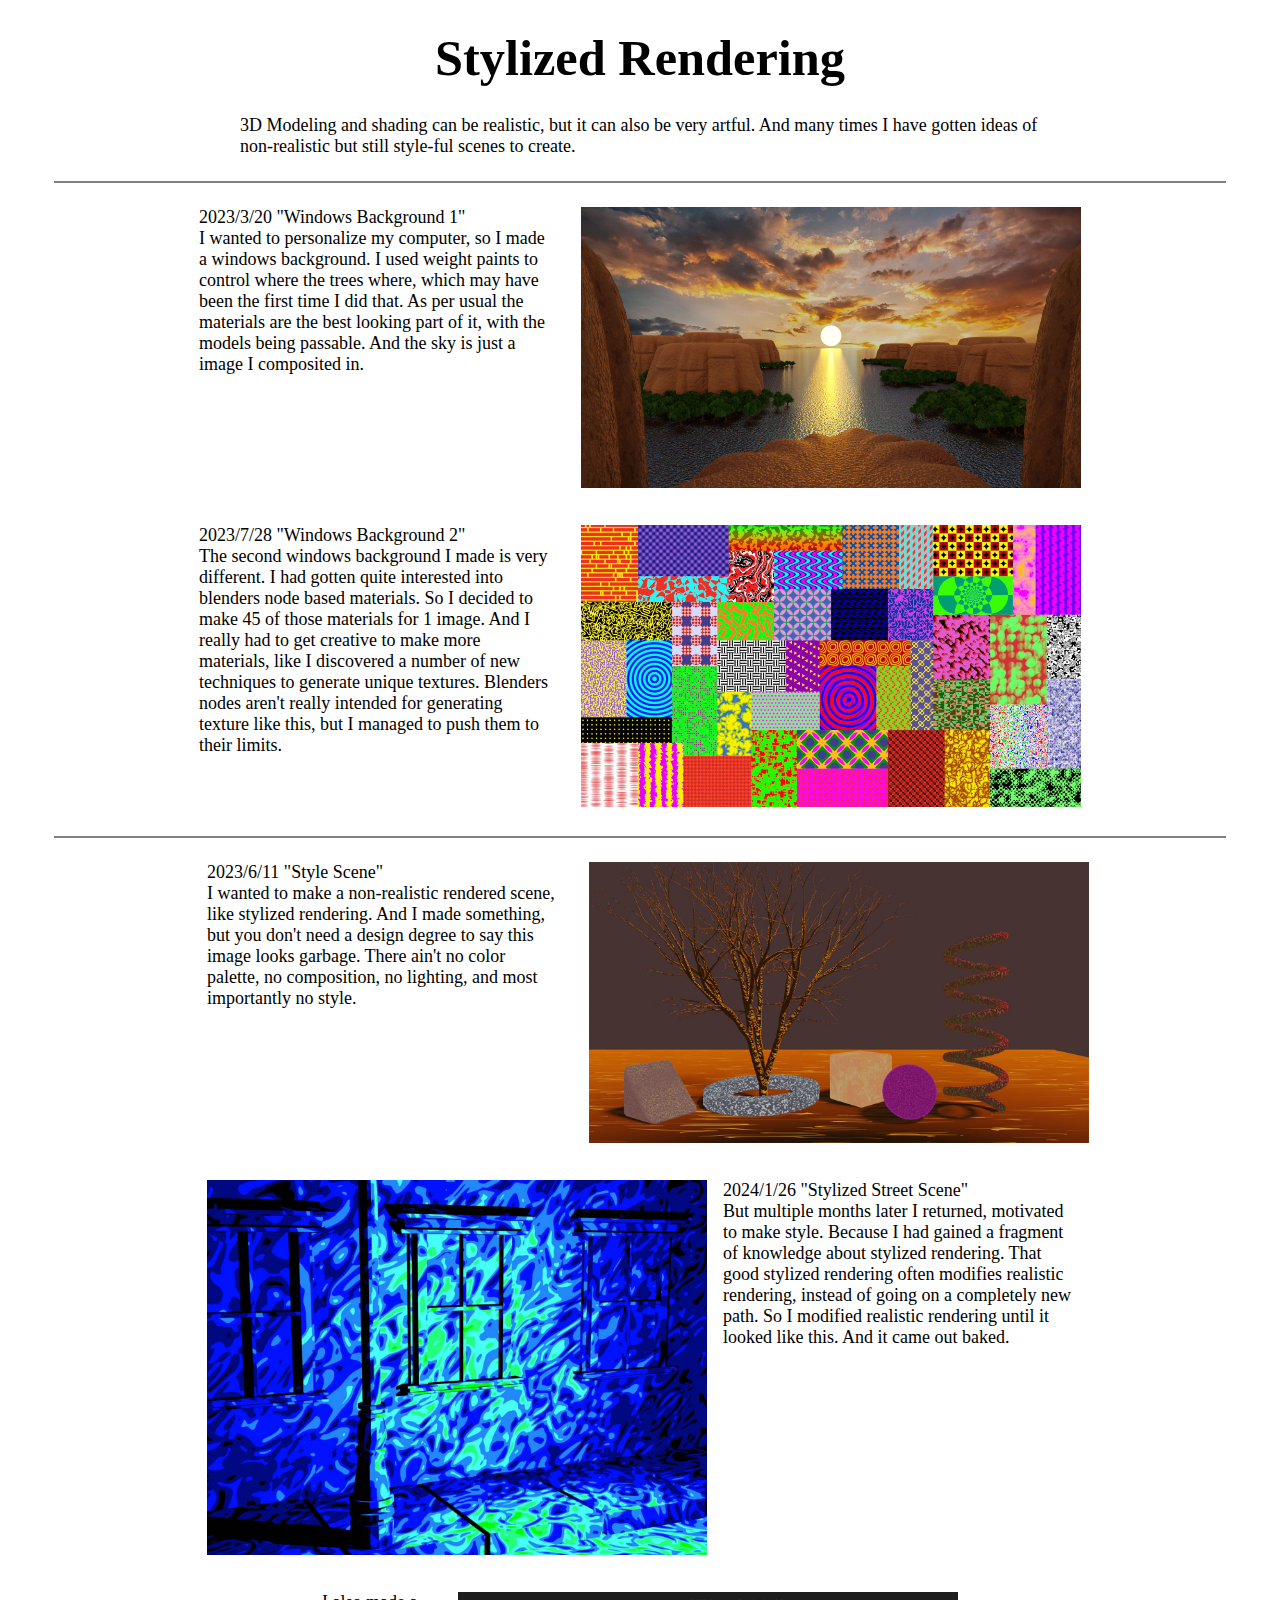
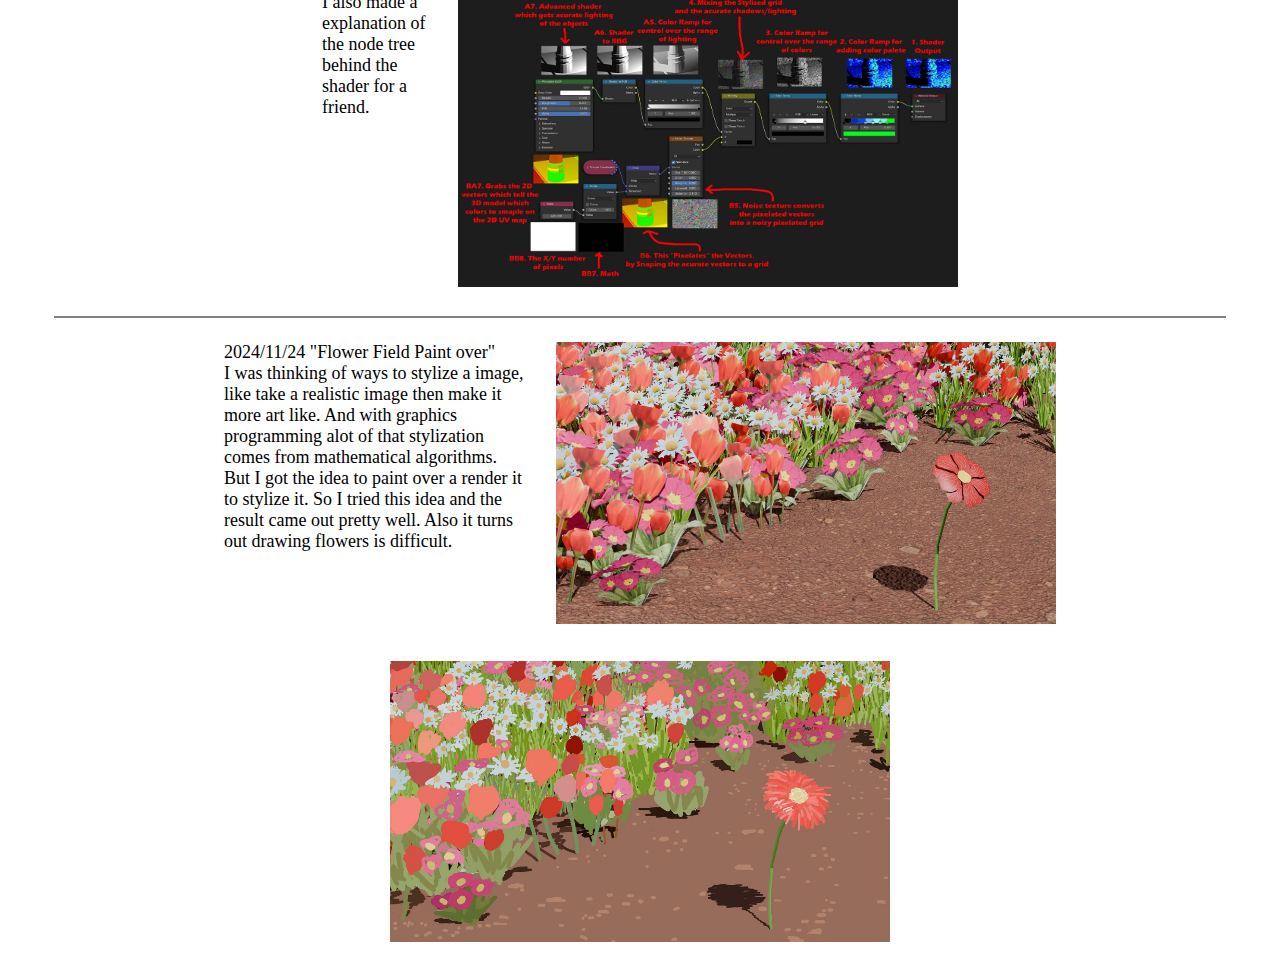
<file: blender/stylizedRendering.html>
<!-- html setup -->
<!DOCTYPE html>
<!-- Setting up a Listener to move the torch as every mouse movement -->
<html lang="en" onmousemove="mainTorchMovement(event)">



    <!-- ============================================================================================== -->
    <!-- =========================================== Header =========================================== -->
    <!-- ============================================================================================== -->
    <!-- The <head> tag is used for the setup of meta data, and pauses for loading separate files -->
    <head>
        <!-- Setting the Title and Icon -->
        <title>J.Kom Blender</title>
        <link rel="icon" type="image/x-icon" href="/images/favicon.png">

        <!-- Setting information on how a page should be displayed based on the device -->
        <meta name="viewport" content="width=device-width, initial-scale=1.0">

        <!-- ============================================= CSS ============================================= -->
        <!-- Importing the main CSS file -->
        <link rel="stylesheet" href="/mainCSS.css">

        <!-- ============================================= Scripts ============================================= -->
        <script src="/mainJS.js"></script> 

        <!-- Updating the Theme's colors before any rendering Begins -->
        <script>
            updateTheme();
        </script>
    </head>



    <!-- ============================================================================================== -->
    <!-- ========================================== HTMLBody ========================================== -->
    <!-- ============================================================================================== -->
    <body onload="setupWebsite();">

        <!-- Loading the header and setups, the html is fetched from a separate file with javascript. -->
        <!-- The <a> element is used to avoid the creation of a scrolling container, so scrolling context remains within <body> -->
        <!-- There may be a more appropriate non block level for holding these elements. -->
        <a id="headerAndSetup"></a>

        <!-- Executing the code behind loading the header, and updating theme assets. As ideally this is done as soon as possible in Loading. -->
        <script>loadHeader();</script>

        <!--
        ==========================================================================================================
        ==========================================================================================================
        =================================== Beginning of Pages Unique Content ====================================
        ==========================================================================================================
        ==========================================================================================================
        -->



        <!-- Title -->
        <section>
            <div>
                <div style="flex: 0 0 300px; margin: 12px; margin-top: 25px; font-size: 2.8em; font-weight: bold; text-align: center;">
                    Stylized Rendering <br>
                </div>
            </div>
        </section>

        <!-- Small Projects Introduction -->
        <section>
            <div class="rowOfObjectsCentered">
                <div style="flex: 0 0 800px; margin: 16px; text-align: left;">
                    3D Modeling and shading can be realistic, but it can also be very artful.
                    And many times I have gotten ideas of non-realistic but still style-ful scenes to create.
                </div>
            </div>
        </section>


        <hr class="lineMinor">
        <!-- Windows Backgrounds -->
        <section>
            <div class="rowOfObjectsCentered">
                <div style="flex: 0 0 350px; margin: 16px; text-align: left;">
                    2023/3/20 "Windows Background 1" <br>
                    I wanted to personalize my computer, so I made a windows background.
                    I used weight paints to control where the trees where, which may have been the first time I did that.
                    As per usual the materials are the best looking part of it, with the models being passable.
                    And the sky is just a image I composited in.
                </div>
                <div style="flex: 0 50px 300px; margin: 16px;">
                    <img width="500px"" src="/images/blender/smallProjects/WindowsBackground1.jpg"/>
                </div>
            </div>
            <div class="rowOfObjectsCentered">
                <div style="flex: 0 0 350px; margin: 16px; text-align: left;">
                    2023/7/28 "Windows Background 2" <br>
                    The second windows background I made is very different.
                    I had gotten quite interested into blenders node based materials.
                    So I decided to make 45 of those materials for 1 image.
                    And I really had to get creative to make more materials,
                    like I discovered a number of new techniques to generate unique textures.
                    Blenders nodes aren't really intended for generating texture like this,
                    but I managed to push them to their limits.
                </div>
                <div style="flex: 0 50px 300px; margin: 16px;">
                    <img width="500px"" src="/images/blender/smallProjects/WindowsBackground2.jpg"/>
                </div>
            </div>
        </section>



        <hr class="lineMinor">
        <!-- Stylization -->
        <section>
            <div class="rowOfObjectsCentered">
                <div style="flex: 0 0 350px; margin: 16px; text-align: left;">
                    2023/6/11 "Style Scene" <br>
                    I wanted to make a non-realistic rendered scene, like stylized rendering.
                    And I made something, but you don't need a design degree to say this image looks garbage.
                    There ain't no color palette, no composition, no lighting, and most importantly no style.
                </div>
                <div style="flex: 0 50px 300px; margin: 16px; margin-right: 0px;">
                    <img width="500px"" src="/images/blender/smallProjects/OldStylisedScene.jpg"/>
                </div>
            </div>
            <!-- This is the location the page auto scrolls to -->
            <div class="rowOfObjectsCentered">
                <div style="flex: 0 50px 300px; margin: 16px; margin-right: 0px;">
                    <img width="500px"" src="/images/blender/smallProjects/StreetStylisedLighting.jpg"/>
                </div>
                <div style="flex: 0 0 350px; margin: 16px; text-align: left;">
                    2024/1/26 "Stylized Street Scene" <br>
                    But multiple months later I returned, motivated to make style.
                    Because I had gained a fragment of knowledge about stylized rendering.
                    That good stylized rendering often modifies realistic rendering, 
                    instead of going on a completely new path.
                    So I modified realistic rendering until it looked like this.
                    And it came out baked.
                </div>
            </div>
            <div class="rowOfObjectsCentered">
                <div style="flex: 0 0 120px; margin: 16px; text-align: left; margin-right: 0;">
                    I also made a explanation of the node tree behind the shader for a friend.
                </div>
                <div style="flex: 0 50px 300px; margin: 16px;">
                    <img width="500px"" src="/images/blender/smallProjects/StylisedRenderingNodeTreeExplanation.jpg"/>
                </div>
            </div>
        </section>

            
        <hr class="lineMinor">
        <!-- Flower Field -->
        <section>
            <div class="rowOfObjectsCentered">
                <div style="flex: 0 0 300px; margin: 16px; text-align: left;">
                    2024/11/24 "Flower Field Paint over" <br>
                    I was thinking of ways to stylize a image, like take a realistic image then make it more art like.
                    And with graphics programming alot of that stylization comes from mathematical algorithms.
                    But I got the idea to paint over a render it to stylize it.
                    So I tried this idea and the result came out pretty well.
                    Also it turns out drawing flowers is difficult.
                </div>
                <div style="flex: 0 50px 300px; margin: 16px;">
                    <img width="500px"" src="/images/blender/smallProjects/FlowerFieldBlenderRender.jpg"/>
                </div>
                <div style="flex: 0 50px 300px; margin: 16px;">
                    <img width="500px"" src="/images/blender/smallProjects/FlowerFieldStylisation.jpg"/>
                </div>
            </div>
        </section>


    </body>
</html>
</file>
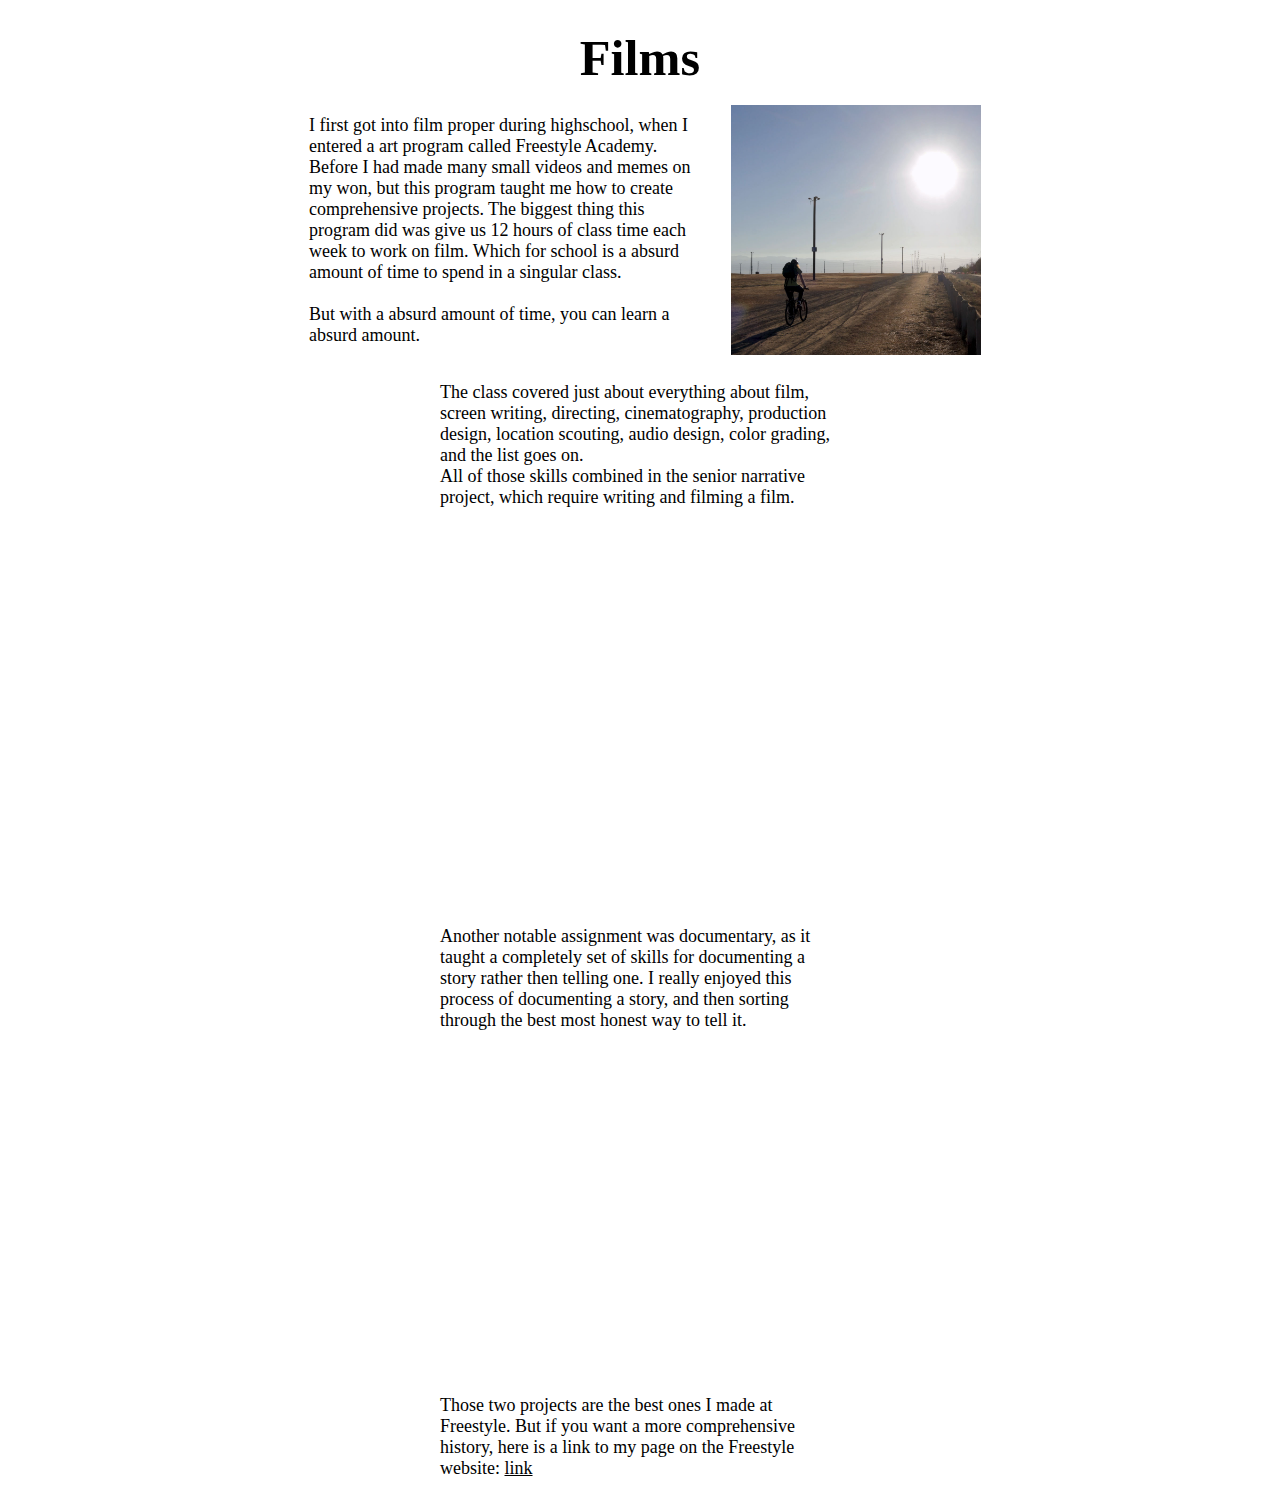
<file: filmsAndVideos/films.html>
<!-- html setup -->
<!DOCTYPE html>
<!-- Setting up a Listener to move the torch on every mouse movement -->
<html lang="en" onmousemove="mainTorchMovement(event)">



    <!-- ============================================================================================== -->
    <!-- =========================================== Header =========================================== -->
    <!-- ============================================================================================== -->
    <!-- The <head> tag is used for the setup of meta data, and pauses for loading separate files -->
    <head>
        <!-- Setting the Title and Icon -->
        <title>J.Kom Videos</title>
        <link rel="icon" type="image/x-icon" href="/images/favicon.png">

        <!-- Setting information on how a page should be displayed based on the device -->
        <meta name="viewport" content="width=device-width, initial-scale=1.0">

        <!-- ============================================= CSS ============================================= -->
        <!-- Importing the main CSS file -->
        <link rel="stylesheet" href="/mainCSS.css">

        <!-- ============================================= Scripts ============================================= -->
        <script src="/mainJS.js"></script> 

        <!-- Updating the Theme's colors before any rendering Begins -->
        <script>
            updateTheme();
        </script>
    </head>



    <!-- ============================================================================================== -->
    <!-- ========================================== HTMLBody ========================================== -->
    <!-- ============================================================================================== -->
    <body onload="setupWebsite();">

        <!-- Loading the header and setups, the html is fetched from a separate file with javascript. -->
        <!-- The <a> element is used to avoid the creation of a scrolling container, so scrolling context remains within <body> -->
        <!-- There may be a more appropriate non block level for holding these elements. -->
        <a id="headerAndSetup"></a>

        <!-- Executing the code behind loading the header, and updating theme assets. As ideally this is done as soon as possible in Loading. -->
        <script>loadHeader();</script>

        <!--
        ==========================================================================================================
        ==========================================================================================================
        =================================== Beginning of Pages Unique Content ====================================
        ==========================================================================================================
        ==========================================================================================================
        -->

        <!-- Title -->
        <section>
            <div>
                <div style="flex: 0 0 300px; margin: 12px; margin-top: 25px; font-size: 2.8em; font-weight: bold; text-align: center;">
                    Films <br>
                </div>
            </div>
        </section>

        <!-- Intro, what Freestyle is -->
        <section>
            <div class="rowOfObjectsCentered">
                <div style="flex: 0 0 400px; margin: 16px; text-align: left;">
                    I first got into film proper during highschool, when I entered a art program called Freestyle Academy.
                    Before I had made many small videos and memes on my won, but this program taught me how to create comprehensive projects.
                    The biggest thing this program did was give us 12 hours of class time each week to work on film.
                    Which for school is a absurd amount of time to spend in a singular class.
                    <br>
                    <br>
                    But with a absurd amount of time, you can learn a absurd amount.
                </div>
                <div class="manySmallItemsImages">
                    <img width="250px" src="/images/filmsAndVideo/iconFilms.jpg">
                </div>
            </div>
        </section>

        <!-- Intro -->
        <section>
            <div class="rowOfObjectsCentered">
                <div style="flex: 0 0 400px; margin: 16px; text-align: left;">
                    The class covered just about everything about film, screen writing, directing, cinematography, production design, location scouting,
                    audio design, color grading, and the list goes on.
                    <br>
                    All of those skills combined in the senior narrative project, which require writing and filming a film.
                </div>
            </div>
        </section>

        <!-- Senior Narrative -->
        <section>
            <div class="rowOfObjectsCentered">
                <div class="manySmallItemsImages">
                    <iframe width="560" height="315" src="https://www.youtube-nocookie.com/embed/5741DBYXa3o?si=BcDBtfZ4_rMNsaSQ" title="YouTube video player" frameborder="0" allow="accelerometer; autoplay; clipboard-write; encrypted-media; gyroscope; picture-in-picture; web-share" referrerpolicy="strict-origin-when-cross-origin" allowfullscreen></iframe>
                </div>
            </div>
        </section>

        <br>
        <br>
        <br>

        <!-- Intro -->
        <section>
            <div class="rowOfObjectsCentered">
                <div style="flex: 0 0 400px; margin: 16px; text-align: left;">
                    Another notable assignment was documentary, as it taught a completely set of skills for documenting a story rather then telling one.
                    I really enjoyed this process of documenting a story, and then sorting through the best most honest way to tell it.
                </div>
            </div>
        </section>

        <!-- Junior Documentary -->
        <section>
            <div class="rowOfObjectsCentered">
                <div class="manySmallItemsImages">
                    <iframe width="560" height="315" src="https://www.youtube-nocookie.com/embed/UM5Ju-7fsdw?si=8tfo63d7xaDTxtR-" title="YouTube video player" frameborder="0" allow="accelerometer; autoplay; clipboard-write; encrypted-media; gyroscope; picture-in-picture; web-share" referrerpolicy="strict-origin-when-cross-origin" allowfullscreen></iframe>
                </div>
            </div>
        </section>


        <!-- Reference to the Freestyle Website -->
        <section>
            <div class="rowOfObjectsCentered">
                <div style="flex: 0 0 400px; margin: 16px; text-align: left;">
                    Those two projects are the best ones I made at Freestyle.
                    But if you want a more comprehensive history, here is a link to my page on the Freestyle website:
                    <a href="https://freestyleacademy.rocks/~JamesK/about-me/">link</a>
                </div>
            </div>
        </section>
    </body>
</html>
</file>
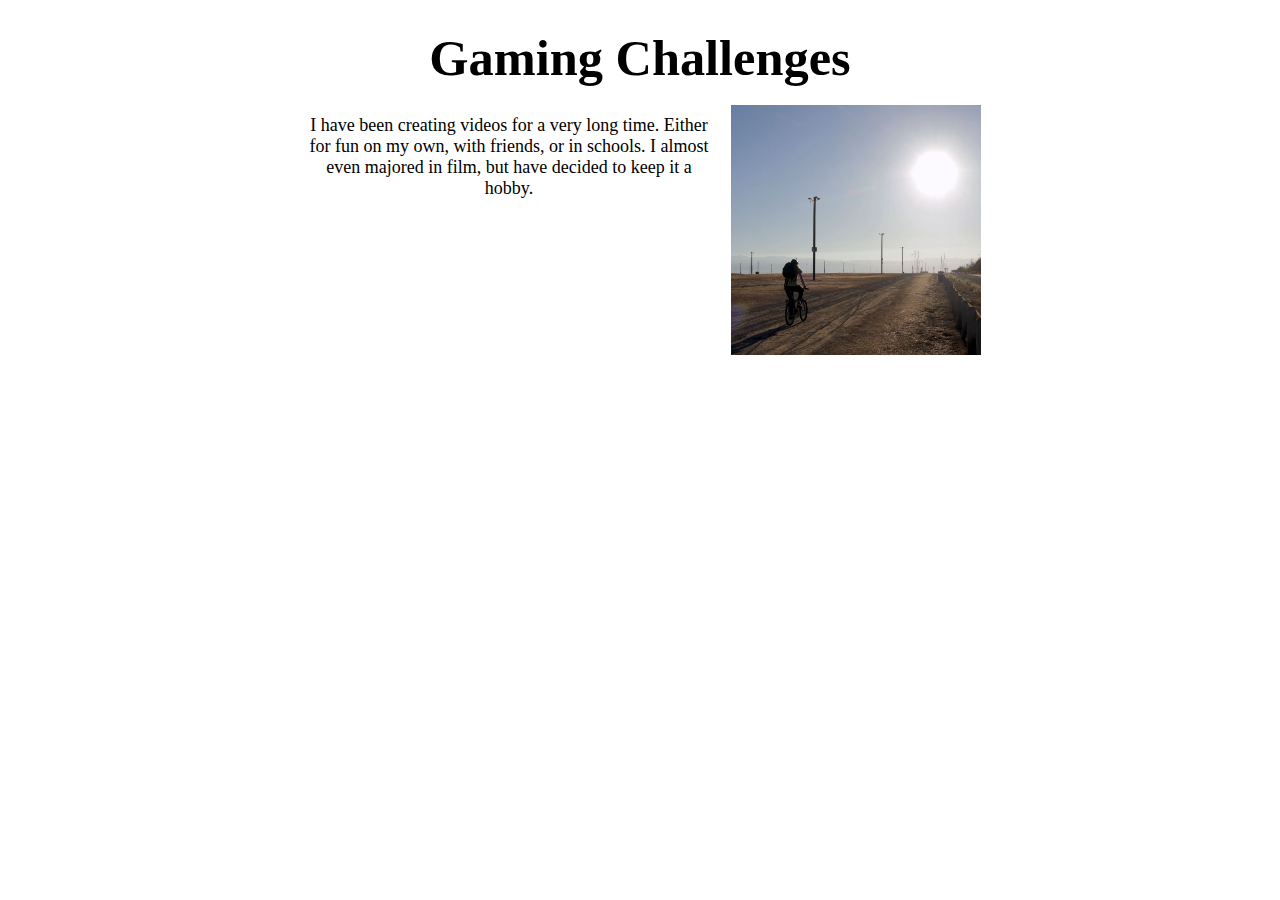
<file: filmsAndVideos/gamingChallenges.html>
<!-- html setup -->
<!DOCTYPE html>
<!-- Setting up a Listener to move the torch on every mouse movement -->
<html lang="en" onmousemove="mainTorchMovement(event)">



    <!-- ============================================================================================== -->
    <!-- =========================================== Header =========================================== -->
    <!-- ============================================================================================== -->
    <!-- The <head> tag is used for the setup of meta data, and pauses for loading separate files -->
    <head>
        <!-- Setting the Title and Icon -->
        <title>J.Kom Videos</title>
        <link rel="icon" type="image/x-icon" href="/images/favicon.png">

        <!-- Setting information on how a page should be displayed based on the device -->
        <meta name="viewport" content="width=device-width, initial-scale=1.0">

        <!-- ============================================= CSS ============================================= -->
        <!-- Importing the main CSS file -->
        <link rel="stylesheet" href="/mainCSS.css">

        <!-- ============================================= Scripts ============================================= -->
        <script src="/mainJS.js"></script> 

        <!-- Updating the Theme's colors before any rendering Begins -->
        <script>
            updateTheme();
        </script>
    </head>



    <!-- ============================================================================================== -->
    <!-- ========================================== HTMLBody ========================================== -->
    <!-- ============================================================================================== -->
    <body onload="setupWebsite();">

        <!-- Loading the header and setups, the html is fetched from a separate file with javascript. -->
        <!-- The <a> element is used to avoid the creation of a scrolling container, so scrolling context remains within <body> -->
        <!-- There may be a more appropriate non block level for holding these elements. -->
        <a id="headerAndSetup"></a>

        <!-- Executing the code behind loading the header, and updating theme assets. As ideally this is done as soon as possible in Loading. -->
        <script>loadHeader();</script>

        <!--
        ==========================================================================================================
        ==========================================================================================================
        =================================== Beginning of Pages Unique Content ====================================
        ==========================================================================================================
        ==========================================================================================================
        -->

        <!-- Title -->
        <section>
            <div>
                <div style="flex: 0 0 300px; margin: 12px; margin-top: 25px; font-size: 2.8em; font-weight: bold; text-align: center;">
                    Gaming Challenges <br>
                </div>
            </div>
        </section>

        <!-- Intro -->
        <section>
            <div class="rowOfObjectsCentered">
                <div style="flex: 0 0 400px; margin: 16px; text-align: center;">
                    I have been creating videos for a very long time. Either for fun on my own, with friends, or in schools.
                    I almost even majored in film, but have decided to keep it a hobby.
                </div>
                <div class="manySmallItemsImages">
                    <img width="250px" src="/images/filmsAndVideo/iconFilms.jpg">
                </div>
            </div>
        </section>
      

    </body>
</html>
</file>
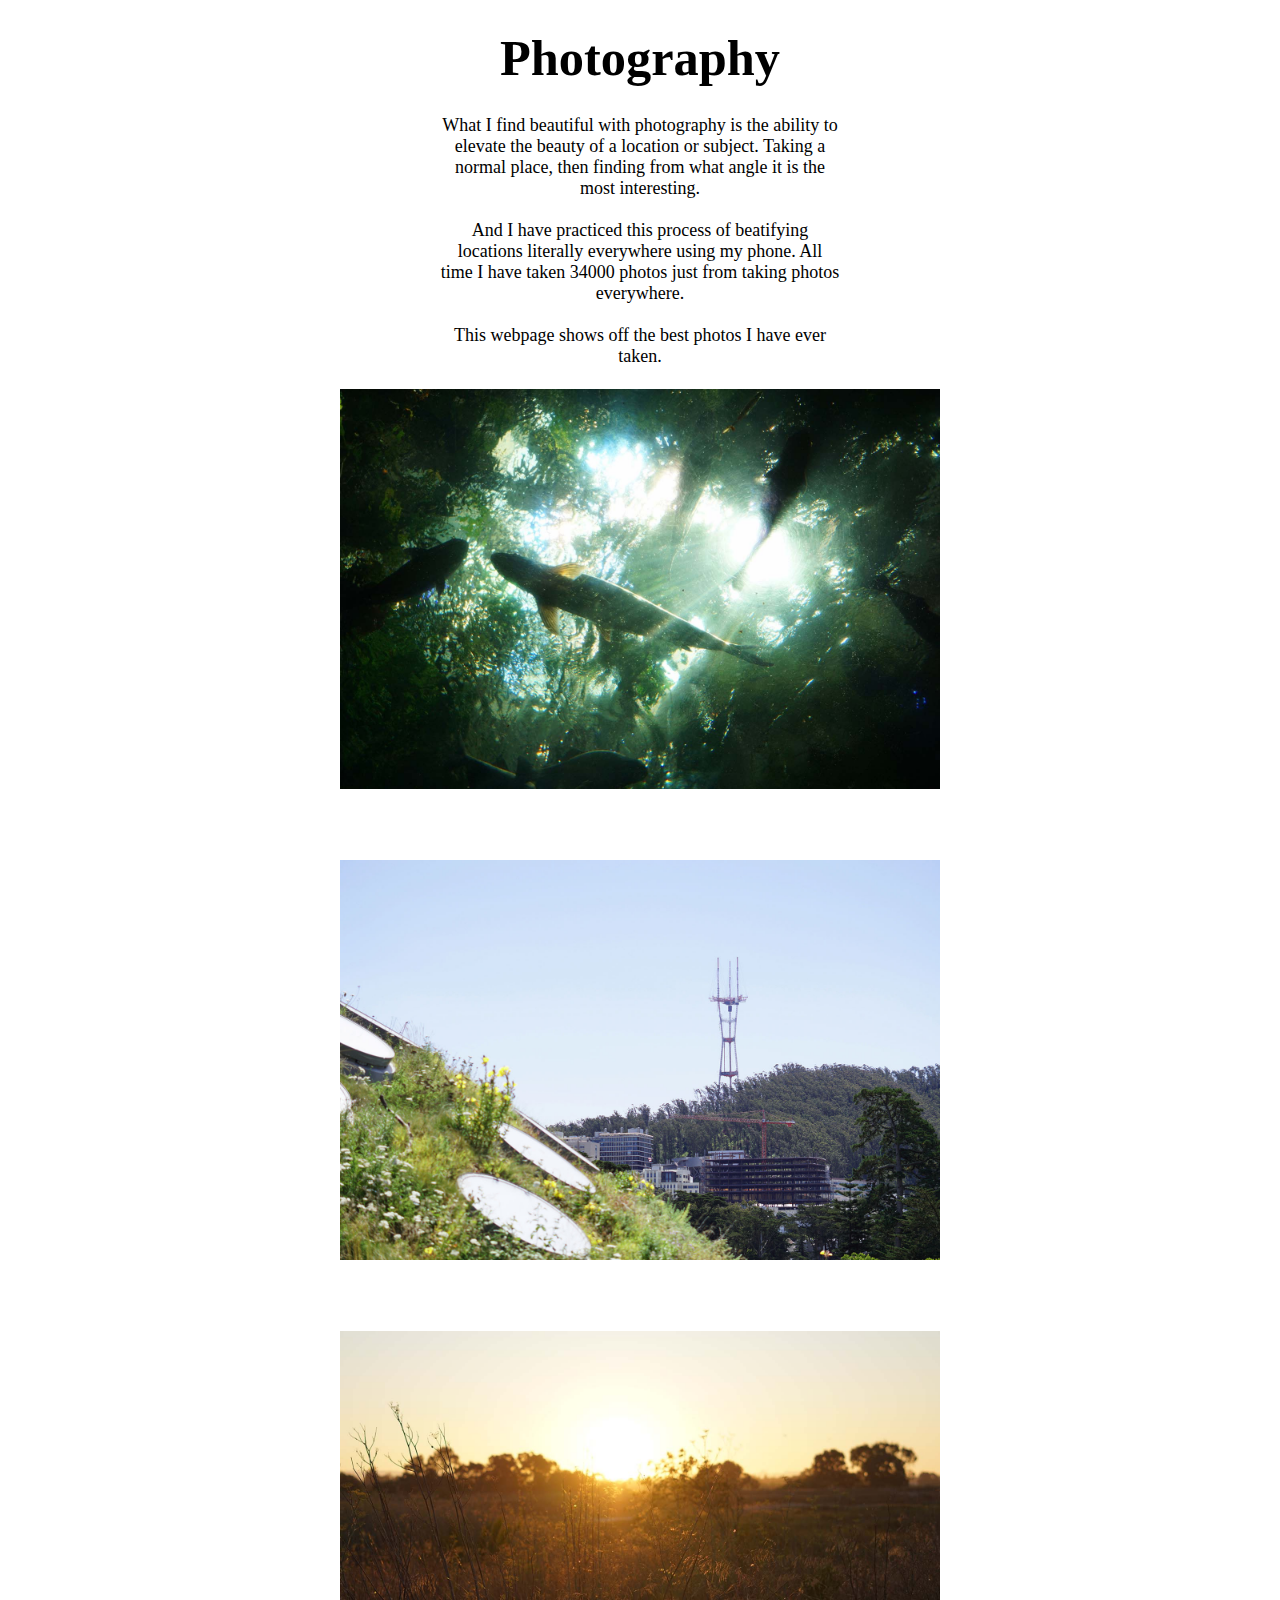
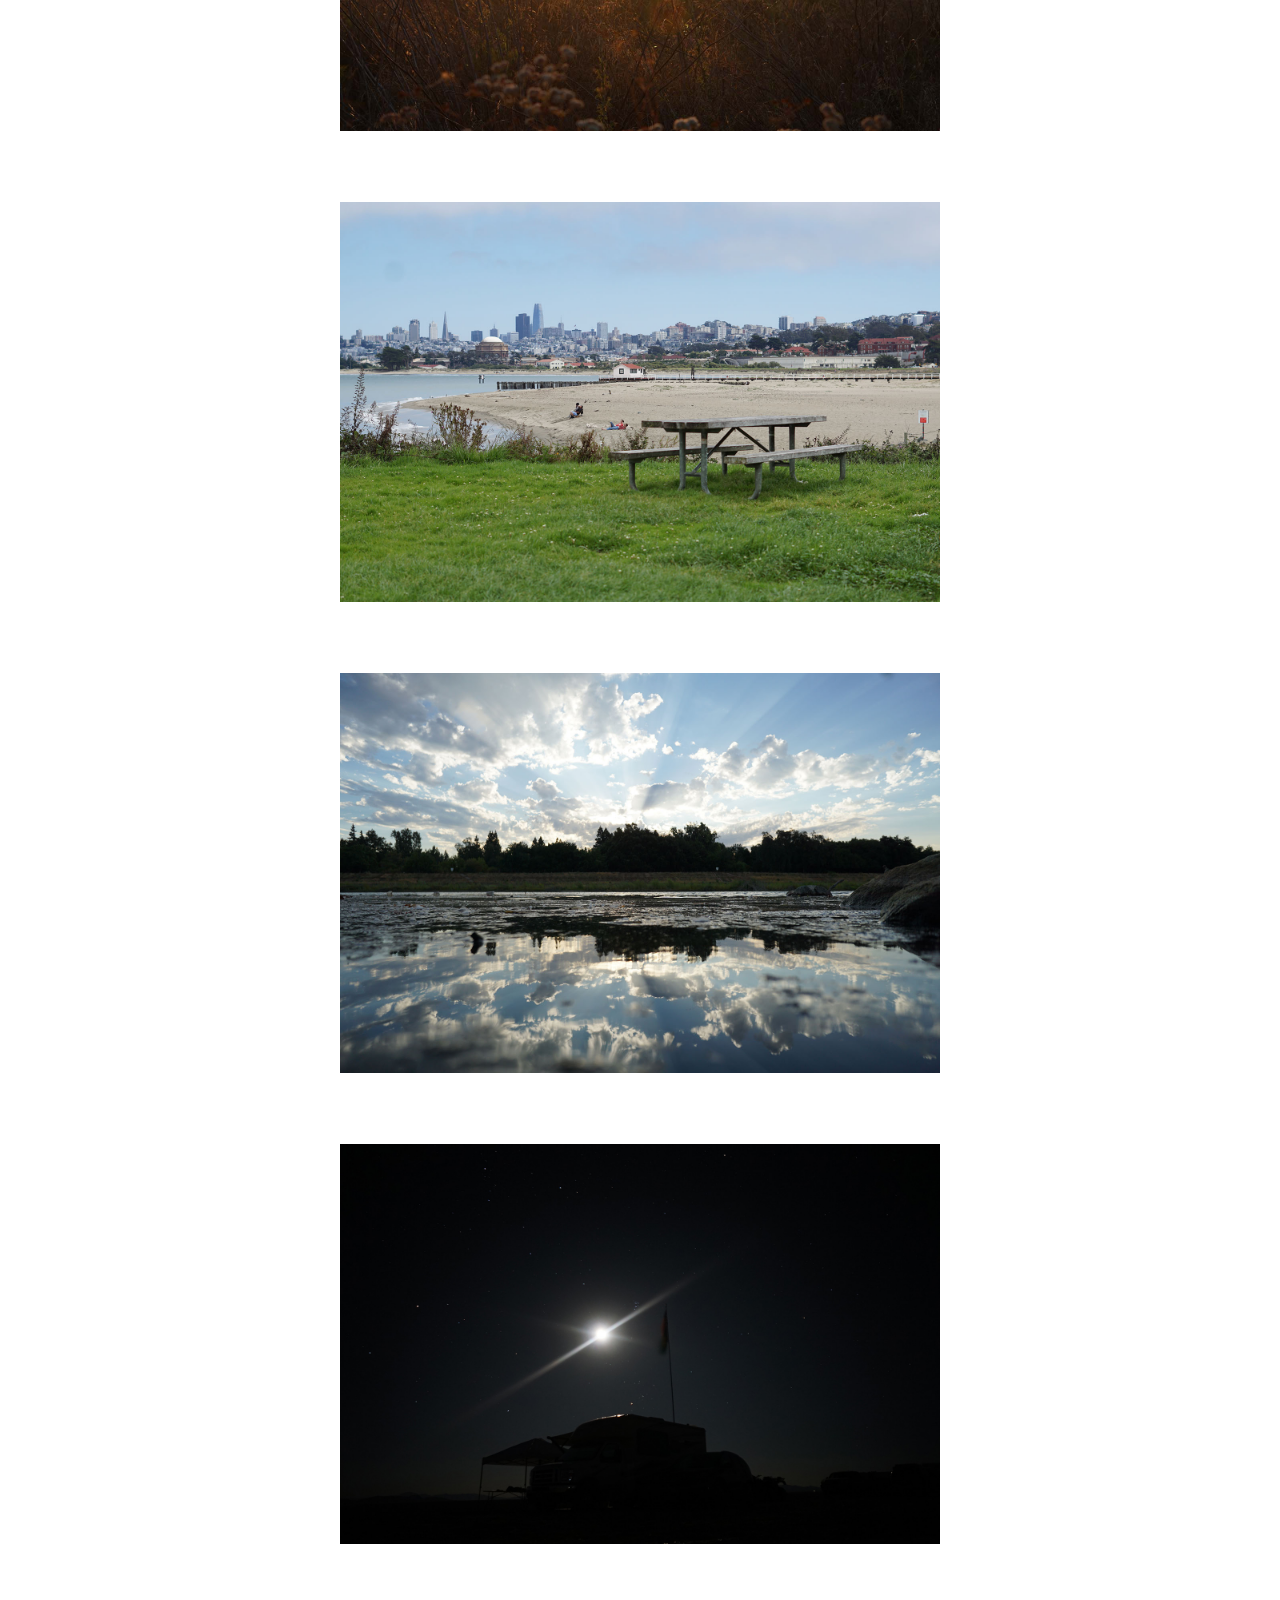
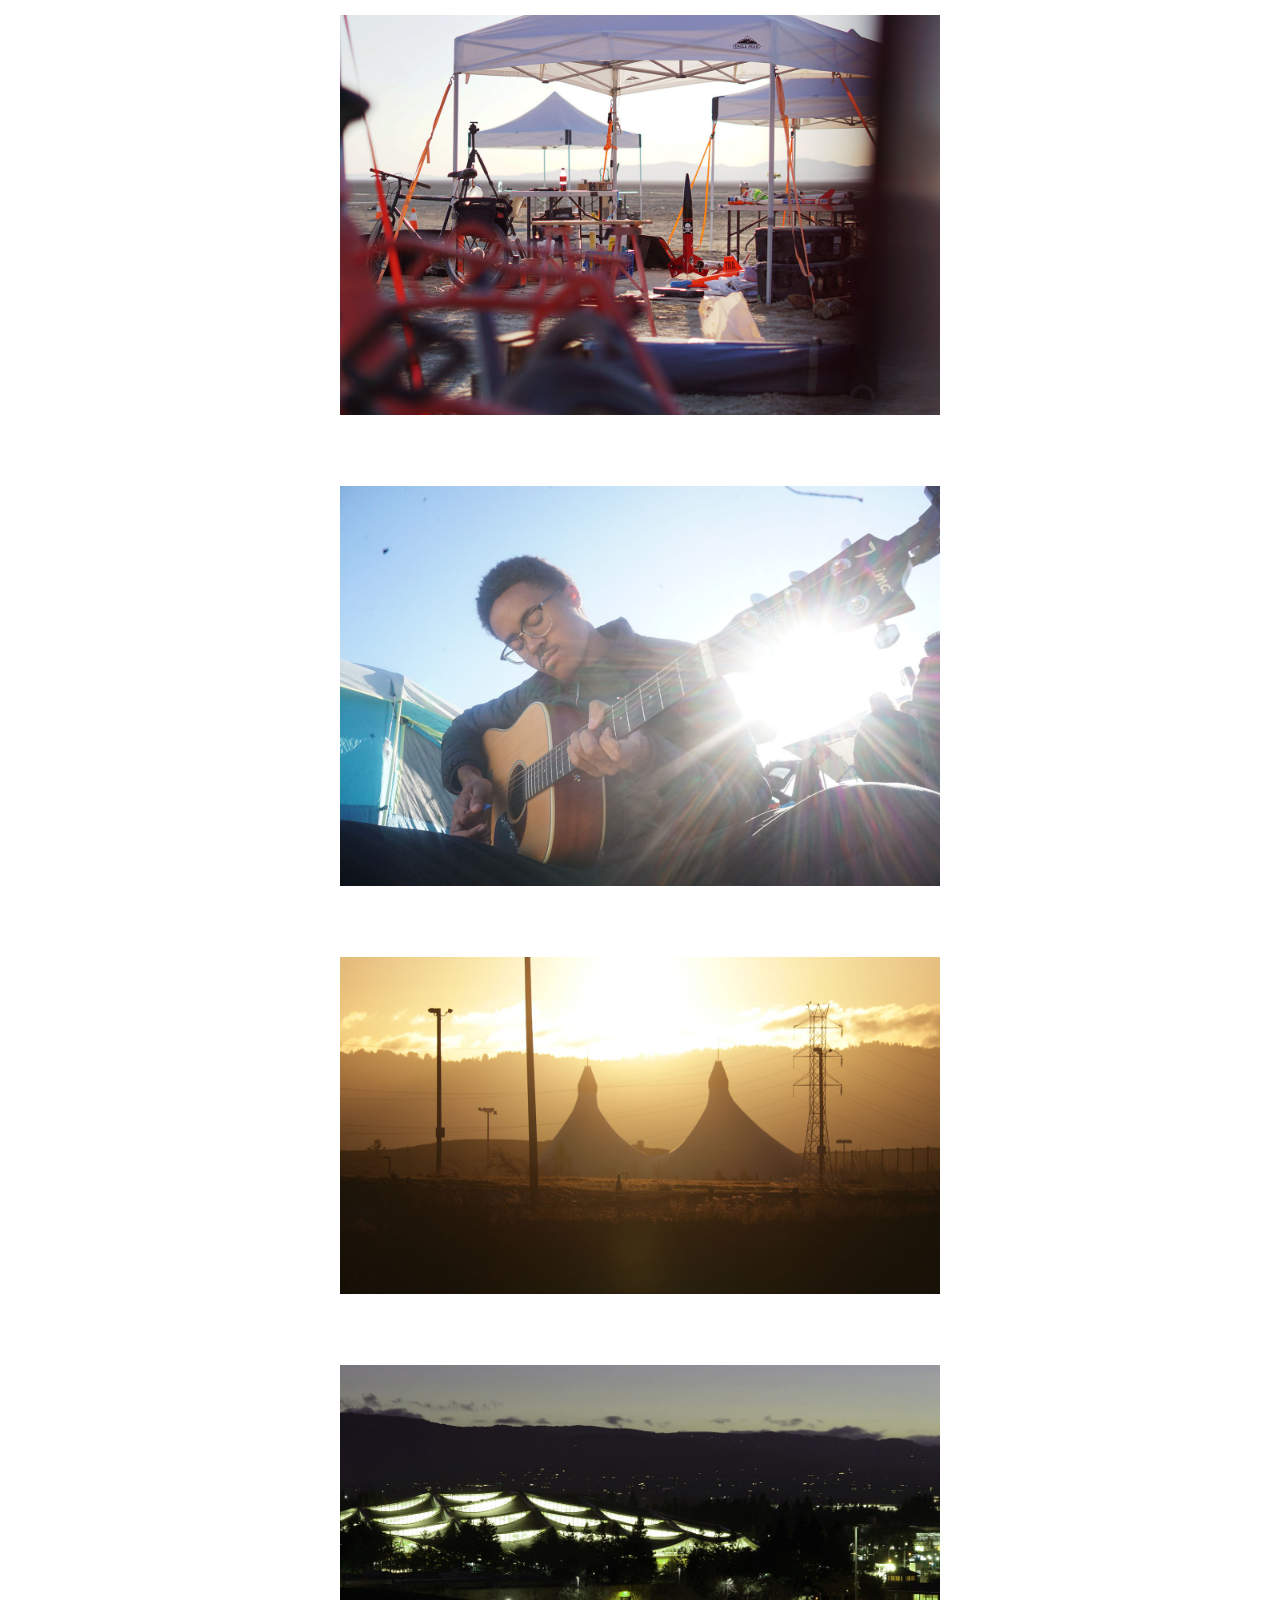
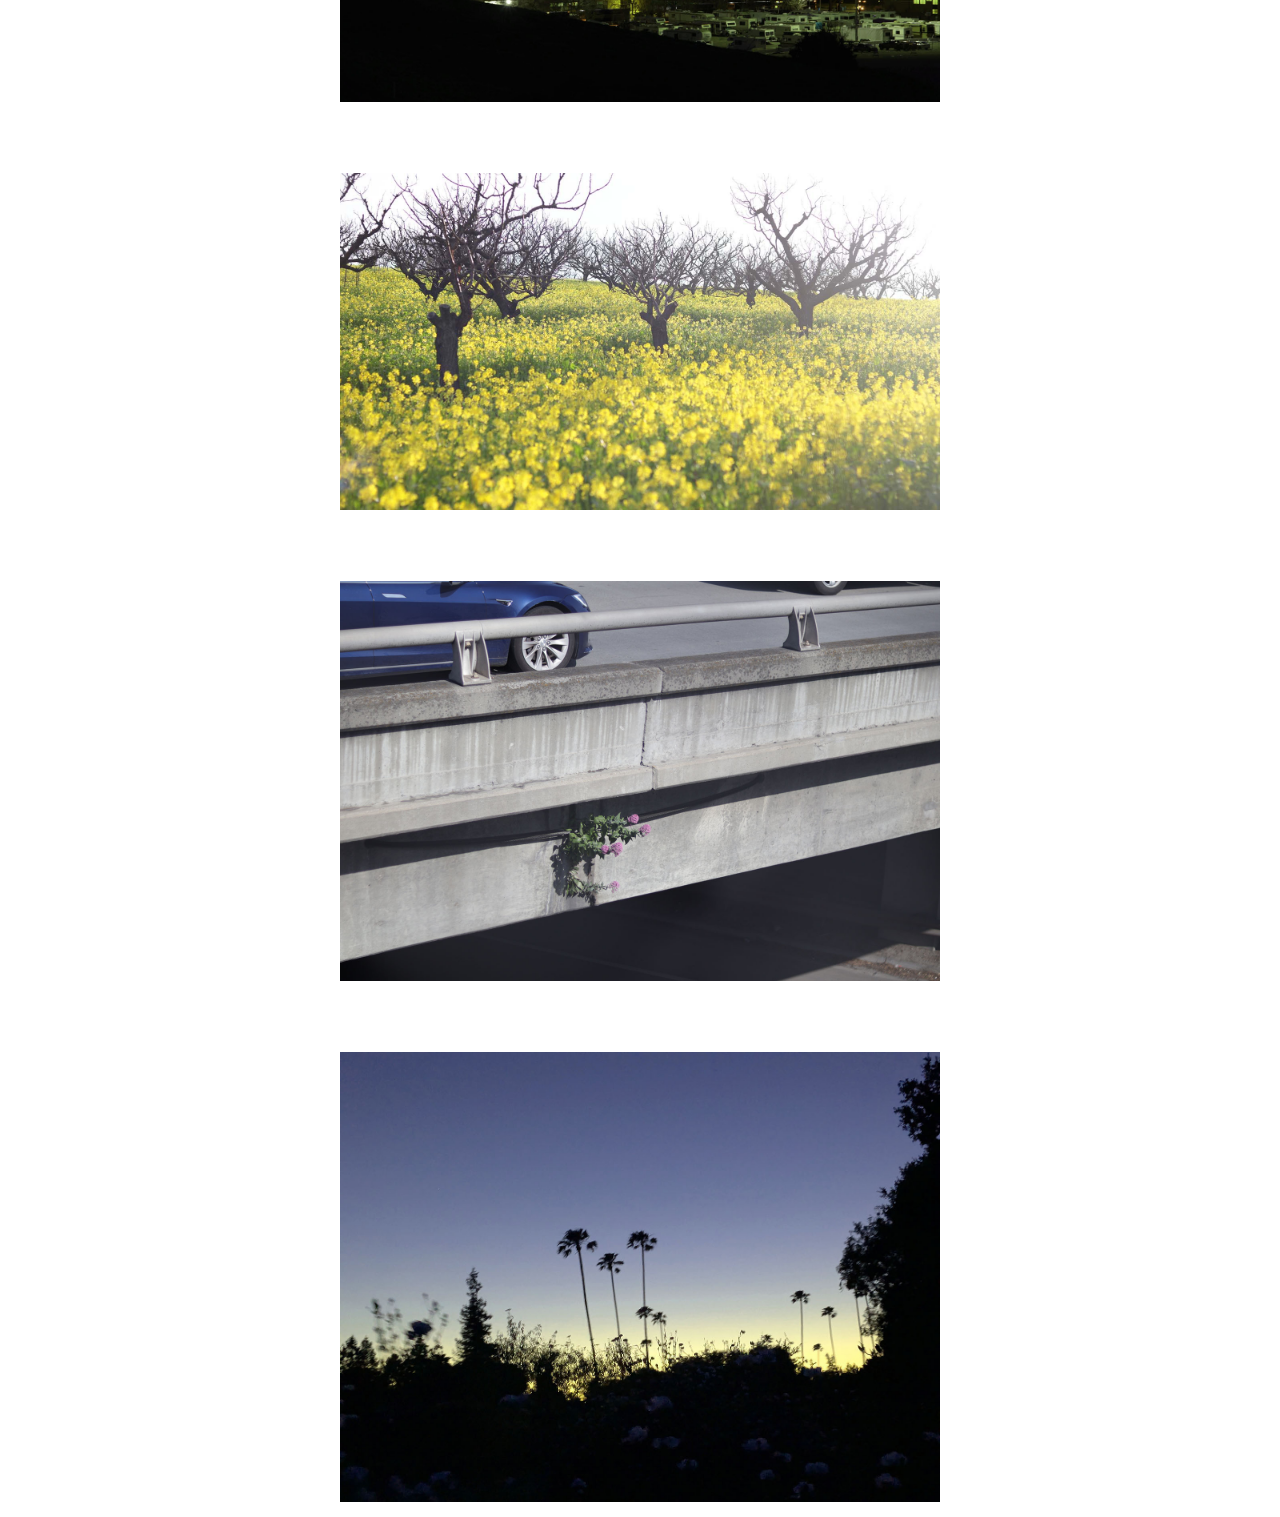
<file: filmsAndVideos/Photography.html>
<!-- html setup -->
<!DOCTYPE html>
<!-- Setting up a Listener to move the torch on every mouse movement -->
<html lang="en" onmousemove="mainTorchMovement(event)">



    <!-- ============================================================================================== -->
    <!-- =========================================== Header =========================================== -->
    <!-- ============================================================================================== -->
    <!-- The <head> tag is used for the setup of meta data, and pauses for loading separate files -->
    <head>
        <!-- Setting the Title and Icon -->
        <title>J.Kom Videos</title>
        <link rel="icon" type="image/x-icon" href="/images/favicon.png">

        <!-- Setting information on how a page should be displayed based on the device -->
        <meta name="viewport" content="width=device-width, initial-scale=1.0">

        <!-- ============================================= CSS ============================================= -->
        <!-- Importing the main CSS file -->
        <link rel="stylesheet" href="/mainCSS.css">

        <!-- ============================================= Scripts ============================================= -->
        <script src="/mainJS.js"></script> 

        <!-- Updating the Theme's colors before any rendering Begins -->
        <script>
            updateTheme();
        </script>
    </head>



    <!-- ============================================================================================== -->
    <!-- ========================================== HTMLBody ========================================== -->
    <!-- ============================================================================================== -->
    <body onload="setupWebsite();">

        <!-- Loading the header and setups, the html is fetched from a separate file with javascript. -->
        <!-- The <a> element is used to avoid the creation of a scrolling container, so scrolling context remains within <body> -->
        <!-- There may be a more appropriate non block level for holding these elements. -->
        <a id="headerAndSetup"></a>

        <!-- Executing the code behind loading the header, and updating theme assets. As ideally this is done as soon as possible in Loading. -->
        <script>loadHeader();</script>

        <!--
        ==========================================================================================================
        ==========================================================================================================
        =================================== Beginning of Pages Unique Content ====================================
        ==========================================================================================================
        ==========================================================================================================
        -->

        <!-- Title -->
        <section>
            <div>
                <div style="flex: 0 0 300px; margin: 12px; margin-top: 25px; font-size: 2.8em; font-weight: bold; text-align: center;">
                    Photography <br>
                </div>
            </div>
        </section>

        <!-- Intro -->
        <section>
            <div class="rowOfObjectsCentered">
                <div style="flex: 0 0 400px; margin: 16px; text-align: center;">
                    What I find beautiful with photography is the ability to elevate the beauty of a location or subject.
                    Taking a normal place, then finding from what angle it is the most interesting.
                    <br>
                    <br>
                    And I have practiced this process of beatifying locations literally everywhere using my phone.
                    All time I have taken 34000 photos just from taking photos everywhere.
                    <br>
                    <br>
                    This webpage shows off the best photos I have ever taken.
                </div>
            </div>
        </section>

        <!-- Photo -->
        <section>
            <div class="rowOfObjectsCentered">
                <div class="manySmallItemsImages">
                    <img width="600px" src="/images/filmsAndVideo/photography/DSC00698_Edited.jpg">
                </div>
            </div>
        </section>

        <br>
        <br>
        <br>

        <!-- Photo -->
        <section>
            <div class="rowOfObjectsCentered">
                <div class="manySmallItemsImages">
                    <img width="600px" src="/images/filmsAndVideo/photography/DSC00719_Edited.jpg">
                </div>
            </div>
        </section>

        <br>
        <br>
        <br>

        <!-- Photo -->
        <section>
            <div class="rowOfObjectsCentered">
                <div class="manySmallItemsImages">
                    <img width="600px" src="/images/filmsAndVideo/photography/DSC00908.jpg">
                </div>
            </div>
        </section>

        <br>
        <br>
        <br>

        <!-- Photo -->
        <section>
            <div class="rowOfObjectsCentered">
                <div class="manySmallItemsImages">
                    <img width="600px" src="/images/filmsAndVideo/photography/DSC01344.jpg">
                </div>
            </div>
        </section>

        <br>
        <br>
        <br>

        <!-- Photo -->
        <section>
            <div class="rowOfObjectsCentered">
                <div class="manySmallItemsImages">
                    <img width="600px" src="/images/filmsAndVideo/photography/DSC01426.jpg">
                </div>
            </div>
        </section>

        <br>
        <br>
        <br>

        <!-- Photo -->
        <section>
            <div class="rowOfObjectsCentered">
                <div class="manySmallItemsImages">
                    <img width="600px" src="/images/filmsAndVideo/photography/DSC02181.jpg">
                </div>
            </div>
        </section>

        <br>
        <br>
        <br>

        <!-- Photo -->
        <section>
            <div class="rowOfObjectsCentered">
                <div class="manySmallItemsImages">
                    <img width="600px" src="/images/filmsAndVideo/photography/DSC02237_Edited.jpg">
                </div>
            </div>
        </section>

        <br>
        <br>
        <br>

        <!-- Photo -->
        <section>
            <div class="rowOfObjectsCentered">
                <div class="manySmallItemsImages">
                    <img width="600px" src="/images/filmsAndVideo/photography/DSC02310.jpg">
                </div>
            </div>
        </section>

        <br>
        <br>
        <br>

        <!-- Photo -->
        <section>
            <div class="rowOfObjectsCentered">
                <div class="manySmallItemsImages">
                    <img width="600px" src="/images/filmsAndVideo/photography/IMG_2263.jpg">
                </div>
            </div>
        </section>

        <br>
        <br>
        <br>

        <!-- Photo -->
        <section>
            <div class="rowOfObjectsCentered">
                <div class="manySmallItemsImages">
                    <img width="600px" src="/images/filmsAndVideo/photography/IMG_2306_CroppedAndRotated_Edited.jpg">
                </div>
            </div>
        </section>

        <br>
        <br>
        <br>

        <!-- Photo -->
        <section>
            <div class="rowOfObjectsCentered">
                <div class="manySmallItemsImages">
                    <img width="600px" src="/images/filmsAndVideo/photography/IMG_2407_Edited.jpg">
                </div>
            </div>
        </section>

        <br>
        <br>
        <br>

        <!-- Photo -->
        <section>
            <div class="rowOfObjectsCentered">
                <div class="manySmallItemsImages">
                    <img width="600px" src="/images/filmsAndVideo/photography/IMG_3971.jpg">
                </div>
            </div>
        </section>

        <br>
        <br>
        <br>

        <!-- Photo -->
        <section>
            <div class="rowOfObjectsCentered">
                <div class="manySmallItemsImages">
                    <img width="600px" src="/images/filmsAndVideo/photography/PXL_20250523_034521113_Edited.jpg">
                </div>
            </div>
        </section>
      

    </body>
</html>
</file>
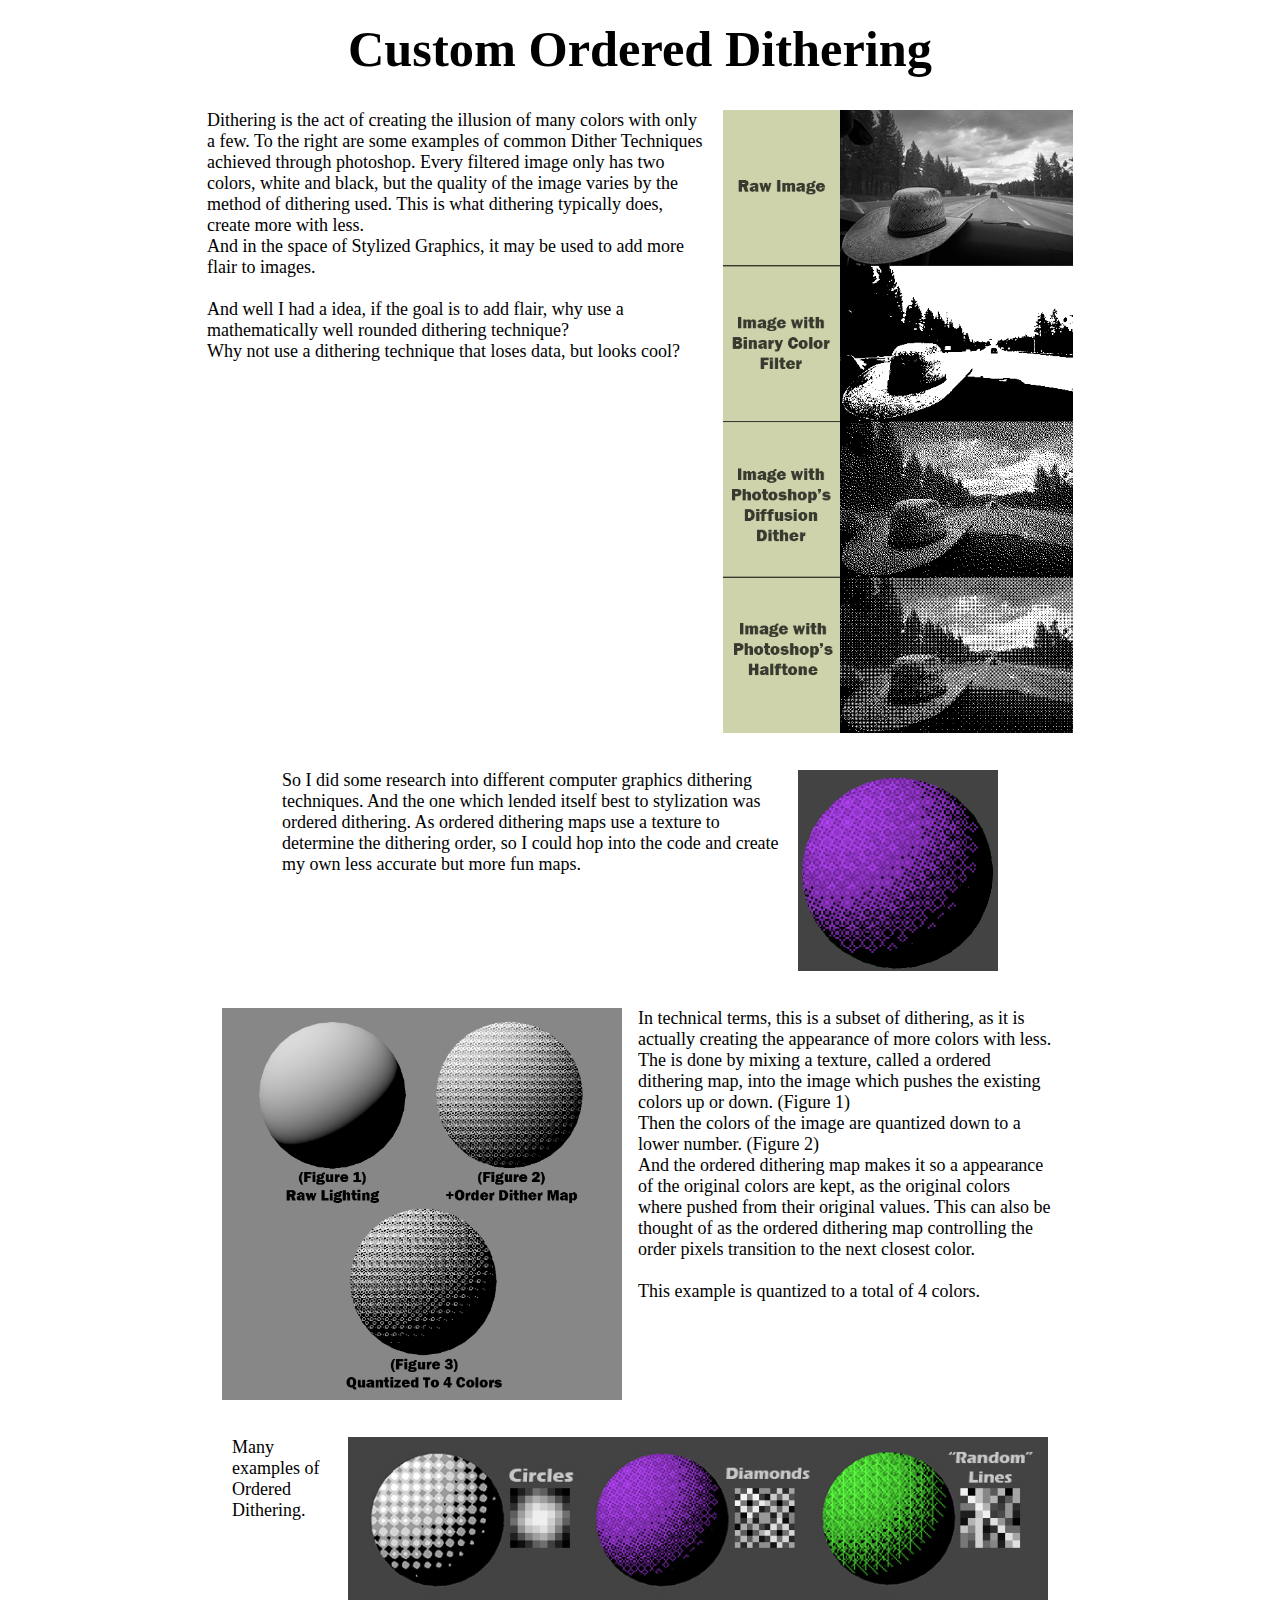
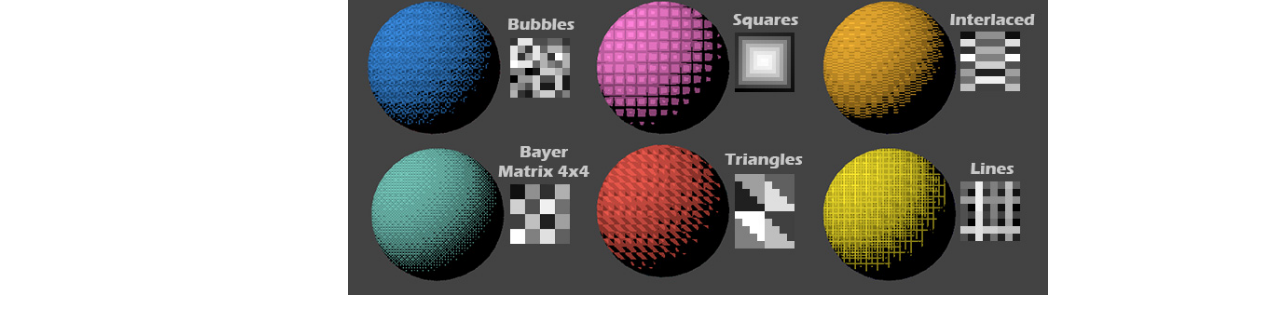
<file: graphicsProgramming/customOrderedDithering.html>
<!-- html setup -->
<!DOCTYPE html>
<!-- Setting up a Listener to move the torch as every mouse movement -->
<html lang="en" onmousemove="mainTorchMovement(event)">


    <!-- ============================================================================================== -->
    <!-- =========================================== Header =========================================== -->
    <!-- ============================================================================================== -->
    <!-- The <head> tag is used for the setup of meta data, and pauses for loading separate files -->
    <head>
        <!-- Setting the Title and Icon -->
        <title>J.Kom Graphics Programming</title>
        <link rel="icon" type="/image/x-icon" href="/images/favicon.png">

        <!-- Setting information on how a page should be displayed based on the device -->
        <meta name="viewport" content="width=device-width, initial-scale=1.0">

        <!-- ============================================= CSS ============================================= -->
        <!-- Importing the main CSS file -->
        <link rel="stylesheet" href="/mainCSS.css">

        <!-- ============================================= Scripts ============================================= -->
        <script src="/mainJS.js"></script> 

        <!-- Updating the Theme's colors before any rendering Begins -->
        <script>
            updateTheme();
        </script>
    </head>



    <!-- ============================================================================================== -->
    <!-- ========================================== HTMLBody ========================================== -->
    <!-- ============================================================================================== -->
    <body onload="setupWebsite();">

        <!-- Loading the header and setups, the html is fetched from a separate file with javascript. -->
        <!-- The <a> element is used to avoid the creation of a scrolling container, so scrolling context remains within <body> -->
        <!-- There may be a more appropriate non block level for holding these elements. -->
        <a id="headerAndSetup"></a>

        <!-- Executing the code behind loading the header, and updating theme assets. As ideally this is done as soon as possible in Loading. -->
        <script>loadHeader();</script>

        <!--
        ==========================================================================================================
        ==========================================================================================================
        =================================== Beginning of Pages Unique Content ====================================
        ==========================================================================================================
        ==========================================================================================================
        -->

        <!-- ========================================= Opening Section ========================================= -->

        <!-- Title -->
        <section>
            <div>
                <div style="flex: 0 0 300px; margin: 16px; font-size: 2.8em; font-weight: bold; text-align: center;">
                    Custom Ordered Dithering <br>
                </div>
            </div>
        </section>

        <!-- ========================================= Ordered Dithering ========================================= -->

        <section>
            <div class="rowOfObjectsCentered">
                <div style="flex: 0 0 500px; margin: 16px; text-align: left;">
                    Dithering is the act of creating the illusion of many colors with only a few.
                    To the right are some examples of common Dither Techniques achieved through photoshop.
                    Every filtered image only has two colors, white and black, but the quality of the image varies by the method of dithering used.
                    This is what dithering typically does, create more with less.<br>
                    And in the space of Stylized Graphics, it may be used to add more flair to images. <br>
                    <br>
                    And well I had a idea, if the goal is to add flair, why use a mathematically well rounded dithering technique?<br>
                    Why not use a dithering technique that loses data, but looks cool?
                    <br>

                </div>
                <div style="flex: 0 0 0%; margin: 16px; margin-left: 0px;">
                    <img width="350px"" src="/images/graphicsPrograming/DitheringConceptAndMethodsExample.png"/>
                </div>
            </div>
        </section>

         <!-- Ordered Dithering Example -->
         <section>
            <div class="rowOfObjectsCentered">
                <div style="flex: 0 0 500px; margin: 16px; text-align: left;">
                    So I did some research into different computer graphics dithering techniques.
                    And the one which lended itself best to stylization was ordered dithering.
                    As ordered dithering maps use a texture to determine the dithering order,
                     so I could hop into the code and create my own less accurate but more fun maps.
                    <br>
                </div>
                <div style="flex: 0 0 0%; margin: 16px; margin-left: 0px;">
                    <img width="200px"" src="/images/graphicsPrograming/OrderedDitheringSphereExampleDiamonds.PNG"/>
                </div>
            </div>
        </section>

        <!-- Ordered Dithering Explanation -->
        <section>
            <div class="rowOfObjectsCentered">
                <div style="flex: 0 0 1px; margin: 16px; margin-right: 0px;">
                    <img width="400px"" src="/images/graphicsPrograming/OrderedDitheringDemonstration.png"/>
                </div>
                <div style="flex: 0 0 420px; margin: 16px; text-align: left;">
                    In technical terms, this is a subset of dithering, as it is actually creating the appearance of more colors with less.
                    The is done by mixing a texture, called a ordered dithering map, into the image which pushes the existing colors up or down. (Figure 1) <br>
                    Then the colors of the image are quantized down to a lower number. (Figure 2) <br>
                    And the ordered dithering map makes it so a appearance of the original colors are kept, as the original colors where pushed from their original values.
                    This can also be thought of as the ordered dithering map controlling the order pixels transition to the next closest color. <br>
                    <br>
                    This example is quantized to a total of 4 colors.
                </div>
            </div>
        </section>

        <!-- Final Example -->
        <section>
            <div class="rowOfObjectsCentered">
                <div style="flex: 0 0 100px; margin: 16px; text-align: left;">
                    Many examples of Ordered Dithering.
                </div>
                <div style="flex: 0 0 1px; margin: 16px; margin-left: 0px;">
                    <img width="700px"" src="/images/graphicsPrograming/OrderedDitheringCustomMapsExamples.jpg"/>
                </div>
            </div>
        </section>
    </body>
</html>
</file>
<file: mainCSS.css>
/* 
===================================== Built in HTML Value Changes =====================================
*/


body {
    margin: 2px;
    padding: 2px;
    z-index: 100;

    background-color: var(--Color1);
}

div {
    font-family: 'Franklin Gothic Heavy';
    font-size: large;
    color: var(--Color5);
}

a {
    font-family: 'Franklin Gothic Heavy';
    color: var(--Color5);
}

li {
    font-family: 'Franklin Gothic Heavy';
    color: var(--Color5);
}

form {
    font-family: 'Franklin Gothic Heavy';
    color: var(--Color5);
}

input {
    font-family: 'Franklin Gothic Heavy';
    color: var(--Color5);
}

label {
    font-family: 'Franklin Gothic Heavy';
    color: var(--Color5);
}

input {
    font-family: 'Franklin Gothic Heavy';
    color: var(--Color5);
}

option {
    font-family: 'Franklin Gothic Heavy';
    color: var(--Color5);
}

header {
    /* Margin is the space around the section */
    margin: 0;
    /* Padding is the space between the border of the section and the objects inside */
    padding: 0;
}



/* 
============================================= Custom Tags =============================================
*/


/* CSS Color Variables */
:root {
    --Color1:rgb(245, 227, 194);
    --Color2:rgb(232, 240, 151);
    --Color3:rgb(202, 170, 39);
    --Color4:rgb(185, 170, 0);
    --Color5:rgb(143, 95, 0);
}

/* Values for the headers Flex options. There are different options for flex containers and flex items. */
/* In flex align self is up/down, not left/right */
#topMenu {
    list-style-type: none;
    margin: 0;
    padding: 0;
    overflow: hidden;
    background-color: var(--Color3);

    display: flex;
    /* How items are put together, starting left/center/right */
    justify-content: center;
    /* How items are aligned up/down */
    align-items: stretch;

    flex-wrap: wrap;
}

/* Customizes the header List options appearance, not flex layout */
.topMenuOption {
    /*padding: 16px;*/
    border: 5px solid var(--Color5);

    display: flex;
    flex-shrink: 20%;
}

/* Customizes the text within the header List options */
.topMenuOptionText {
    padding: 16px;
    text-align: center;
    text-decoration: none;
}

#CursorTorch {
    margin: -5px;
    padding: -5px;

    /* The position being fixed means its separate from normal document scrolling and flow */
    position: fixed;
    width: 4096px;
    height: 4096px;
    top: -100px; /* A starting position that makes the whole page dark */
    opacity: 0;

    z-index: 101;
    pointer-events: none;
    filter:progid:DXImageTransform.Microsoft.AlphaImageLoader(src='images/TempLighting.png', sizingMethod='scale');
    background: none !important;   
}

.Bubbles {
    position: fixed;
    width: 150px;
    height: 150px;
    opacity: 0;

    /* Making sure its Click Through */
    z-index: 101;
    pointer-events: none;
    filter:progid:DXImageTransform.Microsoft.AlphaImageLoader(src='images/TempLighting.png', sizingMethod='scale');
    background: none !important;   
}

.rowOfObjectsCentered {
    display: flex;
    flex-direction: row;
    justify-content: center;

    flex-wrap: wrap;
}

/* Blender Page Many Small Items */
.manySmallItemsGroup {
    display: flex;
    flex-direction: column;
    justify-content: center;

    flex-wrap: wrap;
    width: 260px;
    align-items: center;
}
.manySmallItemsText {
    flex: 0 0 0px; 
    margin: 6px; 
    text-align: center;
}
.manySmallItemsImages {
    flex: 0 0 0px;
    margin: 6px;
}

/* Code for different line breaks */
.lineMajor {
    border-width: 3px;
    border-color: var(--Color4);
    border-style: solid;
}
.lineMedium {
    border-width: 2px;
    border-color: var(--Color4);
    border-style: solid;
    margin-left: 20px;
    margin-right: 20px;
}
.lineMinor {
    border-width: 1px;
    border-color: var(--Color4);
    border-style: solid;
    margin-left: 50px;
    margin-right: 50px;
}
</file>
